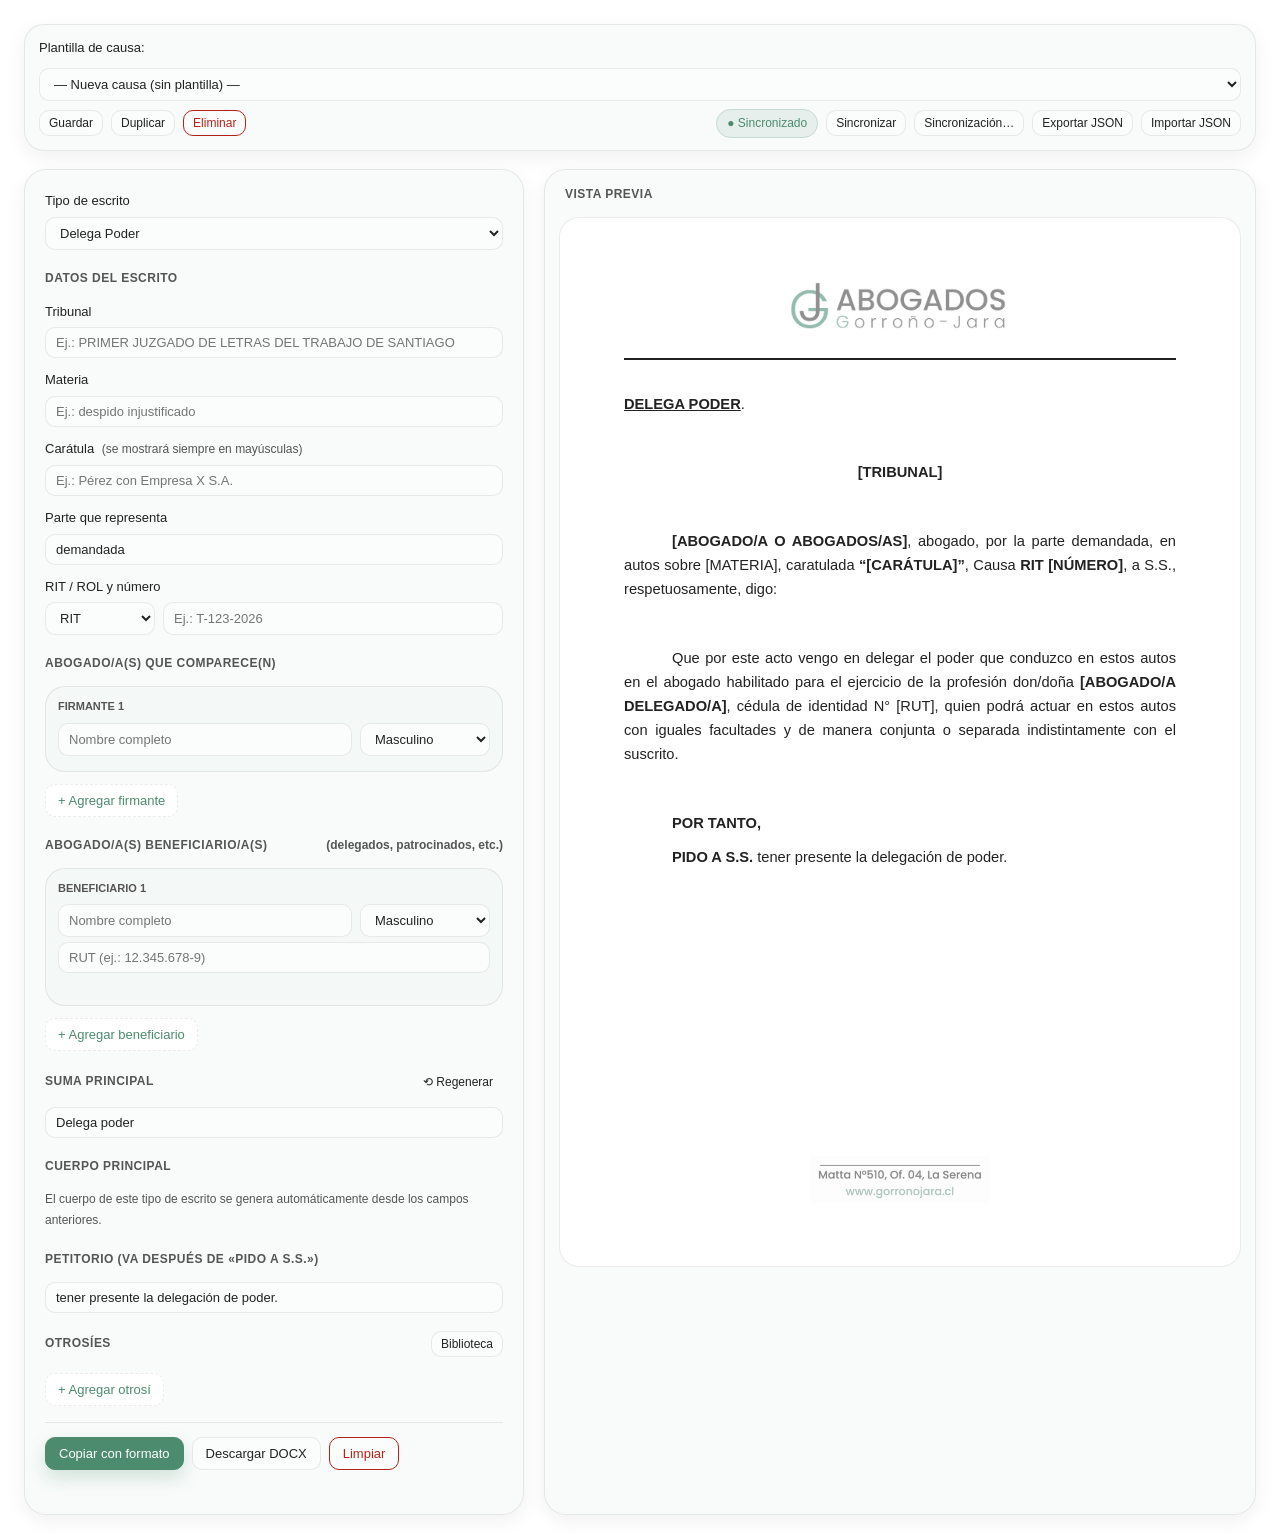
<file: generador/Generador_Escritos.html>
<!DOCTYPE html>
<html lang="es">
<head>
<meta charset="UTF-8">
<title>Generador de escritos</title>
<!-- Exportación a Word: formato HTML-Word (.doc), 100% offline, sin dependencias externas. -->
<style>
:root {
  --app-color-principal: #4c8b6e;
  --app-color-secundario: #7f9c8a;
  --app-color-texto: #222222;
  --app-color-fondo: #f5f7f6;
  --app-color-gris: #555555;
  --app-color-destacado: #e2f0ea;
  --app-radius: 20px;
  --ink: var(--app-color-texto);
  --muted: var(--app-color-gris);
  --border: rgba(0, 0, 0, 0.08);
  --accent: var(--app-color-principal);
  --accent-hover: var(--app-color-secundario);
  --bg: var(--app-color-fondo);
  --panel: color-mix(in srgb, var(--app-color-destacado) 24%, white 76%);
  --panel-soft: color-mix(in srgb, var(--app-color-destacado) 14%, white 86%);
  --ok: #177245;
  --danger: #b42318;
  --warn: #b54708;
  --shadow-soft: 0 12px 35px rgba(0, 0, 0, 0.08);
  --shadow-subtle: 0 6px 20px rgba(0, 0, 0, 0.06);
  --radius-xl: calc(var(--app-radius) + 2px);
  --radius-lg: var(--app-radius);
  --radius-md: calc(var(--app-radius) - 8px);
}
* { box-sizing: border-box; }
html { background: transparent; }
body {
  font-family: -apple-system, BlinkMacSystemFont, "Segoe UI", Roboto, "Helvetica Neue", Arial, sans-serif;
  font-size: 16px;
  margin: 0;
  padding: 24px;
  line-height: 1.75;
  background: transparent;
  color: var(--ink);
}
body.embedded {
  padding: 18px;
  min-height: 100vh;
  background: transparent;
}
.generador-shell {
  max-width: 1580px;
  margin: 0 auto;
}
.generador-hero {
  background: var(--panel);
  border: 1px solid var(--border);
  border-radius: var(--radius-xl);
  box-shadow: var(--shadow-soft);
  padding: 22px 24px;
  margin-bottom: 18px;
  backdrop-filter: blur(8px);
}
.generador-badge {
  display: inline-flex;
  align-items: center;
  gap: 8px;
  padding: 8px 12px;
  border-radius: 999px;
  background: color-mix(in srgb, var(--accent) 12%, white);
  color: var(--accent);
  font-size: 12px;
  font-weight: 700;
  letter-spacing: .02em;
  text-transform: uppercase;
  margin-bottom: 10px;
}
h1 {
  font-family: inherit;
  font-size: 31px;
  line-height: 1.15;
  margin: 0 0 8px 0;
  font-weight: 700;
}
.subtitle {
  color: var(--muted);
  font-size: 14px;
  margin-bottom: 0;
  max-width: 980px;
  line-height: 1.55;
}

/* Top bar: plantilla selector */
.topbar {
  display: flex;
  align-items: center;
  gap: 8px;
  flex-wrap: wrap;
  background: var(--panel);
  border: 1px solid var(--border);
  border-radius: var(--radius-lg);
  box-shadow: var(--shadow-subtle);
  padding: 12px 14px;
  margin-bottom: 18px;
}
.topbar label {
  font-size: 13px;
  font-weight: 500;
  margin: 0;
}
.topbar select {
  min-width: 280px;
  font-size: 13px;
  padding: 7px 10px;
  border: 1px solid var(--border);
  border-radius: 10px;
  background: var(--panel-soft);
}
.topbar .spacer { flex: 1 1 auto; }

/* Chip de estado de sincronización */
.sync-chip {
  display: inline-flex; align-items: center; gap: 4px;
  padding: 3px 10px;
  border-radius: 999px;
  font-size: 12px;
  font-weight: 500;
  border: 1px solid transparent;
  white-space: nowrap;
}
.sync-off     { background: #f3f4f6; color: #6b7280; border-color: #e5e7eb; }
.sync-ok      { background: #ecfdf5; color: #047857; border-color: #a7f3d0; }
.sync-pending { background: #fffbeb; color: #b45309; border-color: #fde68a; }
.sync-error   { background: #fef2f2; color: #b91c1c; border-color: #fecaca; }

.layout {
  display: grid;
  grid-template-columns: minmax(420px, 500px) minmax(0, 1fr);
  gap: 20px;
  max-width: 1500px;
  margin: 0 auto;
}
@media (max-width: 1100px) { .layout { grid-template-columns: 1fr; } }

.panel {
  background: var(--panel);
  border: 1px solid var(--border);
  border-radius: var(--radius-xl);
  padding: 20px;
  box-shadow: var(--shadow-subtle);
  backdrop-filter: blur(8px);
}
.panel h2 {
  font-family: inherit;
  font-size: 12px;
  text-transform: uppercase;
  letter-spacing: 0.04em;
  color: var(--muted);
  margin: 0 0 12px 0;
  font-weight: 600;
  display: flex; align-items: center; justify-content: space-between;
}
.panel h2.spaced { margin-top: 18px; }

.field { margin-bottom: 11px; }
label {
  display: block;
  font-size: 13px;
  font-weight: 500;
  margin-bottom: 4px;
  color: var(--ink);
}
label .hint {
  font-weight: 400;
  color: var(--muted);
  font-size: 12px;
  margin-left: 4px;
}
input[type="text"], textarea, select {
  width: 100%;
  border: 1px solid var(--border);
  border-radius: 10px;
  padding: 7px 10px;
  font-family: inherit;
  font-size: 13px;
  color: var(--ink);
  background: var(--panel-soft);
}
input:focus, textarea:focus, select:focus {
  outline: none;
  border-color: var(--accent);
  box-shadow: 0 0 0 2px rgba(29, 78, 216, 0.15);
}
textarea { resize: vertical; min-height: 70px; font-family: "SFMono-Regular", Menlo, Consolas, monospace; font-size: 12.5px; }
textarea.prose { font-family: inherit; font-size: 13px; }
.row-2 { display: grid; grid-template-columns: 110px 1fr; gap: 8px; }
.row-inline { display: flex; gap: 6px; align-items: center; }

.person, .otrosi-card {
  border: 1px solid var(--border);
  border-radius: var(--radius-lg);
  padding: 10px 12px;
  margin-bottom: 8px;
  background: color-mix(in srgb, var(--accent) 6%, white);
}
.person .top, .otrosi-card .top {
  display: flex;
  align-items: center;
  justify-content: space-between;
  margin-bottom: 6px;
}
.person .idx, .otrosi-card .idx {
  font-size: 11px; font-weight: 600; color: var(--muted); text-transform: uppercase;
}
.person .remove, .otrosi-card .remove, .move-btn {
  background: transparent; border: none; cursor: pointer;
  font-size: 12px; padding: 2px 6px; color: var(--muted);
}
.person .remove:hover, .otrosi-card .remove:hover { color: var(--danger); text-decoration: underline; }
.move-btn:hover { color: var(--accent); }
.person .row { display: grid; grid-template-columns: 1fr 130px; gap: 8px; margin-bottom: 5px; }
.person .row.single { grid-template-columns: 1fr; }

.rut-wrap { position: relative; }
.rut-wrap input.invalid { border-color: var(--danger); background: #fef2f2; }
.rut-wrap input.valid   { border-color: var(--ok); background: #f0fdf4; }
.rut-msg { font-size: 11px; margin-top: 3px; min-height: 14px; }
.rut-msg.err { color: var(--danger); }
.rut-msg.ok  { color: var(--ok); }

.add-btn {
  display: inline-block;
  border: 1px dashed var(--border);
  color: var(--accent);
  background: rgba(255,255,255,0.96);
  padding: 8px 12px;
  border-radius: 10px;
  font-size: 13px;
  cursor: pointer;
  margin-top: 4px;
  margin-right: 6px;
}
.add-btn:hover { background: #f3f4f6; }

.actions {
  display: flex; gap: 8px; margin-top: 16px; flex-wrap: wrap;
  border-top: 1px solid var(--border); padding-top: 14px;
}
button.btn {
  font-family: inherit; font-size: 13px; font-weight: 500;
  padding: 8px 13px; border-radius: 10px; border: 1px solid var(--border);
  background: var(--panel-soft); color: var(--ink); cursor: pointer; transition: all .15s;
}
button.btn:hover { background: #f3f4f6; }
button.btn.primary { background: var(--accent); border-color: var(--accent); color: #fff; box-shadow: 0 8px 18px color-mix(in srgb, var(--accent) 22%, transparent); }
button.btn.primary:hover { background: var(--accent-hover); border-color: var(--accent-hover); }
button.btn.danger { color: var(--danger); border-color: var(--danger); background: var(--panel-soft); }
button.btn.danger:hover { background: #fef2f2; }
button.btn.ghost { background: transparent; border-color: transparent; }
button.btn.ghost:hover { background: #f3f4f6; }
button.btn.small { padding: 5px 9px; font-size: 12px; }

.status { font-size: 12px; min-height: 16px; margin-top: 8px; }
.status.ok { color: var(--ok); }
.status.err { color: var(--danger); }
.status.warn { color: var(--warn); }

/* Preview */
.page {
  background: #ffffff;
  border: 1px solid var(--border);
  border-radius: var(--radius-lg);
  padding: 56px 64px;
  min-height: 1050px;
  font-family: Tahoma, Geneva, sans-serif;
  color: var(--ink);
  font-size: 11pt;
  line-height: 1.65;
}
.page {
  display: flex;
  flex-direction: column;
}
.page .hdr { text-align: center; margin-bottom: 10px; }
.page .hdr img { max-width: 234px; height: auto; }
.page .hdr .rule { border-bottom: 2px solid var(--ink); margin-top: 8px; margin-bottom: 22px; }
.page .ftr { margin-top: auto; padding-top: 42px; text-align: center; }
.page .ftr img { max-width: 180px; height: auto; }
.page p { margin: 0 0 10px 0; text-align: justify; }
.page p.center { text-align: center; }
.page p.indent { text-indent: 36pt; }
.page p.suma { text-indent: 0; }
.page .bold { font-weight: bold; }
.page .uline { text-decoration: underline; }
.page .otrosi-title { font-weight: bold; }

/* Modal: biblioteca */
.modal-backdrop {
  position: fixed; inset: 0; background: rgba(17, 24, 39, 0.42);
  display: none; align-items: center; justify-content: center; z-index: 50;
}
.modal-backdrop.open { display: flex; }
.modal {
  background: rgba(255,255,255,0.98); border-radius: 20px; padding: 22px;
  width: min(640px, 94vw); max-height: 86vh; overflow: auto;
  box-shadow: 0 10px 40px rgba(0,0,0,0.2);
}
.modal.sync-modal {
  width: min(760px, 96vw);
  max-height: 90vh;
  border: 1px solid var(--border);
  background: var(--panel);
}
.modal.sync-modal h3 {
  margin-bottom: 14px;
}
#syncDetail {
  margin-top: 10px;
  border: 1px solid var(--border);
  border-radius: 12px;
  padding: 10px 12px;
  background: var(--panel-soft);
  color: var(--muted);
}
.modal h3 { margin: 0 0 10px 0; font-size: 16px; font-family: inherit; }
.modal .close { float: right; background: transparent; border: none; cursor: pointer; font-size: 18px; color: var(--muted); }
.lib-item {
  border: 1px solid var(--border); border-radius: 10px;
  padding: 10px 12px; margin-bottom: 8px; background: rgba(76, 139, 110, 0.04);
}
.lib-item .title { font-weight: 600; font-size: 13px; margin-bottom: 4px; }
.lib-item .content { font-size: 12px; color: var(--muted); white-space: pre-wrap; max-height: 80px; overflow: hidden; }
.lib-item .actions-row { margin-top: 8px; display: flex; gap: 6px; }


.generador-hero,
.topbar,
.panel,
.modal,
.person,
.otrosi-card,
.lib-item {
  transition: background-color .2s ease, border-color .2s ease, color .2s ease, box-shadow .2s ease;
}

button.btn.primary {
  background: var(--app-color-principal);
  border-color: var(--app-color-principal);
}

button.btn.primary:hover {
  background: var(--app-color-secundario);
  border-color: var(--app-color-secundario);
}

.add-btn,
.move-btn:hover,
.person .remove:hover,
.otrosi-card .remove:hover {
  color: var(--app-color-principal);
}

.sync-off {
  background: color-mix(in srgb, var(--app-color-destacado) 60%, white);
  color: var(--muted);
  border-color: color-mix(in srgb, var(--app-color-gris) 25%, white);
}
.sync-ok {
  background: color-mix(in srgb, var(--app-color-principal) 14%, white);
  color: var(--app-color-principal);
  border-color: color-mix(in srgb, var(--app-color-principal) 32%, white);
}
.sync-pending {
  background: color-mix(in srgb, var(--app-color-secundario) 18%, white);
  color: var(--ink);
  border-color: color-mix(in srgb, var(--app-color-secundario) 30%, white);
}
.sync-error {
  background: color-mix(in srgb, var(--danger) 14%, white);
  color: var(--danger);
  border-color: color-mix(in srgb, var(--danger) 28%, white);
}

body.dark-mode {
  --ink: #f3f4f6;
  --muted: #cbd5e1;
  --border: rgba(255, 255, 255, 0.10);
  --bg: #111827;
  --panel: rgba(17, 24, 39, 0.92);
  --panel-soft: rgba(31, 41, 55, 0.95);
  --shadow-soft: 0 18px 45px rgba(0, 0, 0, 0.32);
  --shadow-subtle: 0 10px 24px rgba(0, 0, 0, 0.24);
}
body.dark-mode input[type="text"],
body.dark-mode textarea,
body.dark-mode select,
body.dark-mode .topbar,
body.dark-mode .panel,
body.dark-mode .modal,
body.dark-mode .lib-item,
body.dark-mode .person,
body.dark-mode .otrosi-card {
  background: var(--panel-soft);
  color: var(--ink);
}
/* La vista previa del escrito se mantiene en modo claro para legibilidad de impresión. */
body.dark-mode .page {
  background: #ffffff;
  color: #111111;
  border-color: #d1d5db;
}
body.dark-mode .page p,
body.dark-mode .page .bold,
body.dark-mode .page .otrosi-title,
body.dark-mode .page .uline {
  color: #111111;
}
body.dark-mode .generador-hero {
  background: var(--panel);
}
body.dark-mode .add-btn {
  color: var(--ink);
  background: var(--panel-soft);
  border-color: var(--border);
}
body.dark-mode .add-btn:hover {
  background: rgba(55, 65, 81, 0.9);
}
body.dark-mode button.btn {
  color: var(--ink);
  background: var(--panel-soft);
  border-color: var(--border);
}
body.dark-mode button.btn.ghost {
  background: transparent;
}
body.dark-mode button.btn:disabled,
body.dark-mode .add-btn:disabled {
  opacity: 0.45;
  color: var(--muted);
  background: rgba(71, 85, 105, 0.5);
  border-color: var(--border);
}

body.embedded {
  background: transparent;
}
body.embedded .generador-shell {
  max-width: none;
}
body.embedded .generador-hero,
body.embedded .topbar,
body.embedded .panel,
body.embedded .modal,
body.embedded .lib-item,
body.embedded .person,
body.embedded .otrosi-card {
  border-radius: var(--app-radius);
}
body.embedded .generador-hero,
body.embedded .topbar,
body.embedded .panel {
  border-left: 4px solid var(--accent);
}
body.embedded .generador-hero {
  box-shadow: 0 10px 24px rgba(0, 0, 0, 0.08);
}
body.embedded .topbar,
body.embedded .panel,
body.embedded .modal {
  background: rgba(255,255,255,0.96);
}
body.dark-mode.embedded .topbar,
body.dark-mode.embedded .panel,
body.dark-mode.embedded .modal,
body.dark-mode.embedded .person,
body.dark-mode.embedded .otrosi-card,
body.dark-mode.embedded .lib-item {
  background: var(--panel-soft);
  border-color: var(--accent);
}

</style>
</head>
<body>
<div class="generador-shell">
<!-- Top bar: plantilla selector -->
<div class="topbar">
  <label>Plantilla de causa:</label>
  <select id="plantillaSelector"></select>
  <button class="btn small" id="btnGuardarPlantilla">Guardar</button>
  <button class="btn small" id="btnDuplicarPlantilla">Duplicar</button>
  <button class="btn small danger" id="btnEliminarPlantilla">Eliminar</button>
  <span class="spacer"></span>
  <span id="syncChip" class="sync-chip sync-off" title="Estado de sincronización con el servidor">● Sin conectar</span>
  <button class="btn small" id="btnSyncNow" title="Sincronizar ahora con el servidor" style="display:none;">Sincronizar</button>
  <button class="btn small" id="btnSyncConfig">Sincronización…</button>
  <button class="btn small" id="btnExportarJSON">Exportar JSON</button>
  <button class="btn small" id="btnImportarJSON">Importar JSON</button>
  <input type="file" id="importFile" accept=".json,application/json" style="display:none">
</div>

<div class="layout">

  <!-- ============ FORM ============ -->
  <div class="panel">

    <div class="field">
      <label>Tipo de escrito</label>
      <select id="tipoEscrito"></select>
    </div>

    <h2 class="spaced">Datos del escrito</h2>
    <div class="field"><label>Tribunal</label><input type="text" id="tribunal" placeholder="Ej.: PRIMER JUZGADO DE LETRAS DEL TRABAJO DE SANTIAGO"></div>
    <div class="field"><label>Materia</label><input type="text" id="materia" placeholder="Ej.: despido injustificado"></div>
    <div class="field"><label>Carátula <span class="hint">(se mostrará siempre en mayúsculas)</span></label><input type="text" id="caratula" placeholder="Ej.: Pérez con Empresa X S.A."></div>
    <div class="field"><label>Parte que representa</label><input type="text" id="parte" placeholder="demandada / demandante / querellada"></div>
    <div class="field">
      <label>RIT / ROL y número</label>
      <div class="row-2">
        <select id="tipoCausa"><option value="RIT">RIT</option><option value="ROL">ROL</option></select>
        <input type="text" id="numeroCausa" placeholder="Ej.: T-123-2026">
      </div>
    </div>

    <h2 class="spaced">Abogado/a(s) que comparece(n)</h2>
    <div id="delegantesList"></div>
    <button type="button" class="add-btn" id="addDelegante">+ Agregar firmante</button>

    <div id="delegadosSection">
      <h2 class="spaced">Abogado/a(s) beneficiario/a(s) <span class="hint" style="text-transform:none; letter-spacing:0;">(delegados, patrocinados, etc.)</span></h2>
      <div id="delegadosList"></div>
      <button type="button" class="add-btn" id="addDelegado">+ Agregar beneficiario</button>
    </div>

    <h2 class="spaced">Suma principal <button type="button" class="btn small ghost" id="btnRegenerarCuerpo" title="Regenerar suma / cuerpo / petitorio desde la plantilla del tipo">⟲ Regenerar</button></h2>
    <div class="field">
      <input type="text" id="sumaPrincipal" placeholder="Ej.: Solicita lo que indica">
    </div>

    <h2 class="spaced">Cuerpo principal</h2>
    <div id="cuerpoTextareaWrap">
      <textarea id="cuerpoPrincipal" rows="8" class="prose" placeholder="Redacte el cuerpo del escrito…"></textarea>
    </div>
    <div id="cuerpoNotaEstructurado" style="display:none; color: var(--muted); font-size: 12px;">
      El cuerpo de este tipo de escrito se genera automáticamente desde los campos anteriores.
    </div>

    <h2 class="spaced">Petitorio (va después de «PIDO A S.S.»)</h2>
    <div class="field">
      <input type="text" id="petitorio" placeholder="Ej.: tener presente la delegación de poder.">
    </div>

    <h2 class="spaced">Otrosíes
      <span>
        <button type="button" class="btn small" id="openBiblioteca">Biblioteca</button>
      </span>
    </h2>
    <div id="otrosiesList"></div>
    <button type="button" class="add-btn" id="addOtrosi">+ Agregar otrosí</button>

    <div class="actions">
      <button class="btn primary" id="btnCopy">Copiar con formato</button>
      <button class="btn" id="btnDocx" title="Genera un archivo .docx real (OOXML) compatible con Microsoft Word y LibreOffice, 100% offline.">Descargar DOCX</button>
      <button class="btn danger" id="btnLimpiar">Limpiar</button>
    </div>
    <div class="status ok" id="status"></div>
  </div>

  <!-- ============ PREVIEW ============ -->
  <div class="panel" style="padding:14px;">
    <h2 style="padding:0 6px;">Vista previa</h2>
    <div class="page">
      <div class="hdr">
        <img src="[data-uri]" alt="Logo" />
        <div class="rule"></div>
      </div>

      <p class="suma" id="pv_suma"></p>
      <p>&nbsp;</p>
      <p class="center bold" id="pv_tribunal">[TRIBUNAL]</p>
      <p>&nbsp;</p>
      <p class="indent" id="pv_comparecencia"></p>
      <p>&nbsp;</p>
      <p class="indent" id="pv_cuerpo"></p>
      <p>&nbsp;</p>
      <p class="indent bold">POR TANTO,</p>
      <p class="indent"><span class="bold">PIDO A S.S.</span> <span id="pv_petitorio"></span></p>
      <div id="pv_otrosies"></div>

      <div class="ftr">
        <img src="[data-uri]" alt="Pie de página" />
      </div>
    </div>
  </div>
</div>
</div>

<!-- Modal biblioteca -->
<div class="modal-backdrop" id="modalBackdrop">
  <div class="modal">
    <button class="close" id="modalClose" title="Cerrar">×</button>
    <h3>Biblioteca de otrosíes</h3>
    <p style="color: var(--muted); font-size: 13px;">Otrosíes guardados para reutilizar. Se sincronizan con el servidor si la sincronización está configurada.</p>
    <div id="bibliotecaList"></div>
  </div>
</div>

<!-- Modal: Configuración de sincronización -->
<div class="modal-backdrop" id="syncModalBackdrop">
  <div class="modal sync-modal">
    <button class="close" id="syncModalClose" title="Cerrar">×</button>
    <h3>Sincronización con servidor</h3>
    <p style="color: var(--muted); font-size: 13px; margin-top: 0;">
      Las plantillas de causa y los otrosíes de biblioteca se guardarán en tu servidor (cPanel) y estarán disponibles en cualquier equipo con acceso.
      Mientras no haya conexión, los cambios se guardan localmente y se sincronizan automáticamente al recuperarla.
    </p>

    <div class="field">
      <label>URL base de la API</label>
      <input type="text" id="syncApiUrl" placeholder="https://abogapp.gjabogados.cl/generador/backend/api">
      <span class="hint" style="text-transform:none; letter-spacing:0;">Sin barra final. Debe apuntar a la carpeta que contiene plantillas.php y otrosies.php.</span>
    </div>
    <div class="field">
      <label>Token de acceso</label>
      <input type="password" id="syncApiToken" placeholder="El mismo token configurado en api/config.php" autocomplete="off">
    </div>
    <div class="field">
      <label>Intervalo de sincronización automática (minutos)</label>
      <input type="number" id="syncInterval" min="1" max="60" value="5" style="max-width:100px;">
    </div>

    <div class="actions" style="margin-top:10px;">
      <button class="btn small" id="btnSyncTest">Probar conexión</button>
      <button class="btn small primary" id="btnSyncSave">Guardar configuración</button>
      <button class="btn small" id="btnSyncForce">Sincronizar ahora</button>
      <button class="btn small danger" id="btnSyncClear">Desactivar</button>
    </div>

    <div class="status" id="syncStatusLine" style="margin-top:8px;"></div>

    <div style="margin-top:14px; padding-top:10px; border-top:1px solid var(--border); font-size:12px; color: var(--muted);">
      <div id="syncDetail"></div>
    </div>
  </div>
</div>

<script>

// ==========================================================================
// GENERADOR DE ESCRITOS — single-file vanilla JS
// ==========================================================================

const HEADER_LOGO = "[data-uri]";
const FOOTER_LOGO = "[data-uri]";
const HEADER_LOGO_B64 = "iVBORw0KGgoAAAANSUhEUgAAAlgAAACxCAYAAAAYssO/AADQJElEQVR42ux9e3wU5bn/d9+Z2dndLJvEQBIuEYhcBCRyKQhURAQVpba06tGqtVXPaW09VXuxWqv2VM+vp+1pe6ytrbW12tZSrUertogiguEmFyMYwz2GS0iEkLhJ2Ozu7My88/tj93l5d7IbbgmgZ54P+yF7m33nvTzv9/0+N5/[base64]//2xBNPPPHEE088gOXJ0XYkY+CcCxBFzz3xxBNPPPHEk/97onpd0HtimiZ8Ph8cx4GiKOCcg7E0hk2lUmCMwbIsMMagql7Xe+KJJ5544okHsDzpUSzLgq7rR/15GXx54oknnnjiiScewPIkj3R1dWH9+vXo6OiA3+8HkDYV2rYNn88HIM1yjRkzBqNGjfI6zBNPPPHEE088gOVJPuGcQ1VVNDY24je/+Q3q6+sRCoVgGAY0TRMmQ8MwYNs2br/[base64]/JPJjrM4wxsEyjfNL7/5dztnPORZ1Gei73fa5x4NIY9WWdRrlt+dpyQicXqe3yPbn7JFdfWJYFVVX7/P6P1E53f9i2DUVRut0nfd7dh/Sc7udUzcFca54xhlQqJfpZvt98feOek7n6Lt9vnar7zjcn3WJZlnhf7o++ajvNib5Ye/nanW+O5pojJ3vM6Dd7WkfuNZlvjI60JnPpoL7Ur6lUCn6/v8c56v471zqTxyrXWjsd6/p+LEvlMJ4GWXABITEY4GA8DYg455kPZSag/BrPDCpBpfQ/OATgOKAyGZzxHjHh/[base64]/B36fCqVguM4Qn95AOu4Zp8LseQAT1kvcEDNRTW5FxDn6QdjgpriyIAri36XThbpp36izljms5aLUWOA4+GqbgyGrNCOdjH0Zc1GGUT09WkuF+Ckk52b4aPPnAxwlW9Dpuf19fVoa2tDW1sbDh06JNqn6zoikQgGDhyIiooKRCKRbtdLJBKC7TpVACvXidfdz/K4d3V1Ye/evWhsbERbWxtM0xTX0DQNJSUlqKioQGlpKcLhcLfr2rYtrk/jJ2+OJ1WxZ+aXPKb51l2utsnsXl/NNwLhqqqetA3SfcCR2ZHTBRQDgM/n67YmDcNAQ0MD2tvb0draing8Lu4nFAohHA5j8ODBqKioQEFBQbfxzMVA9+X8sywLwWBQzEPTNKFpWjeQ2N7ejpaWFjQ1NaG1tRWWZUHXddi2jYKCAgwZMgQDBw5ESUlJ1nql654qdvxjxWBZLBtHsRx7bxZrxSUqicmsEk8DI2FOZIcxGOsO1izO06bFDJPFuAVmA/ABTFUBlkHrYAKneTbCbKXh9/thGAZ0Xce+ffvw+9//Hvv374eqquJEbZqm2MgAIJlM4rbbbkNVVVWfmJho4yT2ZsWKFXjmmWfEqbE3N/f+/ftjxIgRGDx4MEaMGIGSkpIsEGUYBhRFEYrnZGxusrLTdR1tbW3o6OjAG2+8gXfffRemaSIWi6G5uRmxWEywirQx9uvXD5FIBP369UM4HEZ5eTlmzpyJqqoqFBYWIhgMitP3yQSwuTZTN3tF/R6LxbB9+3ZUV1ejvr4epmkiGo0iGo2is7MTtm2LjZhAZWFhIcLhsLjnCy+8EOPGjRP3TIo/F1Nysu/dzaz99a9/xcqVK7vNccYYFEWBbduIx+M455xzcMcdd/TpAYc2XF3X8d577+G3v/1tr23+MhiurKzEwIEDEQ6HEQqFsoAHjZPf789iWOS/T9r+lmGtCDBwzhGNRrF//34sXboUW7duhW3b6OjowIEDB9DV1ZU1vzVNQ1FREQoKClBUVIRQKISKigpceOGFGDVqFIqLi+H3+8W8PBkuGLIJ2DRNsT4SiQS2bNmCJUuWoL6+HpxzdHR0oK2tDfF4XKw7xhhCoRCKiopQXFyMM844A8XFxZg3bx7OOecccbCTrQEewDpOsSXcku3/lM1oWZk/0mZCyezHCICp6ZsmAJW5hOPCQwyAAsDvnoSMAWqGDGM8TXxlPmK62/V/XGRgRKeSjRs34plnnkFpaSksyxIsgZumTyQSGDt2LKqqqvpUEZCp8sCBA1i1ahUKCgp6DWD5fD7Ytg3bthEIBBAKhZBMJlFaWooLL7wQkydPxpQpU8TpnYBVX/[base64]/Of/4zW1tZuZkLqH0VREI/HEY1Gcd1112HAgAF9xjxyzgWgikajWLt2rZhfvbW5K4oixtSyLIwYMQIzZ87E4MGDcc4556CsrCzr9wgQn2xwJZvKAGDDhg2oqanBP/7xD8TjcRiGIcCXoigIhULQdR2O4wjzG7GnHR0daG1thW3bqK2txZIlS6BpGubOnYtZs2ZhypQpAlD25cHHfVgMBoPYt28f3nzzTbz88svYt28fNE0T+p/mQlFRERRFEW4WtBe0t7ejvr4eiqLgzTffRL9+/XDFFVfg05/+NAYNGtRtznsA61g3Qhlc8dwAhgOwOYcJQFMZ1AyKMjLvxSwT+6MH0djUhKaW/YgnkgADTNsE5xZs2zlMy/oARVWgaTpsy4Km+VEcOQMVpQNwZmkZiotKCKpBUZlgw0wJoPkywO3/ItaifqSTSEFBAVKpFNavXy9MLMRqkTIkJUGUd3V1Nb785S+Lk09fCC1iv9+PSCSCcDic1Y4TAW5EydMGRyDl4MGD+POf/4y//OUv+MQnPoGrr74aM2bMgN/vz+sQ2tuAd/PmzXjuueewfv16RKNRBAIBAe5CoZDoF9u2BXuVy09G1/UsvwoAeOONN/Dqq69i0qRJuOiii3DllVfmDHQ4GSL356pVq/[base64]///lPrFu3DslkMmtNymuHwBatSbkviZGW16Rt23j++efx4osvYsqUKbjsssswb968bt/r7blH+j0Wi+Gll17C3/72N+zZs0cwwI7j5PQrowOcfM/hcDhrPSaTSfzxj3/EP/7xD3z+85/Hv/[base64]/vrr6OzsFMrOsiz4fD6h3HJF/+SLAqVTKr0eiURgmibee+891NbW4tVXX8VNN92ECy64oBuAcY/l8Sh8mhNu53oCzlu3bsWTTz6JjRs3or29HcXFxQgEAmIDIADsNsvmioZ0Axf6zXA4jIKCArz//vvYsmULXn/9dXzxi1/E7NmzxaZBzNHJ8EmTmTdVVVFdXY1Dhw7hjDPO6HaAoE2YTIeGYaCurg7z58/PamtvbsbyONHa68k8L689MiEROM41H3KJ3+8XpuvGxkZs27YNixcvRlVVFW644QZMmTIFqqrCMIxu4348vpq5+ssdrckYw759+/Db3/4WK1asQDKZRCQSQSgUAudcrEkZAOYKjHGPifw5zjlKSkrQ1dWF9evXY8OGDVi8eDFuueUWVFVVCRNyvsCiI427+0BC/5PrwYMPPoi1a9dC13WUlpaKeelmmGnPIPac/NAsyxL9Js+bfv364dChQ3jsscewbt06/Md//AdKSkqyxv9Umw2V//iP/5j/UdiwHc6hMAbH4oDjwFF9MH0cFrPgMBVgCgyfg43127FiyyYsevtN/OWVF7D2vY3Y1/EhWhMd6LQT6PLZsP0MvqAOpSAAX8gPR/fDCfiBzEP8XZD+35f53/FrSDgWYnYKMVhojbdjx+4GbNj0DqrXrsa+vXvR1LALVlcSLOXAr6qwfByWbYuTiGVZmDJlCsaPHy8izT7OLBadUH0+H/75z39i7dq1UFVV3Lf7xOo4DhzHgaIoSKVSSKVSmDNnjlhomqaJE1xvnSAVRcG2bduwZs0aQb3nU/AUtaKqqmgrKQN6yJ+nzxDzoyiK+IzP5xPs3Y4dO7BmzRqMGjUKgwcPFspV/r6bbXArVHqPNlA67dLry5Ytw3333Ye33npLbDby9em+ZDMiMVh0LWoXMY70P/mBkCI0TRPhcBiBQACNjY1YtmwZmpubMXbsWEQiEdEuuc/o/o51TZimmRUNSuZoAPjDH/6An//859i5cycAoKCgQABkx3Gy2k5AQ+5ruS3UD4qiiPkpO7PT5hKJRHDgwAG8/vrrOHDgAKqqqhAOh8Xckcenzxh/n0/0Q0NDA5577jkkEgkxb91gh/pEURT4/X5s374d8+bNE2NF7e0tfUUmIMYYGhsb8frrr8Pv9x/T2pPHSH7Ia5LWG4Fi6n/HcVBYWAjHcdDY2Ih//vOf2Lt3L4YPH47+/ftnHbZ0XT+uKEdaHzSvCAgR6DUMA//85z/xve99D9u2bYOu6wIAuu+N1l0gEEAqlRL3Ja9JWqOKooh7VVVVtN2yLBQWFsLn86GhoQGvv/46EokEzjnnHAQCgSzgfSxrMplMQtd1sQZN04Tf78fBgwfx5S9/GXV1dSguLhbtoj4k3SEfBkKhkPgtcpIn5p/6lECTbdvw+/0IhULYtWsX1q1bh2nTpqGwsBCGYWT59HoAq8fVCPjgA2wOn6LAZIDBLSiqBsOnoDnWhhfffAMvv/kaqmtWY0XtBrQYXfAFNGgFQRiw4WgqbF0FZ2mHeRMOLMeB7Tiw4cBkDiyfAy495zz9t+1knjsOoPjAVQWOxuBoChxVg+rXoDGGDz5oRmP9bvjBENb9sC0THA4cxSecvAzDwCc+8QlUVVX1GlA4bc26EohijOHRRx/F/v3784IY93cp3PiCCy5AJBLJopR7yzwoA6zVq1fnbRsprkAgAEVRBAiUndPlh/s96gtStpZlietwzhEOh9Hc3IyamhpUVVWhvLw8a6MgJdoTY+Hz+cRplJSZqqqwbRu//vWv8T//8z/w+XxCaeUDxPJGQpsv/b4MIDVNg2EYKCgoEIqeFDWFaPt8PhQUFEBVVWzevBmrV6/G2LFjMXDgwCw/nBNlQ6ivqA1tbW34/ve/j+effx66rgtTNEVT0earaZoYb+o3eczo/[base64]/3ud+jXr5+Yh+77l+cqgUc6ZNLBiOYnfY7GkCwItCbJx07XdYRCITDGsH79emzatAmTJk1CcXHxMa9Jd5AAzaNoNIqvfvWr2LNnD/r37y9AYa40DbQeLMtCKpWCYRhIJpMChNH9ui0G1B/Evra0tGDdunWYNWuWAJI9HUo9gCV2W4CbKTg+IOlYcBQVXcxB3b7dWFxTjSdfeg6bG+txIN6BpOMgXNYfCSuVBlDwwckAJ/gcupz4nx7IvM2k58z1vgrAtDm4w+FTGBwAPgbYpgW/ooEnDRiHElAsB8xyAMcH23GgShOEMYapU6di/Pjxp3zwT4Z/AW2Amzdvxt/+9jeheI4EsEiRtLS0YMiQIRg7dmwWrXwqAFYymcSBAwdgmiaSySQOHTqERCKBeDze7XHo0CF0dnYKJe4GLvJmRZt0YWEhPvjgA+zcuRMXXnhhlu/[base64]/11jB49GmeeeSaSySRSqZTw4+qr9UeA6amnnkJTU1MWmMx1mKHNmYBPW1sbPvOZzwgwLrNcJwtg0QaaSqWwf/9+GIYBwzAQi8XEOOVae/F4PAtA0WZMpmEZPNPYBwIBcM7x5ptvorm5GVOnTkUgEBBz9FjTHMj6j9aApmk4cOAA7rzzTrzzzjsIh8NZDt3dNuhMbjbDMESQRVdXl1hfuq5DURR0dXUhGo1muWUQ4CHwQsBTXpOhUAhNTU1YunQpJk+eLA4BR7sm3YcvAvXf//73BXNFDBodLEnHEoPV2tqKYDCIyspKlJWV4cwzz0R5eTn8fj8aGhqE/qE9wW1Glhn3lpYWfPDBB7jwwguPmxHvbdemj4pXD8AYFKZi+4F9eGV9Nd7ashGHLBNKWIejqSKaL27EoCgqFACqqgA8oxg4wBQV3OHQXOkbuC/z1DmMvphz+D0iGgsUDT4GpCwbcDjgY2BMheWkndwTtglFYzCl9A60eOTcR3SyOlVh3H0+Wi4fkNWrV6OtrQ0lJSVZyR2PhgGrra3FVVdddcrp3i996UsCFMhRPfkUKynu3bt3Y+XKldi/f794XfY3kf0WIpEI6urq8OSTT+Ib3/hGVlb3nvx25PcTiQSCwSDa29vxgx/8ACtXrhRmj1xmDnre0dEBRVEQDAZx7rnnYvr06fD7/cJPizaDjo4OdHR0IJFIoKmpCUuWLEE8HkcikRCn43g8npW4kwBYIBCAaZq49957ce+992LevHlZprbj9fMhJbxjxw7cd999aG5uRmFhIeLxOAKBAOLxOEKhkNi06HUCVYwxBINBVFVVYeTIkRgwYIA4cRPz3NLSgi1btqC+vh6JRELcL0VLkZO2ZVnCl402lM7OTtx///34f//v/2Hy5Ml9zl6RfPDBB6iursYZZ5yBeDye07+GGBrDMASoZ4xh//792LZtG84+++xTls+LTGpXXXWV8BeSzYO52mOapki5sXPnTtTW1iIajQrGlXwE5ehJGSwUFxfj1Vdfxf79+/HDH/5QzPvj1YEAxJrct28f7rnnHuzcuRPFxcUCvLpBDbHb7e3tCAaDCAQCmDZtGiZNmgSfz4dIJIJIJCLmcHt7O6LRKEzTFKlHTNMUv6tpmmCv3Ilkw+EwYrEYbr/9dvzkJz/BhAkTjmlN0jwnNnvRokVYs2aNYJ7ocEWAj3zcOjs7UVVVhYsuuggjRozAsGHDEA6Hoes6kskkmpub0djYiLq6OixduhSdnZ1irbrbQ7ovFAph2bJlmDlzJi6//PJeO8B9NAGWq9YNh8uJV/7br2JPVxRLV6/[base64]/7nf2LVqlUoLS1FV1cX/H5/Tv8fYqImTJiAyy67DLNmzUJBQcFRg/8bb7wRe/bswcKFC7F582a0tLSgtLQUyWQyK1Sb2keA8Yc//CEikQhmzJiR11m3p/t1l/1obm7Gfffdh3379qGgoCAr15ccEk5sYCwWQyQSwcyZM3HFFVdgyJAhiEQiPUatdnV1IRaLYdu2bXjxxRdRV1eHrq4u8Xuyo7DMXOq6jkQigfvvvx8PP/wwRo0albNcTG8LBZUQmyPneiKgT/PO7Ux84MABLF26FGefffYpzXLuOA6mTZuGGTNmHPN3DcMQiSyXLl2K6upqtLS0iPQNcrRbPB5HMBgU41lTU4O77roLDz/8cJZv1NHqapkxDQaDiEajuO+++/D++++juLg4q9/dc7+jowOhUAgzZszAggULMHnyZIRCoaNy2uac42tf+xree+89/O1vf8P27dtFgIN7TboZ3XvvvVfMz6NZk3KASUFBAdra2vDyyy/Dtm1hpiQfXDl4wLZtfP3rX8eVV17ZLSkqgb5Ro0Zh1KhRmDNnDq655hoRNUh+q8lkEj6fT0QPykzWM888g/PPPz9nEuT/[base64]/cTEqzhiQAW42fI4PPu7A4od9syzOAZ8PTqatPuo7R7J1nqZClPqWLVvwu9/9DiUlJeIEQuaIQCCAZDIpFiGdIsn/gdiGoUOHYty4ccJ36WSbCDnnmDNnDsrLy4Ufj5zCoKcHLfrKykrMnTsXe/fuxY4dO7J8och/gswmlEiQwAeZOPLR3WQKIJbvZz/7GV555RUUFRVlmSDoWvS77e3tGDNmDP7t3/4N3/jGNzBmzBgEg8G8oe6yDxKNRTAYRHl5OS6++GKcd9556OjowLZt28QJVnbMlU1DnHOsWbMG06ZNQ0lJiWAnyGE/173KIIBMR+Rge/fdd6O+vl6kBHFHNdGG2tXVhUgkgs985jO49957ccUVV2DQoEEIh8PCBEHtpHulPiZGb9iwYZg3bx4mTpyI9vZ2vP/++/D7/d18aWgek0nq0KFDqKurw5w5c7KyXMs+er1h0qAN9Cc/+Qmi0agwv9HacUfuEhtE60E2JV988cVZvmm9tfaOxkRI5vMLLrgAlZWVx7T2yJQbDodRVlaG6dOn4/LLL0ckEsGePXsEOyT7VMr+eJQYee/evZg1a1ZWm+W1mG/MaC6TqfaBBx7A22+/jcLCwqw1KQeZ2LaNzs5OnHfeefja176GW2+9FcOHDxcMkFyiKdeapPELBoMYOnQoLr/8clRVVaG5uRm7du0S89N94CCH+K6uLrz99tuYO3cuQqFQ1prMp3fpGowxbN68Gb/73e9QWFiYFTAi+8/ato27774bV199tdgnZFZS1rm0PgoKCjBz5kzouo41a9bA7/[base64]/3QUmY6GqNQjE5fBaH5jhwfD5YCmD7HCjMB4PbCAw4A4mQgtUb1yFhJDFm2FmwVQ2GGYfm1+ED0vdm21AVBT6e6R+389hpLrRJ/vWvf8WWLVuEApPBAi12d4oAWpy0QR48eBALFiwQG39vOdoeC8CaP38+ysrKspye8zm5yw/Z2TYQCGDmzJmoq6tDY2OjYFjc/UbsyyWXXJJ10sx372S21DQNzz77LH7zm9+gpKRE+FzIYe7U5mQyiSuuuAL3338/zj33XOFfI/tUuO/Dfe/026Tc+/fvj7lz52Lw4MHYsGEDksmk8FFyK1xVVQUbRKxZT4k5ZT8zuhfyo/nRj36EpUuXCkBJ4I78VwhcRaNRTJs2DQ888ADmz5+Pfv36CSd12WnYfa9uxU9RiAMHDsScOXMwcOBArFy5EpZliYSyjuMIPy3ahBRFwf79+9Ha2ooLL7xQvEZgtjcOD3T/tbW1eOmll8QGRvOI+kWeBzLIID+eUCiE999/H1OnTsWQIUN6NSjnWAHW3LlzMXz48GNaezIAolQQoVAIVVVVmDVrFjo7O0WG9GAwmDVXiXkpKCjAu+++C1VVMXXqVLHOqC97OvjQhq9pGn7xi1/gxRdfRGlpKRzHEQcOukcCYT6fD1/4whdw991346yzzhKfkyMFe1qTpCPoAEVz9LLLLkMoFMKGDRuEzpMBJX1W13UcOHAAzc3NuPDCC7PWa665KQNxn8+HP/3pT3j//fdz6lFFUdDe3o7rr78eN9xwQ5YvnByUIF9bjrz0+Xw499xzkUgksHr1ahQUFHTzfaSxtm0bXV1duPjii09ptP4pMxFypLOoq5Ays2f8ohzOwfx+LN/xHp5f8jIaW1ugB3Vw24dkMgauKdADQRi2CZtbUJgKDsBIGtA1HTrTwE0TGmOIt8eQZF0YWlqO/[base64]/yUTWlkg+eruu46aabsHPnTsHCEM0tf7a1tRVNTU0YPnz4UdH1wWAQmzdvxsKFC1FcXJxV8JVMIaFQCIlEAo7j4I477hCnSPdnj2WM5Xw7BLbmzZuHUaNG4YEHHkBDQwOCwWBO/59wOIwtW7YInzOKCDqSb0sqlUp7Dvj9ePXVV/Haa69h8ODB6OzsFACd7otYvUOHDuGWW27BrbfeKsxHlJbgWOaUvJlRO+bPn4+RI0fi9ttvR2dnJ4LBIHw+H+LxuGDF6DuFhYVYsmQJ5s6di/PPP7/X/Zvot9544w10dHSIFBHuPF6MMdx222147LHHwBgTbaU5QkDtrbfewuTJk09ZTcne8OOiuUJztLy8HPfffz8mTJiAn/70p4jFYlmJTslkZts2SkpK8PTTT2PixImYMmWK6Mcj+WVxzhEMBvHGG29g8eLFwiwoHyAsy0JBQYHISXfXXXdhzpw5x70m3UW+5dI4119/PUaNGoUHH3wQ0Wg05zqzbRuRSATV1dV4/vnncc011wg/riP1r2VZqKmpyZkKhHzjzjzzTFxyySVZjPCRkitToAJVW7jxxhvx9ttvY/v27SgsLMy6D7qOrutobGw85fP1lK8U7mqFBQsmA15YsQSPP/9nNBxqg1kYhK0w2IYBPRBAMBBE0jRgAwBTkTQMqExBcb9iwOSwYgmwuIlinx9Xzr0MX/3cDbj9mn/Ffdd/DXd+5np87rxZOG9IJYbqRSiBhhKmopCpCDMgwoB+jKGQqShUVUQYUMqCGFcyCHPHTMJNcxbgrgVfwh3X3ISvX/lFfOVzN6DqzEqELB/MjhgCip4Oc27vhM0ArjI4PsCWHpbCYDAOK+gHikJ4d089fv6nx/HGjk2wmQqDAwmeSjuSWTw7c7309HROWUoAac2aNQJQkb8HKYBkMomioiJUVVXhpptuyqoTJycRZIyhpaUFr7322kfaJ40WeyqVwqRJk1BeXo5YLNYtwSJtbC0tLWhoaMjq0yOBjt///vdoaWkRvliysiUHcwD41re+hauvvlqY3PKxRkdzT3KpD3oYhoHKyko89NBDqKio6BaxJyv0QCCAv//976ipqUEwGMx7n3LYu9/vh6qqaGtrw+9//3sBZuSEp8RMkAPuV77yFdx6663iuczAHc9908blOA4Mw8CoUaPw8MMPC0Y2mUwiFAqJtUCsCDGKTz/9NGKxWLfEkSc6x1RVFWZLN/NBYM80TYwZM0b497S2tqJfv35ZPm2UzmDZsmXo7Ow86SVk+kInyekaUqkUrrjiCnznO98RZnNiZEgXyQmTH3300azxypUo1w0KotEo/vCHP4gcZORkTnM5GAwKX8Dvf//7mDNnzgmvSTknm6qq4j5SqRSmTJmCBx54QDj652u7pmn44x//iD179ghT9pEAXSwWE8Et7jVFrh5jxozBqFGjhLWiJ3Dl9rMkkEd+k4lEArFYDKlUColEQkSYUmRpIpHAjh07emVdfeQAFsuwV6oAVhxQgSQYHv/[base64]///tCLK1dAzAVqUyfcMfKFD78aAopZ1r0cj4i0zRRXFyMGTNmYMCAAaioqBBRlnLOFJ/Ph3A4jNraWnR1deV1lv8onKRlpXbuuefmTa5ICikejwsg4g4GcCui1atXY8OGDcLniZSY7KsRj8dxww034DOf+UwWS3g8fepmr+QH+dgNHz4cDzzwAEKhUFYJjFxK9Kmnnjqq35MZmL/+9a9obm7uFvFEm5lhGIjH47j66qvxpS99SSh+Ms0eb6ZnuYSJ7MR+9tln4+6770YymUQ4HM4qcksVDEKhEILBIGpra7Fq1aosc3Vvzev3338fa9euFfmOCFiTySoej+PCCy8EYwxVVVVZjImcrBJIV1TYtGnTcYPR02n9yfOd9ND8+fPx5S9/WUQfuhlZ6sNdu3bh1VdfFezn0YDNV155BfX19SLXE61/2Y8QAL761a9i+vTpWYXe8633o5mbudakDLLuuuuuvMBDBofPPPPMUbPJFKmZr825En+605/kW/PyoQkARo4ciVGjRqGyshIVFRUYOnQoKioqUFFRgWHDhqGyshLBYBAtLS2nFGCduihCjnQaAzCkmAWTqYiC47//+Ci2N+8CigugaApMbiJlGvApfqiaglg8CU3XoDMVjDvQbAZ0JaGpCuZOuwifnHweRpRXgEhDi1swAGhg0JiaqWeoSnRQmhLKOomk6+SkoxEJhTIGpvkz3+SZr3HYAEKqH8UlZZh/4VysWbocjXv2Qs0o0yAYVJXBzlxHYxy6ooE7HIZhIqRrSBgm1HAIpmnj6X/8L6Kd7bj6/MvTDvaaCoYMk0UL7jQ8RbrLqKiqil27dqG+vh6BQECc3Ol/UgJjx44VxToXLFiA//7v/xblYmjTpE1q69atqKurw3nnnZe3BM3pzmBRfiRVVTFixIi8dQ/dvhTu01yu0hhPP/20AK2xWKzbZxOJBD75yU/illtuyUnxHw/AcoMUt0I0DAPjxo3Dd7/7Xdxzzz1ZQEgOF9c0DTU1NVixYgUuuOCCLLOpbCaRAdSBAwfw8ssvCwbQHSFHviszZ87EHXfckVXSx32tY733XKYbAiXz5s3DmjVr8OKLL4pi1+TvQswkRa1RtBOVKzpWhihfGZvq6mrB8lH6BfqMbdsYPHgwRo8eDQCYMWMG/v73v4skwAT4bNtGKBRCW1sbli1bhgsuuCArk/ZHEWC5+4kAwvXXX49t27Zh+fLl3cANHW5M08Tf//53zJ07V/j6EZvqXpPk7/e3v/0NiqIgEomgvb29m5k1kUhgwYIF3eo+Hg/AcrPJuVgmYm9nz56NpqYm/OIXv0BJSUlWhB991+/3Y+nSpbjyyisxYsSII0a9UkqGntaTDLAorcKR0j/I40Xzc8aMGZgwYYJIvSHfr+zTSFGEp2rOnkKAxQHDBNc0OKqKKDfwoycfxdaWPWDhICxwqBaHD0DQp8JmQJdpQgvqgGWBmRwwbGjchxnjJ+JTn7wEQweUQwPAuQUFKsAAnakCM7Fu3B07jKdycWys+3vMSr/HaDICSFG4PVNgGzYYByzbhF9VwUxAQTqPlsYB2wJUJ/23whg4t6EwwIIDCxagqVhUvQwaVCw4/xIwWAgxBjCe/lV2+iov9yLfunUrGhoaxAKWwRWQzoNCRUcBoKqqSiSzJOdFGfjato21a9fivPPOy6LC5TDd09mEIUdpuTfnfKc9AiS5vkOmHl3XsWzZMuzcuRPhcBjRaBShUCirUj1tsrfeemtWVF2uMTyWk3K+eUB/k0KcPXs2LrroIlRXV6OgoKCb8lRVFfF4HK+88grOP//8bteWN0YCIgsXLhT5reRoP9kxNhKJ4Nvf/nZOUORu64mKbNa+5ZZbMG7cuJzg1V3Y1jAMUcz2eNpB5k76bldXF1asWCEcp+V2UX04KteVSqUwdOhQlJWVobm5WQRYyGOn6zq2bt2Kffv2iaisj6qp0N1uufbgv//7v6O2tlb48bnnHmV7r66uFgywey7JOukf//gHDh48KFI0kIme1mQsFkN5eXnWgedE1mS++SO/JjOvV155JZYvX47t27eLAu/ymvT7/Whvb8fixYvx9a9/PaeOkttM5tR87SaW1m1i7+k+8wEjVVUFeOrJP+xUy6k9imgauJ+hjXfh4T/9AdvbGmGFNDgKRCZ13QZ8HDCcFJjfD6QshHwajFgM4yqGY8FFl2Hy8DHpRKCWBY2xDPzJRk6MZbkxHf8CVZH2Vs/RiQxpMMUks6cGBmqRyAxvcfFcdQ5Teo6mgkOBCeD5ZYsQDoUwf9L5MDgHY2n2i4GBEn2dLirOzV6Rolm9erWoTUX/k0nFMAxUVFSIU7RlWaisrMSMGTOwdOlSFBcXZ20M5BD92muv4aabbkIkEsmiv/s6n1Bv9hP1kZx41C2maaK8vBxDhgwR4NLdvxR9Q4xFPB5HaWlpVsZ76j/DMPDpT38aI0aMEMEGJ/u+b7zxRqxevTqrgK18P4WFhVizZg3q6+uz8vDkupZlWVi/fn03sysJ/cYNN9yAQYMGCT+a3gJTPd2nZVnCbHG035OLmR/LadvN7pGp+MMPPxRlRmg+0BoMBoOikgTJFVdcgY0bNwqW2Z0odffu3Vi/fv1HHmC5he6Pc46ysjJ89rOfxSOPPIL+/fvnHKdAIIBXXnkFV1xxRTfTumxyT6VSWL58uWAtZdMqpSHhnOPaa68VASknM+k0+TR9/vOfx/333y/a5QZPRUVFePXVV/GFL3xBsHbugwkBpVAoJJL65mKxiL2VC5+fCLPkLjDd0750ygD9KZvYKkPKD8SQwhPP/gV1u3dA03WomUzrPgCMpwEJAxD0+RF0FGgJjlDKxryJM3DPTbdj+vAxUFIpKJxD4QAnp/CjuGme4zWW42/m7izm6rnMhXz8cDZ4+oilALZ0AcYAFSz92UxTHQbYPA0447YJW2NQQkE8/[base64]/[base64]/UwALAA4B+POSl1CzdTPC4TB83AeW4tA5oGbAFRE8igOY0Q6Uh8K48fKr8ZXPfB7FTEWqKwYdKuxEAipjYCoTJXPcCIm5Hqr0YNL/7r/l50A6dQNnOYAWuoMuhwEpX8ZhPUOl+TQlbX5khxOsMhXoSsahBnR0OSlwXUOScfx10YvY1FyfBmlq5gf56XV6dJsHAWDNmjUi2668sZFDdyAQEM61lA8HAKZOnYqBAwd2K6dDdnXHcbBo0SKxaOVMwqe7yOCooaEBe/fu7fGUVVZW1o1pyuUAu3fvXlFrjtgH+TcNw8DcuXMxYMCAUxYJRm2dOXNmlqO6XJyazJ2vvfZalkO7DCbo+fvvv49Dhw71CBbnzp0rIilPFiiQARVwOGw8X64mMhm7zS3HAhBoM6R51dDQkOVUTZ8jM+ro0aNFYV96lJSU4JOf/CQ6Ozuz/GQo4a2maaiursaePXvwcRPq+1QqhfLyclRVVaGrqytn7iRKd7F8+fJuwFq+Vn19PVpbW0VCTLnEC/X5ZZddlsVCnwr2zu/3Y/r06VkMKq0zyl3nOA4WL17cDbTIZj4Cn0VFRXlLodE6fPzxx7Fjxw4B5j/OctI1LUc6OzkHsKR2DZasWQEEdRimKXyTdI503cDM57nCwBIpnNmvP27/0q24aPwUwEqBpSyE1ADgcOh6MJNrisPiHBbLkc5AeoFlHjjGB5fSJFjITjPBHBctBgaLMdiMw+QcNgOYkk6AaJu2MB1yX9qHXfPrsDiHqvnRZSbg7xdGzEjgL88/i/2xKAD1tEzN4F5oALBkyRJhbqCMvKT04/E4Kisr8YlPfCKL1TIMA0OHDsXQoUOzko7Sd0nRNzQ0YN++fVnOzbJyO90VOeccTzzxBDo7O3Oa6ug+KUeVrNhkRodAw8qVK1FaWir8rNwUvmmamDlz5intIwJUEydOxLnnniv8XEip01hqmobOzk5hPnWfUlVVxcGDB/HOO+8Ic2g+M+Kll16aF/j0lZBjucwSyMEJuR4URn88BwX359955x3s2rUri9WSmWDHcTB//vysPqUNccaMGaK6Ah1eqAQQ+Q8Rk/FxAlc0D4n1nTZtWladQDcgSSaT2Lp1axbolwF1Z2cnampqUFpaKvLe5WLDaE2eSvbOsizMnj0bQ4cORSwWEzrXvSapyLSs43MBy4svvjgvwKJrHThwAN/5znfw1ltvCd/DfOyYB7Dc6CkDQFKZB6eOS6U7L5FKgTOGt/fXY+HSl8GDGqAzQAEsy4SlMHQ5HNAUJFIGQooOLW5hdGQAfnDTbRhXPAjcSkHPROcxTQXTMgpNTUMWVVW7sVW5GK3j2yiQ+9oZoOS+NgOHYiITwZje7GZPmY5xJYMRiKWgOAxQFdiMp+sf2jYY51DAkDJNOAV+7GhvwdPL/4EoOOI8BagM3LS65cTKByb7OmmW7FTMGENtbS0aGxuzsn2TciefkAkTJoiSJvLpCUj7g7g3BorkoeSk1dXVYnM4GfUJ3aUx3KyU+0F5dihqR2afHn/[base64]/1rNDY2Zuk5ymvltoq49e5HAZT12ag6rh+hgXNUoCURw8KXn0fMNOH4/[base64]//H6/YDPoJLhp0ybcc889ePLJJ1FcXCwYKMMwhCnJMAyUlJTgy1/+cs7N132PsVgsy1Tq/k4qlcLo0aNRXl6exXqdCgaLNvKqqirB3OXK79XZ2Ym6urq8YCUajXbrb5oD5Gc0Y8aMbukbjlS0Vt5gZPBzrI9cjGU+H6xcc/t4NkogHTSxbNky0beUQ41Mxx0dHSLnnOx/ZZomUqmUSPpL5iwCajRnNE3D/v378d5778Hv9wuT7scBYLkj7UpKSkQ5JDd4DgQC2Lt3b1YSYFk6Ozu7HWbkepZ0wCRAJx8uT7bOpjV57rnndjsgUJsVRUFLSwu2b9+e85AmH/rGjBmDOXPmiFQklHeNdJt84KFI4BtvvBEPPvggVq1ahX379sHv92dFBroZYJmNzgXyTifpfc+6jGmOyBzGkcnfxGByCwHVj5eXvYRd+/YhWFwgHNrBABMW9EAQZrwLCldhx5OoOKM/vnrDzSiPDICVSomO/6jmYoEDcMNCGdNx49XX48kX/4LmeAeSnQmoCoMvYzb08bT/FgfgV1RABRa/uhhTzxyDEUUl4CneM8hzO+H3IRiTTR3t7e2oqalBOBzuRrHT6e2ss87CiBEjshgqeXMpLy/H+eefjxdffFEUDSWxbRtFRUVYu3atKCNDrEVfz4ktW7Z021DybdqWZSGZTGL37t1oaGhAc3Mz3n33XXR1daGwsBCJREJEdNEpj0Dmz372M5SXl/cYHUPS1NSUt0YcgY0zzjhDtOlUAiySqVOnCjOU+x4JpJMyducGont21waUN41EIoGBAwceN2NHoFdOfdAXQvcvb0LHu/6AtN8jFbulupLkUB0KhVBYWIjJkyd320jlSMO5c+fi1VdfzXlg0TQN0WgU1dXVGD9+vAC0JzP6ra/mpTs/1vjx44UZkPQW+UtRGZampiZMmjSp23pqamrq8TcNw0BpaWmPB6eTde80zjNmzMDChQvzprshBlpmttzXoT3g5ptvxqZNm9DR0SHWEEUu05yha1F6iEWLFuGFF17AOeecg1GjRmHkyJGYNWtWFgtNv2PbtogwP939b3t3R2KH9/Kszd/iMB0Lmu7HmvrNWLy2GnpxP8Rhp81qCoQDeFcyhn6hMJA0URwK4yvXfwkjImUwrRSCmYV8pNpIp/2iRtp/65whlbhy3mfwy6d/h8JwGIbjwEYaODlSpglucwT9OjqjnXj+tRfxrWtugcMsaPAfycc+Mzn7fqHSJG9oaMA777wjQnrdG348HsecOXOygIr7f8YYpk6dihdeeCEr2zGJoig4ePAg1q9fj+HDhwvl35fmL8dx8Kc//QlPPvmkKKtBCiNXf9i2LfzIKMNxIBDIKlERiUSEiSUWi6GiogI//OEPs5L6HUl2797dI3unKIpYK6cyV5hsxisuLoamaaK4bq7+I/ZF/j71BzEHdC9Ubofy+ASDwWPWDzLI7+toQxkM5gPOxwKu6Dovv/xy1uZFBa/Jr23EiBGYNm1aVrkYYhIIsI4dOxYDBgxAW1tb3n6igwJFxn0cZdSoUUJnUa4s2VVBPhS5pb6+vsc1RrrADXRPtsi1DikAJt8cVBRFMHOUYsKdS4+YuOHDh+POO+/ED3/4wywQT39TlKocPRyJRKBpGnbv3o13330X/fr1w9NPP40BAwZg1qxZmDp1Kvr374+ysrKsouUE3k5XPNCrWqRbEWJprHy6Hy2pLjy3fDFYKIAk7Ky8VETEBrUA7HgCmmHjls9/AaOLK2AnEgjpmlCyclbi0zofS57CzApLd3wi0YUZI6rQOHseFr+xFGokAFuR8nUxwOEAfAwJ20BRURE2bt2M1Tvew8xR44+4MOX+7cvtQm5HdXV13jY5joN+/foJOpqc4Olk4vf7xUlxwoQJOOecc7Bz586s8abvlZSUYPHixbjyyiv7nNGkDOwdHR0ifww56+eLAKJyIwAEg0SlauhU19XVJcwQ11xzDa6//nqUlZXlrduXq88bGxvzKhjHcRCJRFBRUdENCJ+KdUNjRCYr2rzksXUcRyRGjcViCIfDWQCcMYa9e/dmAS9N00QSQ9M0UVpaKkyix3qa9/v9eOedd/Duu+9mRff1JXtC8/myyy47ZiaLTvYbNmxANBoV7JVcHicYDCIej2PixImi2DqQXfyY1l5BQQEuvfRS/P73vxe55uQ53a9fP2zduhXvvvsuZsyYIXxtPrIWhTxMFhVmJv3krltJZY9yyZ49e/LOG9u2UVpairKyslMOsGSzOa3JnhJ+xmKxrMz1ctvl/kulUpgzZw4cx8GDDz4odCbpPiqbRdclsNbV1QVd11FRUQHTNHHo0CFEo1Hs2LEDv/vd7zBkyBBccMEFGDFiBObOnZuVCPd0zc3WNwBL3tkzBY8ZgDfWr0Z9UyNQHIJp2xkzIktDLZUBlgUFCuy4ifmzLsLUynFQLQ5N0cB42ufoZDg09/oGnUFYjEHcMwDojMFMpbBg1qVorG/AxuYGsLAGC4ADDgsMTGPgDocKhoRtAjCxaM0yjB4xCuVMz0NZ5W5DX/[base64]/mczc0TqbMmUK/vjHP+btI9u28c4772DGjBl9frg5VRIOh4VJ0HGcrCSw9BqlGHDPsWg0mlcfGIaB4uJiYSJ05/I72WuSEpwSK5VvzXDOBassg3JZ18jpUCzLwty5c1FaWooHH3wQe/bsQSQSEakfyGeXDqL0Gh08/X4/dF0XVgLGGA4ePIinnnoKoVAITz/9NCZPnoyrrrpKHCBPR5DVqyvDtiwoarpEDVJUO8+Cqapo6orizY1roYZ0xG0THIDGNCiMIWGm4OcqFKgwO5MYUzEUV866AioABRyMqQKgfCwyCGf0te5TwFUGHSquvnQ+di98AvtNAyyoIWFlEpCCg3MLqqrDhgNfUEfd7nps2rMdc4ZXASkDiqqJDO9UN/FUnIZWrVqFeDzerQiwHEE4ZsyYbqYNd409UvRz5szBihUrsqJQZPNHR0cHFi1ahHHjxiEejyMcDp+0Uy61Kd/m63aaJSVETu/xeBxnnXUWpk2bhgEDBgjK/miyectOneSTkI9tkU2sfZ3JvCdxgyt5nHMpftM0xQbm9reSUzPIDth0n8frE0S/o+s6SkpKhBmnt/08iKWj+R4KhUTZj54yU+cSXdcRjUaxZcsWwQxQklC5xMvAgQNRWVmZc/zdjv2VlZWoqqrCpk2bhC+l7L9H2cxvuummLEftj5MoigKfzwfHcWAYBkKhkDCpUUSx7Log+zMRm0rAIdccc9fYO1VrUtbB+fLFke5OJpOC5XTPU3nN0XuGYaCqqgqPPvoonnnmGSxfvhz79u1DIBBAMBgUBxrHcYTPoHzQkQ83pP8p+Gnv3r14//338fLLL2PWrFm49tprcfbZZ58W/YqeuY7jF01V0+xVpjAxGGBlfmHJ2hVoamuDpSmAj4EpKmzTRNIwUOAPwjIsBKCg2K/[base64]//338Y1vfANf+9rX8Itf/AIdHR1HnUZANjnIp8+ewJ47mOBkn5bl33eX/sk1n3IBQupHCp93M6CUGPF4HNvlTZCAPPnSmaZ53A/btkW7yLHdMAzxOr12vDmwtm3bhtraWnHiJxMgzb1oNIoFCxZkmXZyMdAE8iORCMaOHSvM18S0yZGWsVgMb7/9thiPj1v+IpqjlHKAxo/6VGZf3WMnO4PnW4+9ET3aG2vSfb/52kGA8WiLUdOhxzAMlJWV4Y477sD//M//[base64]/ZAE1VEU9lyjowaUKdJJBFFPeePXvQ0NAgTtGUHJQ2QsMwMHr0aMHW5DtN0QJJZSJG586d260+mqqq6OrqQnFxMerq6lBbW3tSlJFt22hra0MsFkMymURnZ2fORywWw6FDh8SJj5iYcDicVRYlFAqhtLQUe/fuxbPPPovbb78d69aty7sR5jJnuU993Vhl287acE+lyO2grPw9KXPysXArczKhup325UijY3W+drNr7ijHE3nkAnG9qUfefPPNLFBPr5MvW//+/UUwSL657falmTVrFkpKSkSb5TIvdC//+Mc/xO+crmHyJ9q/BNZzlZhyM7C55mc+XXe6BAfkqj+Yi9mlwyHd25EOMDSXCJiT8/v111+PX/3qV/jNb36DK664AhUVFSguLkZraysOHDgggJ5cw9GyLAQCAeGWIedekx3kH3/8cdx7771IJBLis6eawepdXlds7hkHOJXBBrB2Sw1aYlFoxRH4OYMR70JQSYMnzgCYFsykhYFFZ+CKWZdAzaBfnrLAVBVp96s+zjVwcggtwHe4cK/iU8A4h66lGZHBwQgumXYBnn31JWiRIAoYYBoWNKjw2RxBpiNuGLC5BW5aqN1ShxmTpoCpCgyeQlD1Zxe4xuGIxb4EWIwxrF27Ftu3b8eAAQOEYpdt7clkUviA9GQCcZcMueCCC/DnP/+5WySKHEmyadMmnH/++X22mOgENXHixCym7Eh+WMQe7N27FwcPHoTjOCI3Fudc5Bsi0+bu3bvxne98Bw899BAuuOCCnKYX96lx8ODBeX22CKi2traeVptWT36UpMyDwaDw5XPT/QMHDkRTU1POQADq82g0KnwzjpXBIobpeEzO7tQj8ni5o656Qzo7O7Fq1SpxAJGjAm3bRjwex/Tp0zF58uQe+10Gq6lUCuPHj0dFRQXq6uqEw7fbpN/U1IQDBw6grKzsYwewkslkNyDvHrt8BdMHDx6M+vr6vPM/Fotl+WmdDqkG5KCcfO+TX5rbtNgTeJMPPXTACofDGD9+vPDFrampQV1dHfbt2yfS74RCIQHQ3BGH8v5ArCrlLlu1ahXuvfde/[base64]/fvj7Fjxx7xFO1mJUaOHImJEyeirq5OJC6lhaooCgoLC7F48WJcf/31KC4u7tOhvPHGGzFlypRudv58ipQcQw8ePIhDhw5h3bp1WLRoEVpaWhAOhwWDQworHA4jlUrhrrvuwq9//[base64]/RlpaWnCzsqVqTnZ2dgq3LNw/JT9A9B4+WFZb1ogxap0yZgilTpgAAGhsb0dzcjLVr12LNmjXo6OgQYJQOt3QN2epBz3Vdx4YNG/Doo4/im9/85iln73sZs2R2dCXNOtkA3tm+GR9EDwKB9E6fMgwE9ABM0wD3MaiMAV0Gxg0ahgsmTgEHUKAHwW0LTFNhZerBfCyc2w/PvBwn2jTI6h+O4N5//To6UkmYmf2H2RwBvw4zaYAzBkfzQeMMvkQSZUX9M73OMoEALAfw7RvmihbMgQMHRGkTckSnEHw6sV100UUYMmRIj4vSHZlCZsLzzjsPb7/9tkjKKf8OkM5mXlNTg7lz5/aJsqIIK5nROBITQQokHA6L71VVVeHqq6/G448/jsWLF2fVLyNlQff/wAMP4LHHHkNFRYXY1HJJaWlpjyZFx3FE6RNZgZ6qcjmUF0wOEsjl19GTmWXgwIFZUW+yDxoxOXKpDfm3j+beKfAgH3A90j2SEzud+t944w289dZbPc4T8i05kjlHzlrv9/uxbNkyxONxUTuPdAr5sEQiEVF6qqeTPM0/uQ1z5szBH/7wh6x0BHIUbDgcxrvvvosFCxZ87AAW1cJ0s5Hu/so1x8rLy/P6KJF/[base64]/8l2TfCMYYEokEli5dirlz53ZTfr0pcqmHI+WTyqdgi4qK8J3vfAeVlZX4zW9+k9NMQDm3Hn/8cfzgBz/okeEYNmyYABjutlC0U2dnpyg6eypPy2QyXr16NWKxmDAByiwUlSSi3GHy5kYAY/jw4SLggQIg5PEOBoNoaGjI+t7RmOdo/p199tkibUZvSENDA15//XVR1Fk2nVCkmqZpWUD7aDbF+vp64fdI60yeR6Zp4swzzxRVAY6GyZDnRnFxMaZOnYq1a9eKz9AaBIBAIIDq6mp88MEHqKio+GjkJuzhoCizSZs2bYJpmgiFQlkO0wSGKTM+rTPZUX3YsGHdogflNUCJko/moHayZPny5VmHFpnR9fl8IrLWvSbz6ZNcpXR6AmK09tzBQ2RK7OrqwurVq/Hcc8+hrq4OgUBAuKKQ3y+NDflt/fWvf8WsWbNyMpAna472ya+krBRUxrD7wD7sbmpM+85IP+jLoAJNUWAmDZxRWISzK0dDRZ/[base64]/NCWd1XrlyZlX9MduQ+mk33eB80N1OplADkzc3NwvGW2kgbGLFd+YI/5DbRvRCY2rRpE3bv3p0ztxmtwc997nNZLMHRrj0C5JMnT8ahQ4dEdCKxXBR4QptzrnH6KAEs9/revXu3KDUkpwGhhKxDhw4VRbOJVafxKSkp6ZH9DIfDWLlypaipeSr7jH5/[base64]//79sWPHDlRXV3fbTE4351sZ4Hz+85/H6NGju4EjOomZppm1eeXKL6brOi644IK84feKomD//[base64]/dN8J1eJf//3f8fNN98MXdfR1dUl5jaNQTweR2lpKVpbW4VpXk4LczL7mvXuxdKX8/n96ATHtl310HQlb/[base64]//ftTU1CAYDOYsqu44DioqKtDW1oY9e/agvr4eO3bsOOb1Z1kWBg4ciGQy2S0ikn6rqakJ7733XtYc/6iALLf/DgCsXLlS1N2Tc4BRQkwgHVzivgZFyum6jrFjxyIWi3UL5JDH/cUXXxTfOxVrkubr6tWrsWfPHmialqU7SZeSqTnXQaKvhVwAyIRODPGXvvQlTJs2LSvak/pS13XEYjH4fD7hfyr7dMo6pc8BfG+brCyLA6qKtlgHtr6/E0ooCNOxkMVN+QDH4fBDRUQLYMzwkTDBoavq4SSlnpy2ColMc9FoFDU1NYJBcPuQFBQUIBaL4c9//jOeeOKJrKiwY6WN5Rpg7pxIRBWvW7cOjY2NGDFiRE7a/3QRCh9WVRVDhw7NymrsVtqHDh3CBx98gLKysrwnx8rKSowYMQIHDhzo5vBOpor33nsPW7duFWWFTrZCJx+rV155BYqiZJn4ZMbOtm18+tOfzrl5yfddVVUl8jTJSp/AvaIo2LBhAxobG1FRUXFSSmzJ5m9S6EuXLhXMay7/D9u2MW3aNITD4aOKTiVZvHhxj1FfiqJg+/bt+OpXvyo202MdcyrDQ+VdKFUD+b6QufDgwYN47bXXMH78+B59LE9XfSYzg+3t7diwYYOISJXNzDQ+xcXFuPDCC7M2bBo3MleNHz8egwYNEqlY5DlCDObatWuxf/9+lJeXn5I16ff70d7ejurqasFOynOJxlnXdREokcsn8lgOMcfrZiGX4qE5dv3112PVqlU5mUICxtFoVBz0PwY+WIdPWU3RA+hMxOGoDPAdzi7uy/S/jwOwLYwZNgKBjPcV48yzC34EhMBAfX096urq0K9fv6zNkHyxZL+T48kiLoeNy4pMNh2RmUJRFMRiMeGQa5rmaWcelM1HtAEPGzYMpaWlWdS7zFgEAgHs3r07p3IiwFpRUYFPfOITOHTokOgLuUYfmVJffPHFLCUo/9+bp1HZr0cer7q6OqxduxbhcBjJZFLMExkgFRcXY8KECd0Uspyh2bIsXHDBBRg4cKA44VLfyiA/Go3ipZde6naP7nvtrfuXI64YY9izZw/efPNNFBYWZm3U8oYei8Uwc+bMbpt1T4cbAFizZo1g7ijDdq40J/LGdKxjGA6HBRgg4EClmWijo82rvr4enZ2dOZnW01ncpWHefvttbN26FcFgUIAjYoppfEOhEMaNG5cTVBDbNXnyZJx11lmiwDGtSTnHWlNTE1599dWca5LMdH2xJuV5tHr1amzZsgWBQECYq+U1SSb5c845pxuTmisb/bEk3SU2qqexcSc2la9TUVGBAQMGZPmnuqOQW1pauoHck6rze5vBAtI+Vlsb3oepACZPGwh9ErgC0rmvVNPGuePOgQZA4+laelA99up0Fdo86DSwbNky6LrezUThPrHLCv9YFD0BDNp4ZEWXyyQSDAaxePFioUTI5+R07EdqVygUQiAQyMlg0WZGJthc4EDOvN2/f39Rw09WamSOfO2111BdXQ2/34+urq4sZdvbIItMfgR2LMvCL37xC7HZ07whQBQIBNDW1oaZM2eKiDQ34ASQlcfp85//fJbypM2LNrlgMIi///3veO+99wSrQkrdDUaOp7ROrv6SQf0f//hHUWZHDnGXmZ/JkycLgEUmkJ5+0+/3Y9WqVfjggw/Ehu44jmCX3OaPo6kKkG+OxmIxEUlH180Val9QUIDa2lrhUCyP/el0yMk3ZnRv7e3teO6554SuKSgoyNJZNGZXXXUVwuFwll9grjU5d+5csbaTyWRWwIVt2wiFQnjmmWewbds2+P1+JBKJvME+vbkmqQ3RaBS//vWvxQE5EAhkObkHAgFEo1F86lOfEoXPc+0HBMhM00Q0GkV7e3veKhdy+hQKUDoaxsutC2gdjR49OkvfURvlclnuslwnc0/odU6SC4BVD5sBXGOwOYfP9RnOOYI+BYOLB0LNIL28IZ8etjltFBQpo0QigVWrVvWYLLK3WAEy+/S0WZCZ6eDBg3j33Xe7Za4+HYCWO18OAMTj8bz+U+THJuchyseKnXfeeRg3bhzWrVsn6H7DMODz+RAMBoXv2tNPP41zzz0XRUVF3RROb5l36ATpBhs7d+5EMBgUjqly7qVoNIr+/ftj/vz53foon9KdOXMmKisr0dTUBE3ThJ8TbRKWZSGZTOLRRx/Fz372MxQUFOTMZ3QiGdZztdPv92PdunVYsmSJCCEnNpGchon5ueyyy7KS8vbU/zReNTU1aGtrQ//+/YVzv67rwqTTW35Quq6LNBI9OWNTzq3a2lrMnj07q19OxwOOm+GzbRu6ruP555/Hpk2bREJLYksLCgqQSCQQi8VQUVEhIqLzZXiXAdZzzz2HvXv3ZmUjpzJQhmGgs7MTf/zjH/HQQw9l5SmTI457y+Qq16n0+/341a9+hY6ODlGRwl1m6cMPP8SIESNw0UUXHREA0bx8+umns9haeY7E43GMHj0a3/zmN0V/kJ441oM3pXSRy/fku+dTOQd73UTIARiwcKgrBgMWOMuUw8HhjOKMMZiGiSHlQ1AUTufH4uAfu4rsH0cGixQshRn35DB4otFYcqV2Ys16ygBOPktLly7txqSdLv0nZx4GgPfffx/Nzc09gkc6SR8JKH7hC18Q9R9l5UIlhUKhEDZt2iTyb9GpkxxZewtcyb/p9/vx1ltv4U9/+hOCwaBIHiv/HmVOnzVrFiZMmHBEhSs7u1933XWirmNHR4dgcQg49e/fH2vWrMF///d/ZylnOeLwROaHG6z5/X7s378f//mf/ynmIJ3UA4GAyEmmqioqKyvx6U9/[base64]/Sd7du3i7Gi1+m9RCKBfv36iYz7bqvKRw5gcaQXYnNbC0zHBjQNTp7P2qaJs0echbAehmPxww3hnhPW6cxg0cRcsmRJN9DllkQiccKPrq4udHV1oa2tDfF4XOQ/6QkAbtu2TSjF06XQcb5+bGxsFJnv3Z8hBohq6uXrZ7rvSZMm4fLLL8f+/fuzko9SCgSKKFy0aBF+9atfCbMHbcy9ac6heoJbt27F97///SzfKLk+GN1TaWkprrnmmh5BpLs8BgDMmzcP48ePR2trK/r16ydOtgRIYrEYysrKsHTpUvz4xz/OUugnksvHnW+NQNPBgwdxzz33oKWlBcXFxVnjSI7TwWAQnZ2duOmmm7I2l6Mx5+3cuRMbN24USS79fr8wgRAI6Orq6pW1F4vFkEqlkEgk0NnZKTbEnsDftm3bjuowcKqAlTxmFHG2atUq/PjHPxZRdPJ4WpaFfv36wTAMlJSU4Nprr82aQz0BY845LrnkEkydOhUtLS1iXsoVHAh4P/XUU/jf//3frJJEvb0myY1i+fLl+PnPf45IJCJMl9QXsjlt5MiRuOKKK3pkeOU+HTp0KAoKCqBpGgKBAILBoHjouo6ioiK0tbUJn1L50Hw8ALm1tRUHDx4UyYmJKaP2O46D0tJS4TIgO7h/NKMILQ7Vz7C7cQ/aE3HoehAGtzOgiQn/dZX5YNgWCvQgCgCkwKEyvyju3B249bGZ8FjGl+VvE3O6X4tlXhIv+7r/XNa1+LG3I+dbvPehNClSCveWnandn9N1vVfKFNDiMQxDOJ7u3LkT+/fvzxnBUlxcjG3btqG2tlb8/qnMXp4PXNHJePHixTmjCGVlMmTIkKPesL70pS+htrYW+/bty1KKdH06oS5cuBC2beOOO+4Q5oojlWo5lvvTdR01NTX47ne/K0ygxFzJZiWqzXbLLbdgxIgRYmPryTRAII1AxTe+8Q3cdtttwu+CmEuam2RKeOGFF5BIJHDHHXdkgR85h87xsgN+vx/Nzc2455570NDQgP79+6Ojo0MkgZX9w6LRKBYsWIA5c+Zkga+jMYu+8cYbWUECtm2Le6DNccaMGSgsLMw7p46HkdQ0DS0tLaitrc3ZTlqnixcvFtmz+6K4dW/NTwLp1dXV+MlPfoJDhw4hEAiIPqQ5QcxvR0cHvv3tb2PQoEGC2eoJoMt+Qrfeeivq6+sRj8e7mW7laMVf/vKXMAwD119/vTAn9saaJHCh6zpeeeUV/PCHP4Su64jH4wiHw1l+UdRm0zRx0003oaSkpMdSXfIcKS0tRSgUQiwWyznuhmGgX79+eO655zB37tysAKhjvR9VVbFo0SIcOnQI/fr1E/5lxOqqqopAICAS+JJOONnSB7UIgQ86oogmYwgG+0GxANVhsHyAI0CBg6BPRcQXgB+ACYaUZcHP1JzQhfcF3ZZ18aNHWBZPmzyzAFGmvA98DAo4NJ8PGlNgWyZ8YOC2BWgqODhMhx/uB6JWGWAC0I7lHjnAGYPJebr1mVI7CiASuvaVbN26Fbt370ZxcXHWxkDmn2g0iltuuQU33HDDCYMbt98SFbi94447UFJSIjYY2WmSc44NGzZg5syZfRYyfjT35S7DQb5rBQUFsCwLjz32GPbt25fF5siKOZVKoX///llZvntS6JZloaysDF/5yldw3333dWMXacOgzeXZZ59FU1MT7rzzTgwaNEgoryOdzOV7cidapHb/5S9/wVNPPYVEIoFIJCIy1tPnCGzE43HMmjVLzJUjCY2nnK7j7LPPxs0334xf/epXIuEtRUXJjrSRSARLlixBfX09brvtNkyfPj0rS76bkXXXZMsVoUftWbp0KX7961+jra0NwWBQACDZPJRKpZBMJlFZWYlbb721GwOQCwTIcygWi2HlypXC0Z/uj2oPHjp0CBMnTsT3vvc9ASBPdO3J5lrTNHHzzTdj165dwp+N/GjIlFhfXy9SY/SVGeZI95WrTqAMNFRVRSwWw9NPP42FCxcK/zU5WS2NCwHiiy66CJdeemnWHDxS39KaHDNmDG688Ub8/Oc/F8yjbIaka1qWhUcffRR79+7FV7/6VZGc2R3V1xMAl30KaX5SOoaFCxdi4cKFwm+J/PVovVN0YzQaxbXXXovZs2cfMbWBHMGnaRpGjhyJ5uZmMefJL5AAqd/[base64]/iROnm6Fl68kDCVfpLlhWRaqq6tx99134+GHHxZmByp/I5uY/H4/kskkhg4dim9+85vHbFZyh3xff/31mDt3LmKxGIqLi5FMJruVd6HIwoaGBtx99924//77sWnTpm7Rd7IPmTvaUE7E6Pf7sWnTJnz3u9/Fgw8+iNbWVtF3tMHI9RKp6Pfdd9+NkpKSvLm53DmzaP4uWbJEzCc5JQWd3DnnGDp0aK+AK2qHfL9UOofGlN43TROpVAqRSAQNDQ1Ys2aNAGS9wWBbltWtHmC+tUdO66QL5P6kMjf/+Mc/cOutt+L3v/89AoGAKExPztmqqorkv5xzDBo0CHffffcRDx25wAcxYtdccw0uueQStLa2Cj8sKgFD7aZAjRdeeAG33XYbXnzxRTF/84FwOf2C7FtI9xuLxbBo0SLcdddd+MMf/iB+2zRNcRiRowY7OzvxiU98Av/6r/96VICH+ovYufnz58M0TQSDQTFuZKKj8QiHw3jyySfx0ksvZVX+kCMoSb/If5Pe2LNnD/7rv/4LTU1NWfVMiSWmUk7jx4/H0KFDT6kFo1cZLMYYLACGkQLz5aG6wWDbKYTDJejffwBMACqYyC3aLQT/JIAsMwdvlu+5wrM7jWd9lgGKAigKDMeGbXH4FAZV1WBxG7ZpwTEtcCu96JidBmssA/IsBhjIjY/cfytIp7oATxfQposwxtyN6lUTa1NTE7Zs2dJtY9U0DYlEAqlUSoTaHw/9e6TN1LIsDBo0CDNmzBCnMQBiQyWAwxhDXV2diGo60ROzoigoLi7OUio9AdFcfycSCdTU1OAPf/gDduzYkaVoyYyVTCYF+9K/f39xApP9CHpisAhI3Hrrrejs7MQzzzyD/v37C1OAvGHbto0BAwbgww8/xMMPP4xly5Zh6tSpmDdvHsrKyoRzfU9jmEql0NHRgerqarz66qt4//33EYvFxOmboofoNE330NXVhQEDBuCee+5BeXm56INjTUYrn+p/8IMfoKWlBTU1NSgrKxNK371JhcNhmKaJRYsWYcWKFRg/fjymT5+O6dOno7i4GKFQSER6ue81Ho8jFovhrbfewvLly9HQ0IBoNIrCwsIsMwQxWCSapqGpqQn/8z//gwkTJuQ1n+UyrdE1169fL8w6xLgQMAgEAgiHw7j88svR2zpdLkk0d+5cPPvss+jfvz/i8XiWYzE5jNfW1uKzn/1srxQXdxwHqqqKVAJHY3KUP0Pzs6OjAy+//DJqamrQ0NAATdNQWloqsusHAoGsmp7BYBCHDh3C4MGD8eijj4qo22O5FzlvG2MMP/jBDwQLSWuyq6urW3qOAQMGYNeuXfiv//ovLF68GJ/85Cdx0UUXYcCAAUdlVjMMAwcOHMBrr70m5qhpmiguLs6q+UkHIGL8YrEYKisr8d3vfhcFBQXd1mS++QpAOJJPmTIFkydPRk1NDQYMGICurq5uZlcC6w8//DC2b9+Of/u3fxO6tSfWurOzE9XV1Xj66aexfft2kciVXBJk/zFd13HdddedcpO02surEUZmI/Ex3+Gqzt2sWw50TUMoGBDfAzi4xdNM1kmm8HTGwF2Fk3sCXDynYRQwweGoaaAkepczcJ8Dx+ZQmAqmAyrLKF4lbWuka/uRbX7MB7AOU28Z5M5YGmyxHOZB1jtEFi2MpUuXorOzEwUFBWLjIiXv9/sRj8cxderUrIXbW4peNnGdc845gpGRgRUprWQyiWeffRazZ8/uFZCnqiqWL1+OXbt2iSLWPYUAk3Klvtu+fTuqq6uzUgpQ+gTqI1JotDFcffXVGDVqlEgA2NMJmkxuMqX/7W9/G4Zh4KWXXkK/fv2yNkMam0QiITabHTt2YPv27Vi4cCGGDh2KmTNn4swzzxTZu92RZS0tLXjnnXdQV1cn2ERN07J8IsixXmboDMNAUVERHnjgAYwfP17UuaNT7vHMGTIdPPLII7j99ttFuL3sp0QMLPVReXk5TNNETU0NNm3ahN/[base64]/S7Wrl2LSCSSlZeKInppPSiKIqLwnnjiCYwYMQLnn38+ysrK4Pf7hTmM1qRlWWhqasLGjRuxefNmoX+CwWCWzxgBInqfXBcqKirw//7f/8OgQYOy8skdycndbfb/4he/iLq6uizToFweivrFNE3885//RHV1NebPn4/Ro0djwIABOOOMM8RaamlpQTQaRVNTE1577TU0NDQASNd7lKMQ6bcKCgrQ0tKCK6+8ElVVVafc/1btbbRicwOmmWYQmMPAud3dJMY5FE1FUNfBQDmyWI8IgPU50GI9/h7LAVjof5ulHfhNjSHlY+lkqT7ABxUOs8CdNNb0awq6DAuJDAqyVCZSV+T6XdbT/bO0DxZDmjW0M6wWwLvdS28CnNWrV4vwYTp1ycDHnfW3N5S87JRKCuvCCy/Ec889h9raWjDGRFkeWmgA8OGHH2LPnj29QhNbloXHH39cACLZ0TVfm6lOHJmmQqEQ+vXrJ9g/Ob8VmXz8fj9aWlowYcIEfOlLX8oq89DTPdDJVk5SqKoq7r//fhQUFOB///d/xaYvO63SNU3TREFBgch7tGfPHuzYsSMrB5L7HikijgCjnMVcrgtGPlF0z4MGDcJDDz2EMWPGZJkRT8Shl07luq7jkUcewfe//31R6JVMhHLaDmLRVFVFYWGhMOM5joPNmzdj48aN3UxMxDKS6TEcDkNVVbS2tuKMM87IcmImsy+B/h/96EeYM2cOUqmUYBHybVq5TNrr1q3Dnj17MGjQILFJUfJHKip9ySWX9Nq6k9kJ2b8nGAxi/vz5YiOmfqNxZIyhra0N7777bq8ALGKPn3nmmSy2R/axygVSyexHgIl8cMgvTnYrCIVCSCQSKCoqgmVZiEajmDJlCn7wgx8I8zyZd49F5DVJACQcDuOnP/0p/uM//gPLli1DKBSCpmmIxWJZAJ3Ao7wmt27ditra2pxrUq4OQEXT5TVJYEk+5FD7YrEYqqqq8NBDD6G8vFxEMB7NmpTZZsoCP336dNxwww148sknRVvcbBcd7AjMPvnkk2CMobCwEKWlpWK/+fDDD9Hc3CxYTHepNDnIBACi0SjOOecc3HbbbcdUeuqjAbAA2BaHbWaoujzGPe4AGtMQgArbsqAxiXrh3WsR9mX3pDjHaxtWIWanwHy+nAyWm0myctDYAU1Dx/6DaIm2wQGH4qQdygTc4QBsBykzhbr67VhUswrtRhKQflN1AO7rmcESzx0nnfheUcAdDgXAmGEjMHJQBfy9ZBN0OzjW1NSgubk5K1KE3g+FQmhtbcUnP/lJnH322VkLuLd9sMjcVFlZie3bt4syOf369ROKSlVVNDQ0oLq6GjfeeGPO+3L78cj+VrnaEYlEhOKhtAeO4+RMEpqLeSNlAkBELMkO7pZloaurC0OHDsV9993XrT7dkQrDyvclOyh/85vfRFlZGRYuXIgDBw4I04jslyKbIEkJBoPBbqdkulf6nVgsJjY0t1M5mRbotNzZ2YmZM2fiu9/9LgYMGJAFUglEHo9ClIE3bSY//[base64]//6r7jxxhsFkKa+Pp65Ka9JOtzouo7/+q//wi9/+Uu8/PLLOHjwIEpLS8UckhlmeU2Gw+Fu+oaey/qBCiDLEXU0x+k+KHlqPB7HggULcPvttwurhHtN9nTP8hyR88/dfPPNaGxsxMqVK8WBlNoYj8ezXDsCgYAwEZqmiffff1/ck6IoIgCHzIEy2JcP1F1dXSgrK8N9992HSCRyyopo9wnAoj3dMm0YpglVUWBbNvLm+WY+kXQUwrm0O6rqbR8seQEzxtBhxLFw5SvYb3SlzWxHEB8AZh1umw/p9AxBzmB1JmDDgeJjgM2h8izSDuAcft2P2p3b0GTH0OmzYWewpQ+AzdKPoxEfWHrwTA6/osGOxXDDFVdh9KChELAu8/vHWn0oX7TUqlWr0NraitLS0m4ghEJwKTVCT6DjRECW/PeCBQvw6quvitdSqRQcxxFRJYqioK6uDl1dXVklVuRNI5djcz4fJ1IAjDFRnkHehHP1oewTQkCGwAid+EhJ2baN0aNH46GHHsKQIUNyUvM9KQx3P8lmgeuvvx7jx4/HY489ho0bN0JRFJGs0ufzCYde98ZA9+y+PvWDnJiQ+lxOj2CapjAJfP3rX8fnPvc5hMPhLBaiN7Lty/1Cbf/a176GqqoqPPbYY8LvJpcpLt89y+/LJl8CULI/DH02GAwiFovBsiwsWLAAX/7yl4VDO83BIyl9t8P9vn37sGbNGrHBug8btm1j1qxZKC0tPWo/peNde5xzTJgwARMnTsTq1asF6KHNTlEUaJqG1tZWbNy4EVOmTMlbUsg9/vnWHm2g9L5cGiXX2iNmONd8JZBKY0cO2vF4HDNnzsR1112HKVOmZLHKvdV/ci1Vxhi+/vWvo6qqCr/73e+wc+dO6LouwByZ5fOBcbf+ooAM92HDDVzJHEiM3Te/+U1ccsklWQEhx7om3fdI/XbvvffikUcewcsvvyzMq3QAkpNGk88sfd/NFtJ4yoBTNqUSczVy5Eg88MADGDFiRJa7xccCYGXZnm0T3HGgqQqQgw0gcKIK8HTYrEXJSk8Wg8UAIBQA17KZs3wMlpMxxwmyDZkXuA/M5rABaA6gZkCTg2ww5jDA0RXY4SBMnw1bPQywZH+sIzFYDnwwAChwoHAFgA1LU9LpHogQzOdQdpSKgU5ElESwrq4O4XA4K5xZXuyqqmL27Nl9fnIgRX/mmWdiyJAh2LdvnyhJQrQ/nYrI72nUqFFiM5I3WqrhRmYb+v9YwXq+k6vcZrn2n9/vF8qlq6sLjuPg2muvxU033dTrpy/67aqqKvzkJz/BkiVL8PTTT6OxsVEwMHKoszslgTtBo3sc5L8JTBmGgVgshkgkgnPPPRe33XYbhg8fLqKC5LnVF/ODxvb8889HVVUVnn32Wbz44ov48MMPs8AlMSLuiDf3PbvBruxPQnMvmUyis7MTEyZMwM0334zp06dnMVLH0n45z9fKlSuFL5l7jpF5cNy4cVkgp69MI/Sbo0aNwvr168Vrss8d1blbs2aNACtuBotYFWJJe3Pt5QLPsvma2MeOjg6Ew2GcddZZuOmmmzBhwgREIhHEYjEEAoE+02EEQizLwqxZszB27Fj885//xLPPPovW1lYUFBQIp23ZB87NZrvnpzsDP/1NepGCkPr164eZM2fiy1/+MsrKyrIi/HpjTcqHjW9961s488wz8dRTT2Wxhu70FPIckZPzyowesX/EQFNKCQCYPn06vve976G8vBxdXV0oKCgQJuWPCcA6nEyUW+QwzsCRH2CdHAh1FBPC5lBtnlWMWmbe5L9tdtiJnUngJ5WDa2McMNUMuJLespBOrmowngZgLB2dqPH0/0dqAwA4jMFUAMvhYPCBcd49a34GWHF2bD2cq5xAY2MjampqhN+FrDAVRRH5jChEvK+FfIYuvvhi/OpXv0IwGBSKSFZOmqZhzZo1wh/EbQqj78hlInpjY5IdnOn3yDGVQEY0GkVZWRmmTZuGq6++GpMmTQLnXPgn9CYYJeUZCoXwuc99Dp/85Cfx97//HStXrsT27duznH/zsXsykJY3cfl1zjn279+PkpISzJ07F5deeikuuOACAOkoINlR+EjJNU9UqDRPOBzGv/3bv2H+/Pl47rnnsHr1auzatQvhcFj4txD7RmYVdz4k+f5pEyIg2dnZCdu2MXnyZMydOxfz58/v5vNyrOyxXIVg2bJlgjGTGRsC6KWlpZgxY4Z4rS8PN3TtBQsW4IUXXhDRu7Jfmd/vh67r2Lhxo9hU3b6Ucsmr3l57bt0lz7NkMolDhw7hrLPOQlVVFWbOnCnmJ5noZb+hPt13MqCvpKQEN910E2bNmoUXXngBq1atwr59++D3+7OKLOdL1UDjIjM27txZzc3NGDp0KKZMmYIFCxagqqoqa03SwfNEqhvk0tE+nw/XX389pk+fjieffBIrVqxAMpkUQItMl3Iwiuw/Rrm65FqOBORbWlowfPhw/Mu//As+97nPZTFkVEPyVJsJe/2XyezHhK/GEWx8lOjzFDqiKRzQrDTzcyQGy4QUqccO5/gS32NpPyqflHqBZVI7+CTgxTL/25lrqABUO/t6PTFYNoAUSzNlBMoU7ko0yg7n+TpeGEsL7fnnn4eqqmhvb89S8mQrj0ajwsm2rzM4c86FMpk0aRJCoRCi0WjWKV8+Df3tb3/D5z//ecFukQOsvJFSiRGi0080C7a7jpjsKG3bNkaOHInZs2dj4sSJGD9+fJaJszfZBzlFgcy6lJWV4dZbb8WVV16JmpoaVFdX4+2330YqlRIbuwzyqM/omhSNJ/tpaJomNouxY8di0qRJwjRKtQPdpue+nifyRjRo0CDccccd4p7feust1NTUiHw9xKLQZkVRfG6nYnnOlJSUYN68eZg2bRqmTp0qNkSZSToeIRC3fPlyNDU1gXOOWCzWbe3F43FMnDgRlZWVWQERfQUQqC/Ly8sxdOhQ1NTUiDGm+43FYgCAd955B6tWrcK8efNy+mHRWrUsS/gmHi2D1ZPQvKUxJH+s0aNHY8aMGSgrK8PkyZNRVlaWxZhQSoi+LqXiNsXRmqysrMS3v/1tXHPNNaipqcHy5ctRW1ub5W8m6zVFUYQbgGEYIiWE7J+nKAqGDh2K2267DePGjcOYMWPEeHHOxZokfdhbused9LOyshIPPfQQNm3ahGXLluGNN95AR0eHMFkSwKM0M6QbaD7E43HRB4qiYMyYMZg9ezYuvfRS4c/pBuvHku7lo2MiZOlIm7S5i6f9kXIgLGJ0uoGHo8yOfTT24KNWGgxpU50vG2A5LqDjAFCcNNPE025W3dgp+hx91/YdNv0pLvOomrm4BkCz098xlSOnabAzz/0ZcKU6gM9Ot0vNgV/[base64]/[base64]/8crS0tGD79u1Ys2YNdu/eLfozHo/DMAwR8edek+Xl5Zg6dSomT56MkpIS4auUSCQESHGvSTn9x4nOI3KWJ/NkV1cXNE3DhAkThAl9586dWLlyJbZu3QrOOZLJZJaesW0b4XBY5EArKioSrGNFRYUYS3kcjwYjnEzxOY7z69684EEjgZ//[base64]/PGqi9MhEiPv+J2AicldjuRUnHRy+U70JnuVaz24y4i4HfG7reeDB3Ho0CGRnZ4xhlAohFAohKKiopzh63KCQvn3TyZ7lc9UIkdY5ttEY7GYAAfko1dQUIBIJJIVLJFrLh2PPurpEHm033OXLDoZ/Xq04ycDXHc07Mlee+4Al1yHqZPRnlxrwZ16IFf/WpaF1tZWkZKGHMTD4TBCoRCKi4tzzlE5l16uNdmXtSPle+1Jx0WjUUSjUREkQubmkpKSrHJhPa2T00Gv9wmDRcnDNV1DUNWgch8cBqQAqCydRoDZacbFAEPKMhHjKYRVP2BZWbmbrBx2RzNhorauVtCJRH/KieZM00RpaSnGjRt3dIqOpQtP9w+G021XFEE9cV+meDNyPyendWR8p3QbSOoWPkhx6D4dgAHLTEFTWJpBUlWYLM0nFQZDKNULEIINW0mbCbkvzTT5AGgKoPN0f5oqkPRxdJgpWEiXxtHAwDiDzTgMFTBgQ/EDTFcEcJQZsBMZZPepINfpoDeiwI7HbOk+Ufe0oeVL6Oi+hqxwTrR9+ZSJ/Lv5IiT7qr/cGcJz+XXI7w8YMCCncsvHKJP/xJHmx8kC7bkyopM/XL57DofDPeY9yuWj1tPYHU/aiVxt62ntuaO/Tka/ygeEXGtO9rlyj4W7ve5r9cZcP5o1dzL77EhrMp8elfuDcg0ei5XnaNZkX5pF8+k497orLi7uMaO7+/M9lZk6VePaZwCLOiDIVIQCQYA7UBQtHUXIucREZXyZTBPJRBLhAj/1THYhQpfE43E8+uij2L59O/x+v6CjKaKNKp6PHTsWv/3tb4+a4i1QNNx37b+mfzpXTRr6O9P4lAoYvuwIQW5zRPQg9jQ04Ic7dqOtcT8iBQVgFoeZ8S/jLG0zV20LU6sm4os334JorBNQVcCXAVkZNkxzMikvADh+Bc8uW4SVtTVgmgqHczBNgW3aonmUsiGkB7tln5eb3xuL5HSYtEdSqsfTxlwKp7fb9VGQnpT7x+Uej/eeT8UaOBkA/ETa1lOfHKtp9HTWMR+VNdnX/mPefZ0igEXmPJUBupbJzOyEoDIfYKXRi48DjsLBVAWxZBfaOjrQvyBy2MG9h9xXoVBIRP1QNBaFhMt5Q3oKzcyZY4WpGBQpOWa2jpg2R3puFp+BgKZD0Rh8igIjZQFq2vjp8LQ/mpJyMLhwAMrUIIqLgjnL8dBrZuYRZP507UFdR8IwYHInbTL1qZkkphwafOgXCNNMzU5+1ZvFCD35P63cvXv2xBNvfnr3dfS4qDc5LABAWA+lzWncBvM5aZOVZF7zKQydsTha2toyYCo7IydD7tIwxcXFIpOynLcHgAhtJ+fdnK1z2d4zT7pVJu/pAYuDZR5+zqFzDoVzBAEYsTiSh2KAAzi2DS2oAYzBYZk7tDngcEQCaWds1bKgcp5+WBx+DqhWOpEpszJpGwC0NTXDNkxw20K6aiKHqmSyiPG0SVABQyQY6gYC87/giSeeeOKJJ558RABWWvoFwwj49fT+b7t+xUkXO44bcbTGomk/[base64]/[base64]/zAI3LTgWh6aq0FQ1k2A0kzwS6Tb0z9QMI+YslXlYKmCpGUZNUwFVRWtnJ+KmIfJycc7TqSEYg+lwOBxgJkdF+WAUBkI5QjDhmQc98cQTTzzx5KMMsNIMFNA/XAxN1cAzKaB84GC+dE6nNPGSjoTb+n49OjoPwQeWjuKz0C3Lppzws7CwEIWFhd1qpRGQIlDV2NgIAFkVuXurB7gMsKiZGeC2ZfMWKLoGTWUA84Fn0k/YJoeayQUGBgzo3198j+4v/[base64]/SGwx2oABqbP0DcSAEqS7cBgOVLJxilrrJNE8WRiNS5WS5cnnjiiSeeeOLJRxtgHU4XOn7cuIxZLs0idatE7FPBNAVb6nekfYUEc5U7mZ7F00UxKyoq0NHRIcqQWJYlUv/T3zt27EBtba347pFB4dELlbhRrUxNwUxh6y1btiDWGUMgFECKWzB4OgcWl2yLhmlg6tSp6eR7nGddK/3IRBRyIODXEQdHe0dbmqXKYCebHc6ZZdkWbNNEOBxC+RmlmX49jLM8gOWJJ5544oknHweAxdIAyQfgrDMr02Vw7DSysnzpbOXwHS5obHKOTXW1sJBxyM44jedsWQYtjBo1CoFAQPhfyVXtCUxFIhG8/PLL6OrqylmfKCsjrAyajuKRvpnDzSL/sP997n+RTCZh2w7AGBRVg21JRax9gM25KIDL5ehBASTVtJnVSEEF0BY9iKbW/UBAA3meKVJxZ+ZjUDgwuH8phg2qyIq+POHB5dl/cvd7lsQ4WsiKhuRIm28tzpHK/H/4hnP/lPwuB0V4euLJyZMjmdd7yqp+pOeeeOKJB7BOTEGBC4f10mA/VA4oh2KmFY3NADPDvGgO4DMt2CpDNHYILe0HoGUyPJHdTc5CrvLDTNTFF1+MoqKirAhB27YFkLJtG8FgEDt37sTrr78OAKJAJkUdZuW1Og4lbJgGOHi6TplfRe2mWqzfsD5d9JSn/a0Yt6FnnNzT6So4BpaXY+DAgblHgQEG40hJCUIbD7RgZ9sHSEb8SPm4KMmj2+mvaJoGGCbKtQiG6GFY3BKmROmyvQKuyHeOpyzATAEmB09YgGkBJgfiKcAiYMTAWfoBCi5ghweWCqqmLAuGlQIHh8ktmNzKYDcOMwPMvG3Kk5MluaKOSW/IrgapVEroFPpMLoDlgayPhlBk+onuDZ540rcAi3MwcNhWCgP0Akw+ZzyMzhgY8x3etynFAGPwBTQ0tezHu3V16dIwnHczEQrLYQYcDRkyBOeeey7i8Xjek6LP54NhGPjd736HAwcOQNd1Ub8QgKiPdbwLSQ/qMEwDiqbASBn49WO/FkVhuylZ63Bl+alTp2L48OHpflJZtxBFX6ZzmJ6+Tu37W8B1DRYOF5XWKEUWY7BTJoKqjrGjxxxO1i6NqO94R5nlxH8iDQd8DNAYoAEJbiOhWeBhPww/0MZMNKZiWN24Da9vfQdLt72DJdveQXX9ZmyN7kczEmhjAFQVTFXBTRtIWVDSIaSitJCuqlClEkueeNLXQj6b7gK4FEiTSCSE/6fP5xOAzDRN2LaNWCyGrq6uLB0jgzZPTl9QTcXM4/E4TNP0svl70ivSq7UIyWynZHyxziwdgnAoBMN0wJTDEYEOO7xzK+EAarbX4qIp56NY1wVd4s7WwCTwcsUVV2D16tWiFqFbbNtGJBJBPB7Hj3/8Y/z85z+HrmdH2KVSqaOuV5gLSOq6DsYYHn/8cdTV1SEYDOY1E2iaBk3TcP755x8GojkWsEoLXvWjLdGFDXV10ANBmIYFhTEoTrpPbJYpvcM5Qj4dE86pggVAtfkJ0Fa5QRbLYrRYGhiCIwXAZOlUEjEA2w/UY/27G7F1xw4YpomUbSBlm/BrOnwAbMOGpilgioLBFRWYdc4kjC0/E8OLBqSTw1oWfKoKmwGayFCveivUk5O20TLGslwKqATXE088gZdffhmdnZ0oLy/HF77wBVx++eVCj+i6jgceeABNTU340Y9+hIKCAqFfvI369BZyM/nLX/6CP/zhDwCAb33rW7j88sthWdZJK0ruicdgHc10BZBWSia3cM6oszG0tBxmrAua5ABv+QCuMcQsA9D9qG9qRH3zrjSLRSc+2Z8okx+LlN7UqVMxdepUdHR0dEvBwBiDaZrw+XzgnOOtt97CL37xC/Ee0f2qqmYlKj1aIdMAYwyLFi3CU089JcBWLsDJGENHRweqqqowe/ZsobRzDgY/HCawsWE7WhLt4AzQwKBnSucwBthKuk9Um2NYxWAUFxSmSwxlyudQZOKJjCK5VWVnmk/3lcGAJGNIAVjbuA2Pv/IXPPyXJ/Daqmrs72hFNBZFZywGM2Gis70D0fYOGEghbiawv+ND1GytxS/+8gQeXvgkXtn0FtosA4rfD8eyoFhpE2t6bCyvhqInJ0cRuvLkUWTyk08+id/85jcwTROjR49Ga2sr7r33Xtx///3Ytm0bGGOorq7G0qVLwRjDgAEDsjZmz9z00RDTNBGNRtHS0pLz0O6JJ6ecwcqk0qSjAYqZH5WDh6L+g0bwTF09Yq9scCiajpRpQvUBaza+jYnDz84wJN03fCadOFRVxXXXXYeNGzd2WwzELpmmCV3XEQwG8fTTT6OjowO33XYbSkpKYBhGtqP7UZwySWlSmZ6//OUvePTRRxGJRLL8MfIxWNddd51YyHrekjZpBNUOC8tr18MMpvNpqRxQHeq3jB+bokBJmZh2zkSEwOBYKXCmZmeqP04ozV19LjvEdZkGUrqCBIDF65ZhcfVSxA7FoGsayiLFKA71w3kTJ2Fk5VnpNvM05EvAREtbC7Zu2YzdzR+gNR7FltYmbP/HM5iyvQ5fuHQBRhUNgJUw0t2g+mGmrZAexvLkpAAsGQwFg0G0t7dj4cKFOOuss/DII4+goKAAzc3NePzxx7Fo0SKsXbsWgUAAra2t8Pv9+OY3v5leo5JPaN4Ex56cNuNOEgqFwHnapcMTT05DgJUGVrCAIFNhALjovJlYs7EGnSkL0AAfVIBxpEwOx8/Spr8gx1u1NZg1dQYmDKkUmzt3ba5kgrQsC5MmTcJnP/tZ/PnPf0Y4HM5SkASGqCZhUVERXn31VdTX1+Pqq6/GRRddhIKCAgGcZEBEC879NynMTZs24YknnkBNTY0Acu4FS7+vKAra2trw6U9/Gueffz5SqRR8Pl+36wsQl0YWaNjfiLrd9XB0HT4f4LM5FJ8KblsiKtGMJzG06AyMHz4GAOBTM+BWClw8EZ7SRppJApC26ypAilvQdB0dloGFS59Ddc0GMMZQrAVwzlmjMH/2xRg9aDgADl1iLAmfmYNG4NPjZ+BAexsWb1yLVzatQodjYE19LTo7ovjy5Vdj3JDh4BbPSuTKemVa8qzalbk2Pfd7+Uy5fSG52kXzyP3eiZouZPOXfO18fSP33Yn0R771daS1d7SHIPTiPAGADz74AOPHj8cll1yCsrIyWJaFUaNG4ac//SleeuklrFy5EqZpYuTIkbjlllswZswYWJYlDmGyzjrR9uebm7n6Ldfv9TSHTuY8P91ErmVrmqZ49OW8OhZd1WMOx14at1w6wL3m8v1Wb86dfPftfk7mfHmv7W1ddfoCLImB0gBUlpRjbOVZeLt+C1S/DgOAaXP4/ToSjgnOGbimIKFYWPb2GgwdMgQBrkLjHH6VwcqkOpA7izr0lltuwbZt27BhwwZEIpGcmwZ1ekFBAXbv3o0HH3wQixcvxpgxY3DxxRdjxIgROf0lGGNIpVJgjCEajWLp0qVYv349amtrEY/HEQ6HsyajZVkIBoOIxWKIRCJIJBJIJBIYMWIE/v3f/z3nKVne7BhjMDmHzYDX165E1Igj0K8Qtmmn0zIwQPVrMBmgwIFq+zB1bBWGhItg8hQUrqYz5DOpWPYJgZR0NCAD0t7y3AL8KpIAnnvtZazasBZaMIhIKIRrL7wMF42fkvHXssAsBuAwGGRgAEsnUWWcoyJcjC/Ono/KMWfh8Rf/hnZfDDvb9uOxfz6HO665CYOLS8C4BQ0Mah8tkkQiIfzyyKwMpAMkHMcRQNhxHOHr5z7Z9qZikeeBvDGnUimh/KltlPNNZkeOVaHIhxGZaZFBnWEYCAaDeZXYiW40hmGIZMFA2p/Jtm0oigLHOZw4j8aC2imv8d4eB3mdnnXWWfjpT38q+oXzdOSwpmn4zGc+g8985jNZfSO7HLid5HsbEOQCy5QbUO4v6kdypZD1GvX5/2U/IzeQp5yKvSXu/nUf9OT9wD121DY5WILmvvw9ckU5VnEn4ab569YxbnO3PN96a+4YhgGfzyeuR7rB3VayWMn6WCZV3G08mYezvgdYDNme6ZxDZwxzZ8xE3c7tSNoAYz5Ypg2/P512ANyCqWpQCvzYsGMzJu96HzOGj0HKNAUTY5sm1BxmtWAwiG9961v41re+hdbWVmF6M02z22bIOYeiKCguLkZtbS3Wr1+PJUuWAEjnzaqsrMTAgQOhqipSqRSSySTq6+vxwQcfgHOOaDQK27YRCoW6gSsA0HUdnZ2dKCgoECbIcDiMu+66C8XFxWKh5fPV4pxDV/1YtWsb1mzeBD0Shu3Y0Fg6ZIAjnebCNk1oHCiEHzPGTUoPIFMz0Zes14ZRg5oGVUhHO6Y4B6Di2Tf+gdW1G6AqGkpCBbjuys9j6qARMC0LtmkgHCwAnBSYT0W2p3wGrDEGy0wBpoMLys/GmV+8Ez/+86PYax5EXccHeHz5i7h9wY0ohw7VtNLRiuzENyXZ747GQTbX5jfbZodxy5unZVnHHSjhVvLd2EyJhc1lViZleDxtYIyJ79D/cvQczUlSUO6IuFwnx6MdA3lz8fl8Wea0nu7DsizYtp11HbmfekOJujdCmi+52kZ9JX/Htm2xQfbW3HAf+OR7pXun+Xmk30skEllRkb0NUD3pPudlcELrmOZyPt9dec7Td9wHKfm5DOSPZSxzsdayPqC5lkql4DhOt/bKh6ATFTrEUt8Eg8EjrlEZhFEEcK5I/o8Ng2URgUWRgGDgDBhTMQIjhg3DxobtUIojKAgEYKZs6Eo6V5LBbeh+DS2xDix9eyXGDj0Lug8wTRu6pmfylx6eQDL6Hz58OH7wgx/grrvuEgrYHTEoDw5NlHA4jI6ODvh8PnR0dKCxsRGc8yzFQ6cZVVXFgOc78RmGAV3XEQgE0NbWhmAwiLvuuguTJk0S6Nx9EqHvWFaa7YmB4+/Vi2HqgE9jYBYHgw0fU5CCg5gRR3EwBK3TwMQRozG6PJ1cVGUsnSzMSqezEBGXHN1yih0td8VxOC2DxQCofry1axuW1axFilsI6zq+8KmrMXXQCKSsFPyqH7qarpfIlXSbaC1yF3izM6SYmrIwKhjBHf/yBfzXnx9HK09hY/[base64]/vnno7KyMic73ZsgZteuXdi/fz+CwSBGjx4tDml+vx9dXV1YvXo1du/eja6uLhHKzxjDsGHDMHPmTAwYMCAnOOuNU75b/5mmmbW5GIaBdevWYefOnVkmLs45SktLMXnyZAwfPrzbQeF0Mqd83IRANm38BIYZY9B1HbFYDNXV1dizZ4/[base64]/vu//xv33HMPotEowuFwXibC7/d3O03QRFMUBcFgUJysc53Y6fu5wJuu6/jggw9QWlqKO++8E3PmzIFhGNA0LcvXS/69dFsMBIMFeLNmFRqjrejiNvxchV/V4CQM2BqQcDi0SAhmwkEYDJ++6OIM8CSWSc0gohNXlIyyPWSKUduMIQZg+btr0WHG4QMwe8YsTBt+NmwjhZCmglsWbJ4Gg6rqz1sL0QRgaQxBC2A2A+9KYWzREHx6xhz8/NknEQyF8MprizFr+FgM6TegV3yw6BQmb8j19fV47rnnUFdXh/[base64]/+EuvXr0c4HMavf/1rVFZWgnOOp59+GosWLUJTUxP279+fpex1XYeu63jmmWfwyU9+EjfeeCOKi4uFXpGjlnuD5aQDHm1Gzc3NePbZZ/H222+jra0Nzc3NAmBRPxYXF2PQoEEYOHAgrrvuOpx33nlZObzysQWenPihzm268vv9aG5uxh//+Eds2LABHR0daGtrQzweF6Zx0zQxZMgQDBo0CFOmTMF1112H8vJyMWZ//etfRdTqD3/4Q0yfPv24QbL8vXfffRcPPvggFEXBTTfdhC996UvQdR2bNm3Cww8/jKamJrS3t0PTNJimia997WviAHii608Gj48++iiam5vR1NSEzs5OmKYp5rJpmhg2bBhKS0tx2WWX4XOf+1xWiqRHH30UW7ZsQTgcxh//+EcMGDDglB4g+sb4Lpd/AYMBjnNHnYNxo0ajpn4rkokEQnoQMM10tm8fhwUH3AFUTcGyNdWYMmIMxpVXwEqloEIFUzOZ3vMAp/Hjx+NnP/sZfvXIr7B2/VoUFxd3Yx38fn9W/iuZjaJJQ4CI6H9FUUQZHp/PlzMJHT2PRqOorKzE3XffjcmTJ8NIpcR16bSpZsAioQaLcwSDBTjQdhCvVi9FAjb8mdOMbXLoqoaEY0PLlMux4jF8auIsjBgwBDzFwRg50QIpi8PvYq+O29KbrlcDrjL4AGxu3oHtu96HYVs4Z/RoXHr+XJiWhaDPD1gczGFQFRUWLPAMI+f2tleRdp63WTpRqpU04FfSCdLOP/tcRC9dgI54FxTTxoHODgwqHtArpk/yTdF1HalUCs888wyeeeYZdHZ2Ih6PQ9d1TJgwAYMHD4Zt2wgEAmhsbERtbS1M00R1dTVWrVqF+fPn49Zbb0VxcbFgJU+UQZF9wJLJpDDlAMCzzz6Lxx9/HIZhiHbZtp2VNFdm045FiaRSKaH06fd+9atf4fnnnxftILMXHQRoLeU7ZBzpPuU2vvHGG/jDH/6AXbt2CQU6bNgwzJkzR/hixGIxbNiwAdFoFNFoFLW1tZg4cSLuvPNOjBo1Kl0N4ATy2eXqE0qrEggE0NXVhYceeggrVqxANBrFuHHjMGvWrCz9sXXrVtTX1+PAgQN49tlnsXr1atx///0YP3581oGuN01OtBn96U9/wvPPP4+WlhZ0dXXB7/djwoQJGDRokNA3zc3N2LlzJ7Zt24bm5mZs2LABs2fPxu23346ysjLB+nsMVt+YCGVri6qqWLJkCX75y18iGo2CMYZYLIYBAwbg3HP/f3vvHidFded/v+tUVdd0zzBMO4IDM8NNEEeQIAQlo4gIQRGJl0i8hGiiiZssP1aTPOo+60bdmMsSjesaNZrdPFFivKEGb4skCIKXoPwQBOQucperA0NPz1RX1ennj+oqqnsGZW5C2PN5vfo1yszUVJ1z6ns+53v5fL+UR8KXLVvG8uXLWb9+PYsXL+YHP/gB5557bujlClIHAo9XlMC1hVwF/2/bdki8AX7/+9/z5JNP5hHATCYT5mh11JqWUjJjxgz++Mc/hmK9TU1NnHrqqfTq1QvTNEOb8P777/PBBx+watUq3njjDaZNm8aQIUPwPC8Uik2lUmE06rjJwQocKEGD4yDEpGck5TGDi0eO5uNtW9mdbSIlPIQOugZF3iFJSRfJXi/N72bP5P+57gecaJj+Bs4hQhKSAHwBUpHLyzj11FOZ/u//zv/3+B947rnn8qQabNsOXbbBYrQsK1xQhcl80a/Bog3IlRSH9KqErtOYTuO5Dl+94KvccMP36F1djeu6mLEYNmBaFrhuKDAVdc06hsEBXB597c9saazDjptYwszpMUikEGQBw8vCQZue8a5Mqj0fIxfKQxySxjACdfiAk0TSl1q3xPxkdLK+9zAN/G35UvYeqKPEinFm9SlUYODIDFK4viCo9N1eBkYYlnRzgqFZIQiS5kGgSwmGwCjyRRiEgO7FZXxn7KUAWICdewyjlYnbh3uZAqL8k5/[base64]/+xkvvvgiNTU13HHHHQwaNIjq6uq83928eTNLly7lD3/4Q+hB+tnPfsZdd90VVhV2VCJwNI/wF7/4BfPnzw+Lai666CLGjh1Lv3796N69e17YZ9OmTSxZsoTnn38e13V58803Wb9+Pffcc0843lFPwud5BluqyG2vB+V4JHlRr2MsFuOpp57ioYceCkPPlZWVXH755Zx22mlUV1dTWloahrrWrVvHpk2bmDNnDgsXLuTuu+/m5ptvZuLEiTQ2NpLNZsNDf+H+1VpyE80xDe65pKSEJUuW8NBDD1FUVBTahMrKypDsBPfb1jkPHByu63LPPfcwa9YsLMvCMAy+9KUvMWnSJPr06UN1dXXoZU2lUqxbt44tW7bw5JNPsmjRIvbs2cNdd93F4MGDw/06OjbHTYgwUP12I7u6cH1BTGm7nFV9CktOH8bMd19HxErAEsicgGbWy2DGLDAtXDPL6p1beW7+bG4cezmOcLEQuDITNkR2PBfTNEI+YRgG0pUUl5Ywbdo0zj77bP74xz/y/[base64]/GQVzDnsROGT74j3jZd+GTMcR3SWUnCiiNc99DPtGKjbIlwCCG47777mD9/PpZl0a9fP26++WaGDh3aLIHUdV0qKiqoqKigtraWcePG8cADD7B69WpWrVrFz372s1AXqaM296A6zTAM1q5dy9KlSzFNk+985ztcccUVdOnS5TMNaGs3p2DNl5SU8MEHH/Dhhx+SSCSYNm0aEyZMOGyYva3zEFTZvvzyyzz22GOhEZ82bRrnnXdenmxKYHTLysoYNmwYw4YNY/z48Tz00EO8+eab7Nq1i+nTp1NZWcmpp57aYfIRwT1ms1kefvhh5s2bx4QJE/jJT34SesSDzSjwHPTu3ZvevXvzla98hbvvvpvFixezadMmfv/73/OrX/0q75naS64CPPLII7z66qsIIejXrx//+I//yOjRo1v0nnTr1o1u3boxYsQILrjgAqZPn86qVavYs2cPt9xyC7/97W8pLy/Py+P7PDmTlqraWkvyo0UAwZh2VLHCsYQgmf3ll1/m/vvvp7S0lIaGBq688kpuuOGG8D2LJqubpsnpp5/O6aefzujRo3nhhRf43e9+x/33309NTQ3l5eUdIl9yuEOQaZps3LiR559/npKSEqZOncqECRPaTKhaWpfR+3/44YeZOXMmyWQSIQQ33ngjl1xySbO82cBmBDbhvPPO47e//S0vvPACv/zlL3n44YdJJBJkMhm/L/[base64]/XoWf9L314D7+smghGdelMtmNS2vHobkSTQik9MgKEGjh/PuWxf9oUsPUDISXRWty0HUDDQkyC17W/yqz/nhlPSwzRkzoaI7nq9JqWqSpYus2zGiV2pw5c3jwwQcpKyujsrKSe++9lwEDBqBpWlglE/SXi1a0ZLNZKioqGDVqFH/7299wHIft27fT0NBAbW1tmxLMCw2wEILt27fz6quvUlJSwvbt29m0aRN33nknV111Fbquh+s1CBG0VyZh/fr1vP3223Tp0oUPP/wQx3G47777GDduXFgMEh2DthC44Pey2SyGYbB582Zuu+024vE4hmFw1113MXbs2DBXxXVdTNMM9eKCXEmA4uJixowZw+bNm9myZQue57FmzRrGjx/fISFCTdOYPXs227Ztw7Is1qxZw9ChQ5k+fTqlpaWhhETwPIGNCKqeunbtypAhQ3j77bdxHIfNmzdz2mmn0bt37/D67d2YTNPkb3/7G/feey/xeJyqqiruuecehgwZEhKeYN6Cr8E7AHDCCScwZswYVq5cyZYtW2hoaODgwYOMGjUqtIXBATSwg5+VMxMNHUd/50g+we8GxCoIP33RXofgffjggw9YvHgx2WyWMWPGMGDAgHYT96CN0rZt2/iXf/mXcG3fcMMNfP/73w+LE1qqDAze9aKiIs444wxKS0tZuHAhy5Ytw7Zt9u3bh23bTJw4kaqqqjbdazDewZyvW7eO119/nWQyyZo1a0in09x///189atfDX8uSCAPDhitnbPAxrquS1FRUbiey8t9p8Htt9/OxRdfnHf9qP0JCtFc16W4uJhRo0Zh2zZz5szh448/5sCBAzQ2NuJ5HldddRXFxcVIKY+aN0t01kVzIt5hQo8QAum6VMZLuXT0BLq4kEAnYVqknQz1WQdZZOJIl5hpYpkmDpJZ8+cwa9k7aEFVTuAtcVxyme95pycP0GIx3EwG13UZM2YMv/jFL/jtb3/Lj370I8466yyKi4spKipC13Xq6ur49NNP2b9/f5jrEXx27NhBXV1dGGosKyujd69qbvz+93nsD48z/d+nc8nESRTltIL8ij4jknyeSxh388N2NhLNiLFkx0b+e+YfkQmLjJB4WRcNn1fYOjh6rhIzbZNwBVMmXkEJAsd1DnkJO8vwkDtpANu3bw+rSXpVV/vP57lhA2jRUka7ACkkdqYB17NzZDGLSwZbSlyR+yCRua+259HoZrAdBzcrO6SI0DAM6uvreeSRR8IcrFtuuYWKioowDymo8CnUWIp6l8rKyrjrrrvCdTN79mzefffdvGqx9oanmpqaSCQSpNNprrnmGi666KI8b2jgPu+IkFM031DTNL71rW8xbNiwcEyiGjht/XuFBv8///M/w5Yk119/PbW1tXkbTKEsREAqgvvJZDLcdtttDBo0iEwmw9q1a3niiSeaeXjasskGcxDccyKR4Prrrw9lV2KxWGjog3sNyFYsFqOxsZGqqiquueaa8BqzZ8/usFY5QdXx/fffH4aYpk6dSnV1dbNQdXBvUeIZhGSKi4u5/fbbqaysxLIsXnrppdCrG7QHiuqjfda8BuFZwzBobGwMN84j+WQyGRzHCQ+uqVSK4w3BOM2cOZOGhgZs2+b888/nuuuuw7btMJcpCGlFCWfgzQ7mYvLkyUyYMCHMp+uM6rjCVlFTpkxh2LBhed7KqK1sS5eCYK0Ga/jpp59G13X27t3Ltddey9ixY0M5kWiYNXqP0YpMKSU33ngjY8eOZcmSJezevTtMgWird/+YDRG2vFHncp2li2EI0pkMZ/cdxI5zxvHs7Jco6p7EjFvUuU3E40Vojj8g9fUpkl3LsB2bGbNfoEQ3Oe/0Ef41MxkMPZZLgPZ3cxGKC/iNkGUu/yjYRE455RROOeUUrrjiCmzbDnMnAs9WoURDUElmmiYnnngiNTU1DBo0qFnoJFx8CKR0fXFOcWiDEMEACD9C2CQzSCPG+n3beOCJ/8LWddKOjWlZ6J7/FK441BKnSGpYTpZLR53P0IpqGjIZNEPHC049ncWQXXBzSXQbNn6M7TgYCPr17+f3OZQeOBkMs7n3QApwpMQ1oLikGBdoBMyYlefkinZFkoBpWDiAbvgL0wZMKWnNU7YU2n355ZfZvn07ZWVlnHfeeQwdOrSZ56klHZmoyz6TydCvXz++/vWv8+ijj9LY2Mg777zDWWed1W5V9Wj/zCDPb+zYsXnGLhD87ChjERi4IIQxbty4PINW6MZvC2GJPt/7778fhj0HDhzIpEmTmhnCwhBU4NmK5ugYhsF3v/tdfvjDH5LNZnnvvfe45pprOiRcm06n0TQN27YZOHAgZ511Vmg/olW/UWHRwIsVVApPmDCBxx9/HCkl7777bihK3N7woGEYPPfcc+zZswcpJWeffXbYHSJapdbS+o1u3plMhoqKCqZMmcL06dPRdZ358+czZsyYPO3Az5vzwCsQ5Hndd999rdJFCsZTCBEe3m677bYOCUMdCwjWybZt21iwYEFYbXrttdfmef8CotBSk/HoYcgwDH70ox+xYsUKdu7c2WkhsGCdWJbFmDFj8t7h6Npoq4hu4LUzDIO33nqL5cuXo+s6gwcP5qqrrgoFoD+rUjn6vaBzwtSpU1m9enXo8Y62rzv+qggjkSYXMJB+j0EJMfzPpLPHsGXbNhatX4FxYimGafr5Sp5PlOKWRZPnIC2TJtvmv//8FG5WMmbIWTnG5vqtXIIqMyEwwjYxAomb55GIsnDLskLC1RbPjutKslKiB0w+t58II5dA72YQRiyvWTUCbOkiRYz1dTuY/t8P0oBLVjcxrQQeXo64SAJ2aEiBl0ozYuAQJtSOJeP6uWhSGHjITu3R5yLJSj/hfG/dpwhN4EoPUzfxwo3RT7UPXU25Agc7l5z/wdZ1vLbgDeJdu1AvbUzDxHM9zKzAlLk+g7mxc4RE6DoZzyNmmtTXH+D8s2oZ3X9Im9Unghdr4cKFYSnvddddl2cAW/r56NdCAbtJkyYxe/Zsdu7cydy5c/n2t79NMpls80sc/I6maWEngCFDhlBZWZl3auxIaYiAWMViMdLpNGeeeWaYGB2tSIwmwLaHHMRiMRYtWhRWJ06ePJmSkpJmas2FxjBaGRVVnh82bBjnnnsu8+fPD/PVzjnnnHbnOgUerIDABPNSKLL6We2FiouLSSaTHDhwANM02b9/fyhM3FYjH/ze0qVLaWpqwjRNrr322rzvFRboFLY9KexyMXr0aF588UU++ugj3nvvPT7++GP69u17xKQ6uiZTqRR//etf88J+R/I8Uc0z0zS5+eabjzsv1qpVq9iyZQuJRIILL7yQfv36Ncv3ja7ZQn29gMjatk1xcTGXXXYZDzzwQKcRLMMwSKfTjBw5spk2XuH6aiuBC975pUuXhp7Lr33ta6HO3ud5x6KFGAHZ6t+/f5ivFuSoRXMKjzsPlhaNQRrGocRnEUO6knIjzlUXXcLOp/ax8eAeuiSLOdiQoksigdfkq7hLARkkrmXQICT//eJMPqnfy+RzJuYS6iWGBDwXKf1qNOFKMIxDYpu0rJRdmJjZUh+mwv/3ryEQhgg4UzM5hOB5Q84hwMXFwQ8fzlu9hKdnzyKFDUUWjucgc1V4Jn7uluNJEqaFXV9Pv5OquO7iKymzLF+WwRC4QLaTWyAbhoGTC3MiJcI41GpDAlqO1Erp5nmYgmihCWzeupV5b75O/IQypNBIeza6ZoDnogMxF7QsZDUgZmC7LmYiTpFlcfBgPX369WFs/yG0RnMiqj8Ui8XYuXMn9fX12LZNr169QuG+z0qoLVQWj77I5eXllJeXs3XrVg4ePMiOHTtCgtWWFhKFG29wn51tJAIjZ9s2/fv3D0lMoXFrS35TlAwGBPWTTz7BdV2SyWRIHqPCgp83B1H1coBevXrR1NSEruts3749HMtokvyRhjCiYxzkowwdOrTZGvi8sEpgL0aOHMn69evxPC8kle3NmQtSGAAqKirCKtLCaxf+d0uJzJlMhmQySXV1NStXrkTTNHbu3BkKkbbGQwl+r9d//ud/blWvvUIbm81m2+3pOxaxe/fuMJzXp0+fz52zwv8vJFyDBg3q0FY+LXklbdumsrKyWceSjuinGbWRdXV1mKZJPB5vVp37WX8rGv6OvuunnXYazzzzTDg+QUTq+PJg5UJzRkHEqSUG2id5EleOv5RHZj3BvroGuhYncJpyOhzC10zy87gMspZJyrN5ft5f2LF3H1ee/zX6lJbRiOuHkbISRAw86UsixIwjNqpHstBbfBZZuIDcXEjUwMW/f9t2MOIWDoJZC/[base64]/HHH5PNZhk0aBD9+vVrk8GO/nzv3r3p2rUrqVQqJFgBmWutAGlhGM00zdBD0Na1cjiC01aCtWXLFj755BMAvvzlL4cCikf6nC3ZuaqqKuLxOJ7nhddu7VwEZO2KK65ov9e8g720RxPBenr33XdxXZdevXpxxhlntJmoBOugurqaQYMGsW7duk5L3A7SYw7n6W/PdQPs3buXlStX4nkeAwcOZMCAAXnj1pYx6t+/P/3792ffvn1hGPb48mBFPTmF/VGa9SkEx7UZ3b+G1AWX8sjMGQgthm4aeEZu4cis3zxYgmNIKDIgZvL2h0v5ZPcnTP7q1zijbw16DDxXorkuQqPTGgTzGaQxSOR3ASeXIO4JgYjHWb1zKy+9/iorNq7Fi+noRUXYMtKSRwaTIfAcjyJPUCJKuGHSZGqSPXGlLCA0dK7/Kmx15C+P7t1PRF8r8GSWPXv3Qc9DNyAlSCP/fmK5awzr1Z9hfU7J+6bEz8cycgQul+5FU87r9XjKZtPq9f6v2F6rnrOl8MTWrVs5cOAAQgjKy8vb5eYODE3v3r2Jx+M0Njaya9euZpt0e70V0XBPZxqHbDYb5ph11N9raQ6CVlSaplFSUpIXCmiLZxWgR48eJJNJ0uk0e/bsadawvT26TNHWWMcKtm7dyr59+/A8L5SMaKlHZWs2uqqqKoqKikin0+zYsaNV4xZt/1LYpaI1az2oSIsWGBwvaGxs5KOPPgpJbNDaqq3PGZDZHj16sGLFik4hVsHcdFaLmahHdtu2bei6TiKRoKysjMbGxjxV9tbed58+fUgmk2zfvp2ioqJjIgerQ/9qWEwmW/gGfsjvUOhMEDdMbNdl4ukjmDb5WrRUA3gSx3WwpRcKeppZiXQ9pHTR4yaeqbFxz05+8+zj/O5/[base64]/G2tGov+bkdo3LSHEHU0XNfl4MGDISktbPrcmnsNBXpzVZBR4hWdo/[base64]/UR9QNMEjelGyhLFXHvpNxjV93TIZHzNBjPXRDkYN/[base64]/OOnR1dEPw4BmCHqeBBz36bG0h6kE1arTa9/gLEbaWmYdJtWBnXC4YNBxHwJNzZ7GnMYVp5UIlQoDnoOkCw9RJp9MYpo6GjmGa7MukmbXwryxY8h6jzxxJ7aAzODl5EjEhyIAvESEMPwHeH/EIQZKhjEJLhLEwsikC7a3gBC7I9UkU7LMb+WDdKuYuWsim7VvJCEiUlPiioTnpBXSDRuliAJZpojlZDClxnQzlVpypV1/HGRX9cZHEcqr1nUqkPotFuv4IdDWL6Vl6Atvq9nIgnWLdjm0M79nPr5bE8CmW9FdT0CIni8AJ5k7KXFWnH0u0ACuqnSUkGoLd++t4c+l7aKbJ6f3607eiEpdAKf7IDUOU5CSTScrLy9m/f3/4c209/QUbWjqdDiugAsNZmIzdHnwRoniH61rQUcY5Og6WZdGjR48wz6e9EhDB5hyUYicSiRaV+9szJscaunbtSpcuXULvVZTct9b7FvzMwYMHQyHHLl265H3vcPMT3XCjJKK1HslodWhHHyYO14WjLWu3ve/YSSedxP79+3Ech8bGxjC829q5Cu7Ntm2amppCb83fm2c7qsjerVs3duzYgeu6oVRHtLPK5xHuwvEL9LOCxtDHBMnuaLZmBFc1Ih+R//1w2GKGL4ZkGOgxA0dKLq4Zzg8vvY7+VpJEk1+h1oSLYxlkhcD2/EWlAZ70sLMeXszAK7HYSYo/vPkKtz92Pw/8z1O8uPxddrkNZEXuLxrC/0gJjkQ6LtL2mxO7rot0c6XgUpKROUE86WK7GWzp5trWHGpiLAyBIwTvbl3HE++8xp2P/4Z7nv09yz/dTqo0RqYkhokGmQzS88U0G2WGrCmQpqDRcTA0DTvVSFWXcv71uh9wTkV/[base64]/M8ampq8gxzW+fgcBXFR9sLAlBTU0Pfvn0RQrB27Vrq6+tD7a0j3RgDgc8AK1eupKGhAU3TQsmaIyW/UdIS/Xqkn2ghQGetwZY03Q435x39LgR5TCNGjCAej7N3716WLFkSzkOhvTjc/RWuxa1bt7Jy5cpOLYTpzINGYBvKy8s57bTTEEKwadMmVq9eHZKkQhLf0tgGdiAQrgVYsWIFmzZtCscm2gj7f50HSxxyXoT/bwhBo3Q5vbo/t333n3j8lWd5d/kyupR3pcn18BAUxSwcxyPV1ERxURGuDGsNQfOZccpxePXtBXQtXcrcJW9SFivlzGFnMKBXP+KYdI0niMcNdESLXCWs1SvolNwoJbvsFE2ey+76vSxauoS1mzexJ72fusY0ngHWSUlcAWm7EVMYuLYE0/ClCADLiCGyYLp+crtmO4zoN4jrvn4VfYrLfFfwUW5+Gv5dCa4rsWKCAZV96Z5M8mljiuWrV/DhGZsZ2rN32OFbIkMJByuiTxaGMz2fFceEoEgYvryGYYDmIg2DnXY9sxfOJWZZlLgwaviZOTLZumqwQgMRlP9alsWqVavYu3cvPXv2bPVLl8lkSCQSpFIp9uzZ47czymbzTqTt8Z4cLyicg6C/[base64]/HQyma7du3s3PnToBQuPfzmo0XFkkArFu3Lmx+3tDQcEzY46MaIhQtJMObEqSboaK4jKlXfpsB1W/wyut/IWNIpGWQyfix1eLiBG7BAhMAjkRogpIe3cg4Dsu3bqK4KMb729aB61He9QT69K6mZ2UVJWYxelaQNA3iuoluxBCaQAqJ5/nNnB3Hw5WSVONBdu/dw9rtm9i+bw+eyOJIiWaaZA0wy0txHJt6pxFhxNCEgSsErgUx0yTTZJO1PUpMi5jQ8Q6ksaTksnETmXjueHBdvNzCOpYMnGH4se1+5RWMOfMcXlrwGm5jhtnz59Dvm9dTLPzqP036NEsgEDKSdCc51KMwC9Jx/ZCfbuBKG8fScQTMWjAHN+vRtL+ec4afzcndqnAzGYx29JkL8juGDx/OSy+9xIEDB1i8eDGXXHJJqyuwgs3ptddeY/[base64]///iSTSWzbZunSpezatYuTTjqpWWj0cKTCsqy81lVz5syhrKysQ7s6fLH7yaFilMGDB/PCCy9gWRZz587lwgsvPOJrBGkCwX/v3LmTN998MyTTQWeMo22Tj42swkiekZBgCYEnJSUIJteOZ3CfAfxh9vN8tHsHmm5gmIJ0xvE1pHLjpkkQuY3czfrNlIWpYXRJ4AbeKE+wM3OAzas+xVv2f/FyfRJ1BxKmTjxejCY0POnheS6u69HkOIDENC2EAM0yodTCk76WuiHAdl1suxHdMIibcfAkrpdz+5oGjXYjcT1Gl1gCmW4iezBFTY8+XDXxcob07ofkkDJ84eZwtBZH4JFCgo6GB4w/czTvLVvCnoYDLF2zgpmvzeJ7F16BlH5DaxFV1oe8UGY4xa6RawQtsXUNRxi8uuId3lq+hEyjTZ/ulUweNwmQiGzbkqALRSavvvpq5syZg23b/OlPf6K2tjbUEWpNSXp9fT2vvvpqaBDHjBmT1+rjaM/ZsbLBRTepIIw1ceJEZs6cybp163jttdcYN24cI0aMaNNYzZw5E9u2cRyH4cOHU1FREba0KfQQHA8INt5vfvObvPTSSziOw/PPP8/YsWOprq4+Ym9IkPibSqV4+umnfbupaZxzzjlhK6aO1D06WkR0wIABFBcX8+mnn7J58+awKXtLBQGBvt2BAweQUlJaWhp2NegIz2NNTQ3nn38+L7/8MqtXr+bZZ59l2rRpoccssCWHm7egEb1lWbz++ussXry40yQUvqg5CkjWmDFjeOKJJ9i9ezdvvPEGf/nLXxg/fnzYY/BwZD+aoxUclGfPns369es54YQTwurEY0HJ/diwQCJKtAQCge66xCTgugzq2ZfbvjONy0aPJ2lYpHcfwJQQE7qvKB5shBq4msTQDXAkTroJE0HWyzVi1nWEZlBcVERpaReSpV1JlnWlvFs58dJSpK7hkPWVyk2DeGkpXZNJunQtw4pbxIrioPlaVSIXXnRdiSn8cKORC/lptkMCQalhEc9qxDEokhqpT/ZSYgu+PmoC//L9f2JQ7z7IjIuRkVjC8NPFOyn5uNWENwztuRh6DE26dI1ZfOfKKcR1k3hRnHnvvM3jr78Iwg/9BdWUeZfK9WBsBNL4ja4zWgbXEnixGK+ueIfn//oyTqNNF8NkysTLqSwu9fO6zLbrGEU3purqai6++GKklGzbto377rsvzwge6fVmzJgR5l8NGzaM8847L++UqbxX+WNWqAp/[base64]/OImmVZbNy4kUcffZTS0lIqKyvblEN6LM1TkKN2xRVXUFdXRzKZ5KGHHmLHjh2hYPDnHTqCa7z11lvMmDGDk08+mdLSUpqamkKbfFT30aNOsKIJULkMbpHzKhlGjJhhEDcMNClJCotray/k/[base64]/sCSnRtxhN8n0Y32EXL9jwkUga9XFouxoXE/D736J2bOfgHpOJTHElw74VJq+9bgyZwyvGi9BlYhOQ2+Xn311fTs2RPDMFi0aBF33HFHs9BekARcKJyYSqX4j//4D5588knKyspIJpP8+Mc/zpNuaCnpty1GJ1Bz72zD0JlksKUm2lJKxo8fz9lnn00qleLAgQPcdNNN7Nq1q9mhIkhcLTzFzpo1i1/+8pcUFxfjeR433XQTVVVVLT5LW+dA07R2j02gfVRYzdYRc3b99dfTp08fMpkMS5cu5Y477iCVSuWR2WD8ogntQUjlwQcf5JlnnqGkpARd1/nBD34QCr9GqwH/HolqMGeDBw+mpqYGy7KYN29eSGiCsYmG3AD+/Oc/s23bNqSUVFVVUVZW1iHvR9DYeNiwYVx22WVhR4np06czf/58YrFYnlhr9BMlEu+//z633347a9as4ZZbbmHQoEE0NTWhaVpeO5i2etkKi2o666ASXDOqg3fxxRczduxYGhoa2L9/PzfffDOrV6/[base64]/2DGjxrN4Kr+xHMLLCZ8RhkoRgSiqqIdG0TnkWD/XkwBTdJleN/TiU22+NMLT7Nj507eXbeC5Vs3MHjAQEYNHUm/E3timhrlsWKk8JXdbaCuoZ7dTiMLVi/l7SXvUXegDhyXExOlXDluIhOG1uLYNrqp4yGwgXg7jW0QwquoqOCBBx7gH/7hH9i7dy9//etf2bRpE1OmTGHkyJGUlpY2G/P6+nqWL1/OAw88wK5du8Ly3zvvvDMv/6UjNoVsNtuplVWHM3itEZhsz/MFhvHnP/85tm0zb948bNvm+uuv5+qrr+aCCy6gvLy82aGioaGBrVu38tBDD7F8+XKy2SyO4zB16lTGjx/fLLzSnobbgWRBe8ch8AR5nteh1WlSSoqLi/nNb37D97//fT766CPeffddvve973HllVdy/vnnU1pa2qw5r23bLF++nEceeYSNGzeG93X33Xdz+umnNwsL/r16sAICVVVVxde+9jV+85vfUFxczAMPPIAQghEjRoThtcAuPPfcczz55JNYlkVpaWnoEe2IMchkMqFcwNSpU0mlUrz00kt4nscvfvELFi9ezBVXXEGPHj2adQ5wXZfdu3czZ84cnnjiCfbt28eNN97ImDFjmDdvXjMZgraExYO1WZir1FGCvYcjdIV9T3/84x+zZ88eVq5cyb59+7j11luZNGkSl112Gclksllo17ZtduzYwcyZM5k1axZCCP71X/+VIUOGhBph0ef6X5vkXki4DutekyAdiaX7TZQdKRncsy/9e/Zm6/7dzH/vHdZsXs+23bvwyGImirDJ4niOL5hpCKTpe2KySLQsCM3Py5JC+H0PI3OQW26kHRvTMBBGrgQcfK+Ym2V/uh7LMClKxBFInIyD7dg+YWuwqejZnS8PGMyk4ecwsGdv/3mk34VP5PSzgocMyOYxZdZaaHhoSD+hXboZhlWfQvm1/8CrC+awYMVSGhpTvLNqKYuWL6VrSRdO6defHhUVICSGbrLv009ZvWYd2/fuBMsEmUX3JMMGDOIb4y5m0ElVyIwbCpE6Uvq58R3wcpimiW3b9OzZk0cffZRbb72VTZs2sWHDBn76059SXV1NbW0tlZWVYWXa3r17mT9/Pjt37sSyLNLpNDU1Ndx0000MHz4c27Y7xNtR6EVr6WtnbUaBwfsidLeCfAnDMLj33nv5yU9+woIFCzhw4AAPPfQQM2fO5Mtf/jKnnnoqsVgMx3H49NNPWbx4MStXriSRSNDQ0EBlZSVTpkxh8uTJoUBmR81BS6Xvrd2wgpN10FOytZWSR0IgkskkDz74IHfeeSdLly5l69at3HfffTz11FMMHz6cvn37kkgk2L9/Pw0NDbz11lusXbsWy7JwHIdevXoxbdo0zjnnHFKp1HHVZDnwKl955ZWsXLmSV199lUwmwy233MKQIUM4++yzQ7XvN954g5UrV9KlSxeampqYOnUqgwYNapNw6uHuJZrXduutt1JSUhLmvz3//PO88sorDB8+nJEjR2KaJrquc/DgQT788EOWLFkSNvi++eabueaaawBIJBIIIfJUy9tC5IP1Gj1kBTYhuG7wvY6UrygsRunWrRu/+tWv+OlPf8r8+fMpLy/nqaeeYsaMGYwePZozzjgj/PmmpiYWLVrEkiVLcByHoqIi/u3f/o2xY8eGntxAaPSL8NYfswQrUCSXhSrvLREswDANpAvSc9H1XLhPSgaUVVAz/nK21texeusGlq5axsoNaxGmQbrRQRoC3TLRdYEwdNAE0vPwpETTfK+R5fk6TiIbJVkGhq5hNzqQleimkXMzZbF0DctM4Dg2Tan9SOlREi/BBAaefBpDBw2mV0U1pyeriAGObWOZpt/bT4JhxA5PJo8lwisK+FbGxRIGpiGwcemTPIkbLp3CyC/XMnfRAtauX4tjSPYePMD2pe/hSAc7K/0G0UJDmAZdEkWUZAV9Knpw4VfGcOapQ4gjcDMZ36tnGKE+vN6BL4VpmjQ2NtKzZ0/+67/+i1mzZvHMM89w8OBB1q9fz+rVq5FSkk6nw3BCEEaJx+NcffXVTJ48OaxS6YiNvdDwpFIppJShxlZnGoV0Ok0qlQII/15nu9R1XQ+Tdn/+858zf/58ZsyYwbZt29i5cyczZ85ECEFTU1M4Z0VFRWE+xUUXXcS3v/1t+vXrF7bW6Mg5qKurC8UK21OBJKXkwIEDAOGzdNTpP/C8dOvWjV//+tfMnj2bGTNmUFdXx6ZNm1i/fn2oJRSMoWEYoZTFN77xDS6//HJ69uxJQ0NDnsL48YCo0vzPf/5zTjzxRObOnUtdXR3vv/8+CxcuDL11lmVRXFxMaWkpd999N2eeeWaHh5aibYUsy+Kmm25i4MCBPP7443z66afYts3cuXOZO3duXqeIWCyGaZoMHTqUKVOmMHr06NCzlE6nQw249oiNFq7rbDZLfX2930c3F3qMhro74j1rKb840MX69a9/zTPPPMOzzz7Lvn37kFLyl7/8heeffx5N07Asi1QqRXl5OYlEguHDh3PzzTfTv3//[base64]/gV/dmdqmPp6hV8uHE9ademyXNwkGhCIDRB3Cri5J7VnFUzhMqu5ZQLy28W7bgI3UAavttMSjCFQLpurtdhxxhey7LIZDJYlsXVV1/NhAkTWLRoEW+++Sa7d+8Ok4CbmppCdfBLLrmE4cOHh7H9IKk4aszbY3iC3+3atSu1tbWhdk9no7KykpEjR4YaS4Fh70yPWbDxBTkwY8aMoba2lmXLljFv3jw2bdoUzlNAYj3Po7a2lnHjxtG9e/e88uyOOqEGv/ulL30pJNRtCf0G16moqKC2tpauXbuGHqyOIIKBxIKmaTQ0NFBcXMzll1/OuHHj+PDDD3nxxRfDDTIgzolEAtM0GTNmDKNGjaKsrCy8VkcT1GPC8V5QxfrDH/6QSZMm8dJLL/Hxxx+HOlfBvJx77rmMGzeOZDIZvs+d0Xg6Gva/6KKLOPfcc/n444958sknaWpqylPo1zSNnj17MmHCBIYMGRK+D8Ha79WrF6NHjwYIvY9tDY1Hw5iBDRJC5DWm7ug1UkjYpJThev7mN7/J+PHjWb58ObNnz6apqSns2ADQpUuXcGz69++PZVl5WmFnnXUW3bt3z6u0PJrrW8tmsw8ftd27sA1MruIsmiMd/XfbzfjVdkJARvp9+nx3EyDJ4EDMT3gPSEsTsLVuF2s/3sh+u4EDXgPbt3/Cjt27OZjaj+1mcQzZYmhMALruG/[base64]/CTaQtYaKWTvoduTlF882C9eg4TrP8ncALZxhGM/mQQB4gOhfHG6KFFY2NjXnveTRkV1hY4ThOmPDfEQVGhcn00TYuheMetH4SQrSYj1XoFSu0E21ZZ4XXLXzmaFJ6rB16hJ/1rhT+m+d5zWQoGhoaMAyjGfFtbGwEIB6Pt/j8nWlDj32CVegiEZ/xM+IzGkm3QFBcmX9hI3JtG0i7GRrSaTKOjXSzNOLiZR2kk/VztDQwDB1dM3OC7oIiM05JIkFJzMpLvHaDFxq/IjAv1ilaQZyOQRdWi3lxsoUxl+T6DebPlRFd8K7MCzuGdEse6gV5aI5ljoSKThmTwpYoLVVsFm5mR7IpdwQJbMmIdtYmVPiMX/RJL7oRRhtBt0SMC++to1XbCyuc2jMHUSLekSfowz1rYcuV6GZ4uDHsjDZJxyrZio5dS2MQJayd+d4VXj+q51R4X4d7HwptVnvmsDD/s3A8Ont9FPZZjNrkluaspX8vfCcK+xge7fV9dAnWF/qS+QlfQrRz05bkaT0p3aPj0yCreVVzoKCgoNAeGP8bHtI31PnESiLzXDQtOpDyDHyut56gmYyEwvG2VhTUHCgoKCgogtU2Ix4hXEGI77MNuzL6CgoKCgoKCopgtfrE/[base64]/w+BZ+yqjo4LSQAAAABJRU5ErkJggg==";
const FOOTER_LOGO_B64 = "iVBORw0KGgoAAAANSUhEUgAAAWYAAABcCAYAAABdsB9pAAA8sUlEQVR42u2dfXAT17n/P3e9liw0irBlFI0iyxiN6xgb1+PyEsfjcciLL0OTEMplSAJtSZo3kuYm5KXlNjel+ZGmaV5LaUpCCCWUJqUkhRDKcAmEuh5iMNTjGIzjaoRfUDSKLFkIjZC1Wu/8/jDaWFg2hpDc9HY/M8ww1u7Z3XPOfs/zPOc5Z/[base64]/4y2+1i6qiwsJD77rvv6yvMwWCQrVu3kkwmx32OJEnodLoLOl4UxX/qzivL8rifOXX8l/3MF3L8VyHMF9ov/tmF+at65i+7nS+kb/9fabeKiopLLsz/dik/LRWPx+nu7kZRlHGfk0wmyc7OvqDjBUEgKytrXMcPDg4CfK2OVxRl3M+cOv5CnvlC6+hi6vRinuFC2/mfvV983Z7569rO/8zvM8CECRMoKir6+gqzhoaGhsYXR5v809DQ0NCEWUNDQ0NDE2YNDQ0NTZg1NDQ0NDRh1tDQ0NCEWUPj64eiKEiSpOavamj8MyJqVfB/g2g0iiRJ5z3ObDaryfOxWGzEOWazOWOyfzweJxqNEgqFSCaTTJw4EbPZjNls/[base64]/fz6quvcuDAAQKBAIlEgvz8fIqKirj//vuZMWPGJWm74fUQCASQJAmj0YjZbKaoqGjMtmpoaOCJJ56gpaUFgNOnT7N48eKLat9IJMLGjRvZu3ev2iYTJ07E4XBw5513Mnv27HEL7O7du9m/fz/JZBKbzcYjjzxyUfcUj8fp7e1FURQsFgtWq/UrF4tYLIbH4yEajSLLMkajkaKiIiwWi6akX0dhbm1t5dZbbwWgsrKSV155ZVQBSnH48GGWL1/Op59+Sl5eHh9++OElaeCXXnqJDz74AKfTyapVqygpKUn7/Q9/+ANvvfUWJpOJ//7v/6a6uvpLreCOjg5+8IMf4Pf7KSws5J133sHhcIw4zu12c9999+HxeFi8eDEvvfSSev7rr7/O9u3bicfjABQWFvLQQw9x8803YzQaATh27Bj79u0bl2WdsuSOHTvGrl270oQ7NWgNv68f//jH7Nq1K21fgxMnTtDc3MyhQ4dYtWoVCxcuvCBLMtN9NTQ08NZbb9Hc3Ew4HFbvyWw2M3v2bG666SZuuOGGEaIoSRJr1qyhpaUFnU5HbW0t8+fPv6AVaCkCgQBPP/0069evT1vOe+LECVpaWmhqauKhhx7iscceO+/ztre385//+Z+q0VJcXMyDDz54UcJ89OhRHnjgAfr6+rj//vv50Y9+9JV6I7t27eKPf/wjDQ0NDAwMqG1TWVnJLbfcwtKlS9W+qPE1EeaBgQE+++wz1XLZu3cvd95555ju3Z///GfVuhkYGLig/TXGwuPx0NLSwqlTp1QRGk5PTw/Nzc2YzWYikciXXsGJRIJgMEgoFCIUCrF69Wp++tOfYjKZRohLMBgkHA6r9yVJEk888QQ7d+6krKyMRYsW4fV6ef/993nkkUcQBIFFixallXP55Zczb968UV8Sm80GQHZ2NtXV1UiSxLFjx2hvb894/IYNG1RRLikp4ZZbbsFgMNDU1ERDQwPd3d08/fTTzJ49+6KtuEgkwtNPP81bb71FX1+f+vecnBwGBgaIRCK8+eab7NixgxUrVrB06VJyc3PTxLS1tRWA6dOn8+tf/5ri4uKLupcdO3awadMmZFnGbrezcOFCLBYL7e3t7N69m76+PlavXs23v/1tysrKxhT4F154QRXlS9GP+vr68Pl8Gfv1l4WiKHz44YcsW7ZMbRuTyUQymWRgYICGhgYOHTqEJEncd999Wqjm6yTM54r0+vXrWbJkyaiWgdfrZevWreMaqf1+P9FoFEVRmDBhAjabDYPBgN/vVzd9sVqtyLJMMBjkzJkzqqgFAgF6e3sRBAGr1UowGFQtQkVRCIVCab8Pv19Zlunv7yccDiPLMjk5OeTn52M2mwmHw0Sj0YznnY9NmzZRVlbG0qVLz3vs4cOH2bNnDyaTiddff52KigpisRg2m43Vq1ezfv165s+fn3b9b3zjG6xYsWJUkUyFHHQ6HUuXLmXRokW8/PLLGYXZ7/fz7rvvoigK3/zmN1m7di0VFRUIgkAwGOTll1/m5ZdfprOzk4aGBhYsWHDBVnM4HOaZZ55h9erVqlX5ne98h2uuuYYJEyYQDodpbGxk8+bNfPbZZ6xcuRK/38+qVavQ6XREIhE6OzsJBAIA5OfnI8sygUCA/Pz8C7ofWZbZtGkTZ86cwel08qtf/Yr6+nrVk9i8eTPLly+nr6+P999/n+Li4oxtL8sy69at491332XChAkYjca0AeerEtRoNKqGhHQ6HWazGavVSjweV+/HYrGMaen6fD6ef/55+vr60Ol0PPXUU9TW1pJIJNizZw8vvvgiAwMDvPLKK1x11VUjPFBFUYhEIgSDQXUDMqPRiM1mGxH+Sr2ziqJgNpsxmUz4/X4ikQhOpzPtPhVFIRwO09/fr5ZrMpmwWq0jyk3piKIomEwmTCYTgUCASCQyQldGI2U4DT/HarViMBgIBoMMDAwgiuK4wrj/K8IM0NLSQmNjI9ddd92obpHP5xuzDK/Xy1tvvcWOHTvw+Xwkk0msVitz5szh9ttv56WXXqKtrY0ZM2awatUqgsEgTz75JI2NjWqHevzxx9VK/9WvfsX/+3//j71796qd5amnniIvL4+cnBxeeeUV1QKKxWJs2LCB3bt309nZSSKRIC8vj4qKCh588EH27t3Ltm3buOyyy/jNb35DaWnpBQnRiy++yLXXXnvecI/H40GSJIqKiqiqqkIQBHQ6HVVVVQB0dXURj8fTxGFwcBBBEBBFMc0Vz9RZRFEcMzbc2dlJd3c3ALfeeiuVlZXq8TabjcWLF7NhwwYikQj79u1j7ty5F+zObtu2jY0bNwJQWlrKG2+8QUVFRdozXX/99dTU1PDkk0/S3t7O2rVrmT17NvX19WzdupU1a9aoz9rQ0MCSJUuorq7mqaeeuqDwmN/vp6OjA4C5c+cye/Zs9T7MZjO33347q1evpru7W71OprBUS0sLr7zyCgMDA3z/+99HkiTefvvtrzT08P777/PnP/+Zw4cPE4vFMBqNFBcXc/fddyOKIitXrgTg2WefzfieDhdmt9sNQF1dXVooZvr06XR0dLB//37i8TgnTpxIE2ZJkvjjH//I7t27+fjjjzl9+jR6vR673c68efNYuHBh2jvg8Xj44Q9/yOnTp1mwYAEul4tXX32Vnp4efve731FbW6vG2//whz+wZ88e2traiMViGAwGCgoKuPnmm1mwYEFau5w8eZL77ruP/v5+vv3tb+NwONi8ebMas8/NzaW+vp6lS5dmfJdDoRCvvfYa+/bto6urS50vmDVrFnfddRebNm2isbGRoqIiXn/99UsyIS5+WaP1xo0bqaqqSnM5U6GETZs2jXm+2+3mjjvu4MiRI+oWfDqdjnA4zNGjR9mxYwf9/f309fVhMBhIJBIkEgl1YiJ1Dz09PYiiSCQSUScbQ6FQWqcLBAJkZ2erlrTX6+Xpp59m48aNakw1ZZl1dHRw4MABFEXB5/ORk5NzQW5lWVkZXV1ddHZ28sILL/DUU0+NqJ/hpMIdsViMaDSK2WxWPQMAo9E4QlgVRaGjo4O1a9fS0dGhuuRz5szhqquuGne4IVV/Ka6++uoR17ryyispKSmhubmZrq4uBgYGLkiY4/E4a9asIRKJ4HA4+OUvf8n06dNHHKfT6Zg7dy6CIHDrrbcyMDDAunXrmDFjBn6/n66urrSwiNvtJj8/n0QicUH9trOzU23PqVOnjniW3Nxcqqur6e7uxuv1Zmx7t9vNypUrCYVClJSUsGLFCl555ZWvTJSj0Sjr16/nqaeeUr3HnJwcIpEI3d3dfPTRR0yePJmjR48CqH1pNAYHB9Ud1wRBUP8PYDAYeOONN9R6GN6X/X4/L774ImvXrlUtdoPBQCQSobe3l+bmZrZu3cqbb76pzgNFo1EOHz7MwMAAXq8XWZbVsF5qx0qfz8czzzzDhg0b1C1GU+V2d3dz4MABtVyXy6V68S0tLap3ldraU6fTIUkSPp9PDVW98847aWGw9vZ2nnjiCXUuZrgWffzxx+zfv5/Tp0/z2WefcebMmUuWpnnJhfnyyy/ns88+o7Gxkba2Nurq6tJ+b2ho4NixY4iiiMViUWPTw0enZ555hubmZtWKWrRoEaWlperI9fHHH4+4bmFhIb/4xS94+umnOXjwIJMmTeKxxx5j8uTJGAwG7HY7K1euZO3atWzfvp0JEybwyCOPMG3aNLKystTGWLt2LZs3b1ZH0nvuuUcNIezatYvt27enTZZdiNtSU1NDTU0N69atY8uWLcyaNYvFixePevy3vvUtLr/8crxeL2vWrGHBggX09PSwZcsWAK677roR7ldHRwfLli1TLd0UW7Zs4Tvf+Q4vvfTSiPj2WGGklDBedtllGQUzZR1EIhFisdgFWahHjx7F4/EAUFtbO+ZErCAIzJ49m8rKSg4ePEhbWxv/+Mc/WLBgAWazmccffxxFUaitreXOO+/E6XSOOehl4uTJk6oAjHZuKmMlZQycO5ilMl3MZjPLly+noKDggrbB/aLs3buXF154gTNnziCKIosWLeL6669HFEWamprYuHGjKsqpeh2LiRMnkp+fz2effUZDQwO//OUvWbhwoRrGGS1lctOmTbz++utIksTkyZN56KGHKCoqIhgMsn37dnbu3ElLSwvPPPMMzz//PFarNe19CoVC5OTkUFtbi8PhUOdG1q1bx8aNG5FlmZKSEh588EEcDgeBQICtW7fywQcf0NzczPPPP8/Pf/7zEf1xYGAAh8PBAw88wJQpUzhx4gSbN2+mvb2djo4O1q9fz09/+lOMRiOyLPPss8+qoux0Olm2bBlTpkyhr6+PrVu3jshq+trGmL/97W/T1NRER0cHGzZsoLa2Vq3seDzO+vXrGRgY4N///d8xGAxpQgfwt7/9Ta2I0tJS/vSnP6mpdIqiMHv2bJ588kneeeedtPPMZjP19fWqW2wymairq1PdfoDZs2ezd+9eBEFAr9dz1VVXUV9fnxY++cMf/oAkSTgcDl588UVuuukm9dqLFi3iv/7rv1i3bt1FjYyCIPDQQw+pMdlVq1Zx9dVXj7qXq9Pp5Mknn+Sll17i2WefZc2aNcTjcbKzs1m0aBEPPPDAiBcrEokQj8eZO3cuZWVlBAIBPvroI9xut2pFPPTQQ+edpBkcHFQtobE26U9lPmQSqvPR1tamzvBXVlae1wU0GAyUl5dz8OBBgsEgXq9XFXNRFNV2u/nmm8c1+GSahEy102j3otfr1YFreB9IhejWrl2LLMssXbqUBQsWfKVxZVmWWb16NX19fUyYMIEVK1aktfX8+fOZOnWqatGPB5fLxbJly3jssccYGBjgmWee4bXXXmP27NmUl5cze/ZsvvGNb6QJYCAQ4M033+TMmTOUlpby+uuvM336dARBQFEU5s+fz7333ss777zD7t27ueWWW5g/f37adSdNmsTKlStZvHix+r76fD42btyIJElUVVXx6quvqnMeqXKXLFnC//zP//CXv/yFW265hTlz5owYWH/zm99QX1+vhvvmzJlDfX09fX197NmzRw1pHDp0iPfeew+Ab37zm/z6179WU0MVRWHBggXce++97Nix45K35SVf+VdcXMzcuXMB2LNnjxqfAjh48CBHjhwBYOHCheTn5484P5UqlZOTw5133klJSYnqQqfyne+9995xTbidz1I59/fGxkY19n3zzTczZ86ctGsbDAbuvffeC4opn3u9oqIili9fzoQJEzhx4gRr1qxRJxIz8d3vfpc33niDu+66i+uuu47bb7+dX/ziFzz//POqqzb8WURRZOnSpaxbt45Vq1bxq1/9inXr1qkxt+3bt583vp+pfi7FhMa5DE/NG28IJDVplFrhdzHt/mU8b2dnJ8899xySJFFcXMz999//lS++8fl8dHZ2AlBdXc2SJUvSBmCdTsfChQuZPXv2uMvU6XQsXryYp556Sg0zhUIh3nnnHX72s5/x/e9/n0ceeSTtPW9tbVU9ocrKSoxGI263m87OTtxuNz6fj+rqajXEktKE4VRVVbFgwQKMRiMGgwFBEDh06JDad6uqqtDr9WnlBgIBamtrEUWRUCikZn2dW+6sWbPU91oURcrKypg1a5Y6B5RKNmhublYNh+9973tp+fqCIGCxWHjggQe4/PLLv/4Ws06n46677mLdunWEQiG2bNnC448/zsDAABs2bABg2rRp1NfX89FHH414MbxeLwBWq1UN9p9LZWUlLpdLnai5VKRm9lMdO5NV6XQ6cblcae7ghVrNqYmGV199ld///veUl5dTWVk5qpVYU1PDrFmz0sT3XOFYvHixanXeeOONaizZaDRSU1OjZl90dXXR0dGRJuqZyMrKUq3Oc63D4aTSHPV6vWpNjpfh9Xtu/vRYbZSKLV7qxUGp8IWiKKPeT8orGD5xGovFWLlyJc3NzVx++eX87Gc/G9UL+jIGuBRdXV2ql1NRUaG6/+fOW1RXV4/wOMfCaDTy4IMPctttt9Ha2kpra6u6wrK7u5vu7m56enpYu3YtpaWl9PX1qX11165dHDhwIOOgnBK94XMEKa644ooRXs/wsOe7777Lnj17Mpab6quZyrXZbBm9qVQoM5lMkkwmSSQS6iAgiiJ1dXUZJ8pLSkooKioaEZL92glz6uOEc+fOZcuWLezatYvbbrsNv99PY2MjoiiycOFCDAZD2kTCcBf6fO7z+bIJLtUAM9qL9UWvLYoiy5Yto7W1lY8++oiXX36Zn//852O+tOe75vXXX8+11147aty7uLiYnJwcEonEuCYsU6k/MDS7nlrccq7rnBIws9l8wRkZJSUl6gSMx+NRswfGctVTllkqNepSYrfbVbd4NFc/NVmWGogURWHHjh1q+C0vLw+Px6NO+MmyrA7i/f39vPrqq1gsFubPn39R4ZbzhTJSgjhWX7rQAXR4f5gzZw7XXnstS5cupbW1lSeeeIKjR4/S0tLChx9+SGlpadp7HYlExlwvMNpnpTK9/8PLDYfD6iKk0crNtMBoNF3J9L4Pn/QcbbGSKIoXtZDpf0WYUy74X//6V9ra2ti2bZvqwkybNo158+aNWpkpMejr66O1tTWjJel2u1XL+suwmGAo5SkVXx5OKBQadyjgfKK0cuVK5s2bR2dnJ6tWrbroBS+SJNHY2EgsFsNut6eltaVI5X2bTKZxCaggCBQWFqbVRyplb7iFlhLKoqIicnJyLui+q6qqVM9n165dzJ8/f9TULUVR1MUMKa/pYkNKozF16lRMJpM6ex+Px9Os+mg0ysGDB1URN5lMJBIJDhw4oFppHR0d/PSnP81YfigU4sc//jEOh4Nrrrnmkguz0+nEZDIRDodxu9309/ePGLwSiURGF3+suPvx48eRZZm8vDzKysrQ6XSqSCuKwh133KFmTKUGpxT33HMPy5YtyyhoKa0Yb8hneOhz+fLlLF26dETYKlVuaun6xaLX69W6kySJlpYWSkpKRoi61+vl5MmTX/8Y8/[base64]/8IbfeeisPP/zwmPc4YcIEYGjSPhV3dbvdmM1mysrK0v4dOnSILVu2sG3btnGnnFZUVKjvp9vtJjc3N63M0tJSDhw4wJYtW3j//ffHHR4bzTApLy9XNWTz5s0jjEFFUdi6deuXYiR+afEAq9WqzlimUrfMZjPf//730el0GV3jlEteU1PDBx98wP79+7n77ru58847KS4uJhwO89prr/Huu++OGQ9LxSJ37tyJXq9Hp9NRVFSEKIrq7mrRaJT333+fSZMmodfrcTqdlJaWcvPNN/P73/+e9vZ2fvCDH/CTn/xETZdLrXRKicMXrnxR5PHHH8fj8WR8icaLyWTi+uuv58iRIxw8eJA77riD5cuX43Q66evrY9u2bWr5c+bMOW98OYXD4eCWW27ht7/9LY2NjSxevJjbbrsNvV5PU1MTO3fuBGDKlClcd911aiduamrijjvuQBAEHnjggTGX6t599914vV7WrVvH/v37uemmm1i0aBHXXnutukKrqamJ9evX093djSiK3HXXXeNeZbh7926efvppkskkP/nJT0bM/p/rzv7gBz/gRz/6ER0dHdxxxx1873vfIz8/n2PHjqmrIHNzc7nxxhtVcf3JT37CihUrMpYZi8V4+OGHefvtt5k8eTKHDx9W+2QkEmH+/Pn4fD6qqqp44YUXzrvoKGXFejyetIEmLy+P3Nxc7r77blasWEFfXx8PP/wwgUCAuro6srKyaG1tZdWqVSNSKccitTKwr6+PxsZGVqxYwe23347ZbKarq4snn3yScDhMbm4u11xzDTCUybFgwQJeffVV9R1esWIFTqeTM2fO8P777/PMM88wMDBAbW0tt91227jupbS0lAULFqiLv+6//34effRR7HY7kUiE7du389xzzyHLMjfccANLliz5Qu/nddddR11dHfv372ffvn3ccccdPP7447hcLjXtb/jipn8KYYahlUGVlZWq6zRnzpw093i0ON+PfvQjWlpaCIVC7Nixg6amJqxWK7FYjO7ubiZMmMCECRMyCuSMGTPYsmULZ86cYfXq1WzZsgWLxcK2bduwWCyUl5djMpkIhUKsX7+eDz74AJ1Ox+9+9zsqKyt58MEHcbvdHDx4kPb2du6//37sdjuJRELd92C0a1+slfPoo4/S2Nj4hRr4tttuo62tje3bt9PS0sIPf/hDzGYzsVhMtcTLysq45557LigWvHTpUlpaWvjoo49oaWmhtbVVTU1LDbaPPPJImtvX1NSE1+tFEASmT58+ZkzTYrGwYsUKdSA9evSomk+q1+uJxWL4fD7VA7rrrrt47LHHxj3xt3PnTnXWPxUuGYsbb7yRv/3tb7zzzjucOHGCn/3sZ2ocHFCzhSoqKsYV/x+eQpiVlaUuWEpZfUeOHEGWZRYtWpRxsi4TW7duVRc6pZg3bx6PPvoo3/nOd/j73//Om2++SSgU4oknnqCgoABBENR9NiwWy7i9s4KCApYtW6be56uvvsquXbvUpcipSa/58+dTU1OjnpfKpd+1axf79u2js7MTi8XCwMAAXV1dSJJEbm4ujz766Hk1YTj3338/XV1d7N+/X/Vqc3NzOXPmDF1dXciyrK5hOHeXxAvFYDDw6KOP0tPTw4kTJ2hsbOQf//gH+fn5RKNRvF4vOp0OURTVicyvlTDrdDomTZqkPkwKs9nMXXfdxbPPPovJZOKuu+5Ks3JMJhMWi4W8vDz174IgUFdXx5/+9CdWr17NoUOHiEQiRKNRTCYTN9xwA8uWLWPt2rW0tLSM2A9h0aJFxONxdalwf39/2ktcV1fHL37xC1avXk0kEuHUqVPo9XpVFCsrK9m8eTNPPfUUjY2NBAIBPB4PRqORkpISHnvsMQ4cOMB7772XceXduWRnZ5Ofn6+u08/kMtXX17N8+XI2bdqk7hNwobhcLl577TUqKirYs2cPPp+PeDyu7kswb948vvvd72a0lnNycrBYLBknVSsqKti8eTPPPfccTU1NakjAaDQyefJkHn744bRc9f7+fnWXu7lz5zJr1qzzWrYOh4M33niDvXv38pvf/[base64]/KP8mSdLjX7SQUCikTsqUlpampQqFQiFaW1vR6XRMnz5dFW5Zljl+/Di9vb0YDAZqa2vTOmYqNtja2kpPTw+yLONwOKiqqsJqtaoiYbVaqaysTDs3tQdyIBAgGo1iNBrV/[base64]/vVy2URCKB0WjE4XBQXFw86qZEsVhM9TgcDgfl5eVqW4fDYZqampBlmZqamnFPCKXq0e/3E4/H1VDBhW5Sk9petbe3F5PJpA5i0WiUhx9+mN///vf8x3/8B5s3bx6z3NS7kCkEqCgKTqeTqVOnqs+d2r85tRTZbDZTUlJCaWkp0WhU3e5g+vTp47LUFUUhGAzS0dGh7l1jMpmoqKigoKBg1EElFovh9XppbW0lEokgiiIOh4PKysoR7RmNRtW2KioqyjjZNvzY3t5ejh07RiQSQafTUVBQwLRp00aUG4/H+eijj4jH47hcrozlut1u3G43oigyY8aMESs/A4EAHR0duN1uFEVR+5nD4aClpQW/34/ZbKa6uvqSZIxdEmHW0Eixbt06HnnkEWpra3njjTe+sDv5f5W2tjYWL15Mf38/mzZtGnMjIY1/PbRv/mlcUlKZG/Pnz/9f+crGPwt9fX1Eo1FqampGXVyk8a+LZjFrXFJSeyMPT23SGEkgEKCzs5PCwsJxZWJoaMKsoaGhofG/iBbK0NDQ0NCEWUNDQ0NDE2YNDQ0NTZg1NDQ0NDRh1tDQ0NCEWUNDQ0NDE2YNDQ0NTZg1NDQ0NDRh1tDQ0NCEWUNDQ0NDE2YNjX9RApEQHV4P0XjsX+q5FUVBPvstPo3zI2pVoKHx1RCKRliz84/0RcNUTSnjttp6TAbjv8Szt3W56fB1YTQYuKqkEqtJ2+BKE2YNja8B/kiQzk+7EbMFjvd2Ej5T/S8jzK29new8/[base64]/po97fjDQYyiATFbIBKLIYoCtaXTMQ17sQPRMK3uTxhQJCwmM9XFFWnfNWvxdOAN+THmGJnuKsVsHN1akxUFXzjA8ZMeekMBSMrY862UOlxYzbm0dbsJRMPkm3KpKUm/jqzI9EejtHZ9gi/[base64]/lOMnu/ksEkTIFnFZrqCs0IVep+Ow+xgD8gCTLQ4qiooB6Ar4hvohCmUOF3q9jhZPJ9F4jPqKWVjMuWqbBqNhWj3H8YWDyEmZXJOZKtdUCvKtHHIfIxyNDP1tcgnG84RYFEUhEo/S2t2JLxjgVDyGIVuHy1ZAib0Iq/nSfZhUE2YNlUGgtcdDQ3sz5hwTxTYnDsvnH6082NHKX44cABTKncWUF7jUlzcSj/F24y76I2GqSyoxm8zsOLQfoz6HQqudUkfRMME8zpbG3SRlGVuulW+5pqovq6IobG3cQ0/AR2VxKYV5Nt47tB8xS6DI6jinnE94u3EXSUUmz2RWhSH1Uu5qaeR4l4dvFDqpGjaInEtcitN4rIU/N+/ndDyGlEwAoMvKxphjpLa8ivYeD11+HyWFTqpLKlSpk2SZ3S0H+PDYIUKRMImkjKwkEbOzMbTqsOVbue3qOZQXuhCFoWcMRiPsONJAfzTCN2wORFFPp7cLUHDZHBRa7RzsPMbf2o+gzzHQ6e2l0+chGI0w1eHixum1qsB/2NbErpaDxKQY0tmvSeuysskSRcqcxdz0rRrKnMXDBsV+/tiwB1A42uMmGo3yadiPNDg4dG62nv0tTcypqmVOVU26yMoSR9zHePfAXkLRCImkNPSsQjb6bB0Oq5X6ymrqSqer5w0k4uxs/pBgJMy3ikspcUxW2zoUDfOXlgPsbztEQpKQBj+/f6vZQk1pJfuONnM6FuP6qmpVmE/4vGw5sAcFhWlFxYT6w5wMBcgzmZhZXI7FnIusKOxpa2JvywH8kTByUkZRBhGys9h3tJmrSypoP9nFyT4fLruTYnvheYW5saOVXa2N+AJ+EmfLQwBDtp5ck5kldXOpck1V21lDE+ZLgkGno7KohIa2ZsKxU/j6Q6owS7KM2+8FQQFlyGoJxiLYzJazL3yQ/kgYKZmk0lWC2Wjmg9YDxBMDePy9aYLa1uMmKcsAhKOn6Ar4KLEPfWrIHwnSH4sAUHpFIVMdU/hLSyNyUuYT3wmKbQXqYNDt6yUuDyAKIv3RCMFIWBXmQCRIT8CPjEKxvWjUl04BdrceZOehBuJSnCxRoOSKIow6A7F4HF8kwAetTUMHZw09O8NEeU9rE+827SEuS5hyjEy2OTCIeiLxGCdDfrr8Pjbs28aSupuYWVx2rgnGP/xeUCBbFMg15WIUDcPuDBJSgkPuNlAUTDkmcs9a/ZIs8/aBvRxoP8KgImM0GrnSPvQ162Ckn0A0RNuJTvxhPw/d+D2KrPb0pxYEPvF2kSWAy+bEoDMQjkfxh4MEoxG2Nu3BYbGpYqigsL/tMDua9nN6IEq2qKOkYDLGHAPhaBR/OECP38emD3eRI+Ywq7gcQRCGVxdntV+9/z827uFgZyuDioJBZ+AbVic6QU8wFqEvHGTnkcazqWbKWbMhZUAMAgqDikKrpxOAbFEk35SHPltElmUOdLaxpWE3SVkiWxS5wmon12hCkhN0Bfx80NZE2nSTMral3NbVyaYPdxCX4hh0Blz2QswGE5F4lC7/[base64]/OEA/9NygKgUw5xjYm5VDddWzMRsNBGJRWnxdLK5cSdxKTHiXI+/h10tjcRlmXxjLkuvu5EyRzEGvZ5wLMpfWhrZ33YIfyTEu017KXVMHpmRoChUTill1pUV2M352HItI66TZzRRN20WJTYneZcNhUWO9bj5W3szKAoum5N5M69RwwS9AT97jzaxt/UggXCInUcauHP2LSPiu3pRZE5VDXOrajEZjPjDIfa1NfGXI40kJImGjiMUX+HAoDMQiITZ0TwkyhNNZm6eWUdNSSUmg5FQNMIhdxtbGvcQk+JsP7SfK/KtOId5W+fS1uPmQGcrKArWXCvzptdx1ZVlGHQG/OEQDcf/znvNDWMrJpCFwOyK6ZQ7v8Ekcy5Wcx6+SJBdf29URfmWmddSPbUSm9lCTIpz4HgrO480EIxGxvVOpDycqBTDIOpYUjeXmVdOU/vzziMN7DzSgL8/[base64]/KOGBCKHYXUV36evmbLtTB3ei1WixV5UMEf7udMQkJRFFq7PqH/9FDdz6mq4dryWep5FpOZ+spqakqrEAXwhYMc7/GMGTo61NmGrCggwILq2dSWV2HQGdT7uHnGNXxrcjEoY5qylE12saj228wsLqPIakcn6jjW48YfDoAgML24nG/PqFM9O6POwLUVs7hx5rVD9cv5F3+4/T2cDPgREagqmkrN1CqMZ+/VaDAwp6qG2+rmMn/W9ZQ5ppBUkpqQaMJ8id0JQeRKexF6vY5AJIw/HESWZY71/gPOTrZMdRZDloDH7yWeTBA+E6EvEkafLVLiKFJDDdPOTuAEo6cInAqjKAq9AT+xeIwi2xVUFZUiZol4Pu0lHDtFfyzCiYAXXXY2FYXFqtBUTL4Sw1mX2dvnR1EUTgS8SIkEV+TbmD1tOnpRwNcfIBw9RSweo8PbjZiVzZX2olEn/RKSRCDSj5JMYhB1XFVaqYqD2lkEgWpXOZNM+cO9aQA6T3Yho2Ax5VHudI2Y+DEZjNSUVCAiIA0m6Q0FhsRINfcE7BYrNnMumRKq5LNWrctakDYRF5ck/OEgDILTZqOkoDDjtSunTEUvikTjMfr6wyMGhaJ8O0Z9+kCQazRjN1sQswTiiQFiUpx4IkGntxcxSyBb1FHpLB5hEYqCSM2VFVymMzIoS3QHfKP2sYGERF80DIMKV+TaqJpcinjO/Rt0Oq6aWokhZ4wsDkHAZXVg1OnS/uwLBknKMkadnlmusgz3KlBdXEaeyTyiTTPh6w8RkxNkizpKnVNGlGc2mphbVcviurksrKlXRVtDE+ZLSpndhdlgJJqI0xX0E43H8PX3oRdEShyTKbmiAIOoIxDppz8awRcMEIz2YzIaKS+YopZTaL0CW56VhCRxvNdDLBHH4/ciCtmUOYopdRRizDEQjIYJx6KEY6f5NBzAoDNQ7nCp5djzrFgnWognBugKeInLCY553eiys3HmT6KisJgc0UAwGsF/KkR/LEp/[base64]/l8IZZjPOSXbiiThdAS/+cBBfOIDJaKTIegXOSTZMBgPhWARvyE9XcMgKdkyyYTPnDQuLmCmy2JAGFboDXsLRCF3+HkwGI4VWG/Y8G9aJucSkBB6fl56gn4F4HFueBUe+La2ccocLRRmkw9dFOBrBH+4fmoCyF2IxTeSKPCvxgRjeUIDuwMmhNCjzRFw25+gdITsLXbZ4VuwGCZ+JjOJ6JxhISCOsrmwxG7IE5KSMLGd2Xwek+Nn9EgYxG03oxexL4NUIQzP/[base64]/r5e3cHscQA+eZcnFYbJoORglwrUlKmK+ClvfsEiaRMka1wyM0cVk6xvRCdXo+/P0xbl5tAfwiLaSIFVjsTjSam2BxIg4O09XTi8Q2FWK60OcmdYBphbaYsOb0gkm+aiEAWcUnisKcdWZFHxKGPnXQTjAzl+Q7HkW9DBIKRML7+QAZBl/i7uz2lblyRa70kqVR6UcRsMiFmCXQFfZzMcG1Jlmjt6iShSOToDeSaJ1709bKFbCZbhuYDEpJEV8A3whpWFIUWTwexeJwsQaDQah1D6HSYjWbELAF/OEh7z4kR5cmKTIvnOPGB+AXf76SJE8kSBGJSnLbuf6SHj87e69GeTwjFwiPaNPX78HPyTRPRCyJJScLj/[base64]/Ir77QcUmi8fjf+aizDVCw51lw2eyXbOCcUVSOPAjxgTg7WxrxhQPqNFYkFmV3axOdvp6hNrjcTpHVcdHX04ki5UXF6M+GKXa3NNLh9aiDWFwaGgQ+bDvCoKKQazJTYneNWp7BoB/KKxdgUJHZeaSRDm+XWl4sHudARyuHOtuH1jVfIOVOF7kmM7Ki0Hj8Y5o6W4mdtcplRabD28X7RxoZlBU1qydFTIqzt+0Qu440qhPWxVc4sZrzkAcVDrmP0un7/F5lReZQ5zFW7/wDL2zfyJaPdjOoTf5dnCeoVcH5Kcy348iz4vb3cjIUAEHEZStQhbfIZsegN9B/tvPaLFaKbYUjysk1migvcHHY3UZ/[base64]/TiUg50uvjE66G5oxVvwEdlUQkCAp2+bjz+TxmUZcxGEzfNqBtz1eN4cFkd3FA5iw9aD9Hl9/LK7q1UTS7FbDTiDfk57usmNhAjSxCYW1VzTt70uZaRQNWUUsodxRzzuvmHv4dXdm9Ry+sK+Oj0dg/F8C+y715fWc0fG3YRk2Js+nAHTZ+0UWS1E4nFaDnRzqnY2TYdZv0qQPMnR9m4b/tQnDwW4fbaOdhy86mvquGNfduIDcRYu3srla6pWE1mApF+mj85yumBGMYcI3Mqa0ZMIGtownzJ0IkiUx1FdPm9SIMJcnMmUmKfrP5eNMmB2WjEfyqIQBYltskZl/AKgkCJ3clhTxtyUkHMFnFN+tyytpjzsOfbcH86lG5XbHdiNmQWkSpXMYc9x5CSMga9jkKrTbV38s1m8k1mwrFTQ2GGXOuInOD+WIREUgbkoRzns/d30/TZKAjsa2siGj9N47EWUAZRUMjRG5hRXMbJYB/eoH+E5Tp/[base64]/TS0NeMLBvD1hxie0mEyGFlYfR0zh20voCiDKIODJNXyNTRhvgRcXVpFQlGQEwkmmfMwGz9PrTIbjFxXWc1n/QHEbB2zy2aMWk6layrhWIRYPIbJaMYy8fP4sUHUUT9tFoUWK4KgY3rx1FEnjUocLuZU1nAmEWOCwZhmEQsI3DijlvYeOwgi04pGZmPcNKMWvV6PQcyhrmzm51a9ycTttXMocTjp8HrwBUMoioItdxLTCososhbw6p6tECSjR7D0uu9QU1pFa/cn+E+HkCQZs2ECxfZCSh0uddHL53Vnora0kkgsypQMk5OCIFBeWEy2IKLLFjEZM69aLLLZueuGBVQVT8XtO4m/[base64]/gBnpAFEnYgr30FFoYsShystg6bYXkR9hUyOwUCuls1xXv5NkqTHtWo4PwoKCVkeWjIsCCNeOFmWSSoKWQKIoshYmxtKssSgAlmCMMKakhWZpKyQxdlyhLHKkRk8e03dOWliinL2fhmaIMtUTiweR8jKwjAs93W45SgrCvHUXhnZ2RhEHf5wgNXvv43b76WyqJj/XnjPqPeWSCZQFAVREDEYDBlrRDlbd4OKkrFe0+pEAFHUnXdiRJIl4okkoKDLFtHrRr92QpLGrKP0ds18bVkZWlikPqten7GsUDTCU1vWEoyEqZxSyrI5CzPuxxyX4mdTFwWMej2iIA7dqyypS9ZTE6fD2zlbFEekE2asm2RyKOUtW1RDDZ/3pfQ+GZcklMHBUdP4ZEU5++yp+zVkvIdUGyKAfhxtqFnMGuOLZSKMmiPLWREdb2XqxipHEBnj5xFu6lixV4NOd14X+lzhWLPrbWLxGNMKS5g/c2Q8tt3XjT8aRpclkD9GnFgniuNaiiuc5zkutE5S9asbxwkCnLeOxtOuoiBiMoyv9cfzaSWDzoBBl+FeMzzTeNp5PHUzWhuct34EIW2Xw0vVhpowa2iosUEDp+MxegN+gtFTKIrC3Ok1GA0TkJMyXQEf7x/6K4mBoc1rxtqlTiPdqozFY5wM+onG48go6LP1CFma3aihCbPGOKypBdU38HbDTgKnhtLpmj3HyDWZiScGCEVOkTybPndt5cy0LTQ1RscfDvDcto1E4wND9TcIpQ7nJVlgo6EJs8a/ADNcU8kWsni3aS8nQ378/UH8/UFAQRAEbBPzmVlSwY1VddoXOMZJMimfXXSTNbRvh2MyM4ortL2KNUZFm/zTGIGCQjQWw+P34Y8EiCUk9FkiphwjJQVFWM1mTVQugGg8Tmt3B4IgYDXlYc+fpG3uo6EJs8YXFGpF0T4TpKHxFaK9bRrn7ySaKGtoaMKsoaGhoQmzhoaGhoYmzBoaGhoamjBraGhoaMKsoaGhoaEJs4aGhoYmzBoaGhoal5b/D56KXOFiBfNxAAAAAElFTkSuQmCC";

// ==========================================================================
// ZIP writer (STORED, sin compresión) — pura JS, offline.
// ==========================================================================
const _CRC32_TABLE = (() => {
  const t = new Uint32Array(256);
  for (let i = 0; i < 256; i++) {
    let c = i;
    for (let j = 0; j < 8; j++) c = (c & 1) ? (0xedb88320 ^ (c >>> 1)) : (c >>> 1);
    t[i] = c;
  }
  return t;
})();
function crc32(bytes) {
  let crc = 0xffffffff;
  for (let i = 0; i < bytes.length; i++) crc = _CRC32_TABLE[(crc ^ bytes[i]) & 0xff] ^ (crc >>> 8);
  return (crc ^ 0xffffffff) >>> 0;
}
function b64ToBytes(b64) {
  const bin = atob(b64);
  const out = new Uint8Array(bin.length);
  for (let i = 0; i < bin.length; i++) out[i] = bin.charCodeAt(i);
  return out;
}
function strToBytes(s) { return new TextEncoder().encode(s); }

function buildZip(files) {
  const lfhParts = []; const cdParts = [];
  let offset = 0;
  const now = new Date();
  const dosTime = ((now.getHours() & 0x1f) << 11) | ((now.getMinutes() & 0x3f) << 5) | ((now.getSeconds() >> 1) & 0x1f);
  const dosDate = (((now.getFullYear() - 1980) & 0x7f) << 9) | (((now.getMonth() + 1) & 0xf) << 5) | (now.getDate() & 0x1f);
  for (const f of files) {
    const nameBytes = strToBytes(f.name);
    const data = f.data;
    const crc = crc32(data);
    const size = data.length;
    const lfh = new Uint8Array(30 + nameBytes.length);
    const lv = new DataView(lfh.buffer);
    lv.setUint32(0, 0x04034b50, true);
    lv.setUint16(4, 20, true);
    lv.setUint16(6, 0, true);
    lv.setUint16(8, 0, true); // STORED
    lv.setUint16(10, dosTime, true);
    lv.setUint16(12, dosDate, true);
    lv.setUint32(14, crc, true);
    lv.setUint32(18, size, true);
    lv.setUint32(22, size, true);
    lv.setUint16(26, nameBytes.length, true);
    lv.setUint16(28, 0, true);
    lfh.set(nameBytes, 30);
    lfhParts.push(lfh); lfhParts.push(data);
    const cd = new Uint8Array(46 + nameBytes.length);
    const cv = new DataView(cd.buffer);
    cv.setUint32(0, 0x02014b50, true);
    cv.setUint16(4, 20, true);
    cv.setUint16(6, 20, true);
    cv.setUint16(8, 0, true);
    cv.setUint16(10, 0, true);
    cv.setUint16(12, dosTime, true);
    cv.setUint16(14, dosDate, true);
    cv.setUint32(16, crc, true);
    cv.setUint32(20, size, true);
    cv.setUint32(24, size, true);
    cv.setUint16(28, nameBytes.length, true);
    cv.setUint16(30, 0, true);
    cv.setUint16(32, 0, true);
    cv.setUint16(34, 0, true);
    cv.setUint16(36, 0, true);
    cv.setUint32(38, 0, true);
    cv.setUint32(42, offset, true);
    cd.set(nameBytes, 46);
    cdParts.push(cd);
    offset += lfh.length + size;
  }
  const cdOffset = offset;
  let cdSize = 0; for (const c of cdParts) cdSize += c.length;
  const eocd = new Uint8Array(22);
  const ev = new DataView(eocd.buffer);
  ev.setUint32(0, 0x06054b50, true);
  ev.setUint16(4, 0, true);
  ev.setUint16(6, 0, true);
  ev.setUint16(8, files.length, true);
  ev.setUint16(10, files.length, true);
  ev.setUint32(12, cdSize, true);
  ev.setUint32(16, cdOffset, true);
  ev.setUint16(20, 0, true);
  let total = 0; for (const p of lfhParts) total += p.length;
  total += cdSize + eocd.length;
  const out = new Uint8Array(total);
  let pos = 0;
  for (const p of lfhParts) { out.set(p, pos); pos += p.length; }
  for (const c of cdParts) { out.set(c, pos); pos += c.length; }
  out.set(eocd, pos);
  return out;
}

// ==========================================================================
// DOCX builder (OOXML) — genera un .docx real con header/footer nativos.
// ==========================================================================
function xmlEsc(s) {
  return String(s||"").replace(/&/g,"&amp;").replace(/</g,"&lt;").replace(/>/g,"&gt;").replace(/"/g,"&quot;").replace(/'/g,"&apos;");
}
function dxRun(text, opts) {
  opts = opts || {};
  const rPr = [];
  if (opts.bold) rPr.push('<w:b/>');
  if (opts.underline) rPr.push('<w:u w:val="single"/>');
  const rPrXml = rPr.length ? `<w:rPr>${rPr.join('')}</w:rPr>` : '';
  return `<w:r>${rPrXml}<w:t xml:space="preserve">${xmlEsc(text)}</w:t></w:r>`;
}
function dxP(runs, opts) {
  opts = opts || {};
  const pPr = [];
  if (opts.align)  pPr.push(`<w:jc w:val="${opts.align}"/>`);
  if (opts.indent) pPr.push(`<w:ind w:firstLine="${opts.indent}"/>`);
  const pPrXml = pPr.length ? `<w:pPr>${pPr.join('')}</w:pPr>` : '';
  return `<w:p>${pPrXml}${runs||''}</w:p>`;
}

// Convierte runs (array de {text, bold, underline}) → string OOXML.
function dxRuns(runs) {
  return runs.map(r => dxRun(r.text, r)).join('');
}

// ----- Builders por sección del escrito (espejo de los builders HTML) -----
function buildDocxSumaRuns() {
  const tipo = tipoById(state.tipoEscritoId);
  const principal = (state.sumaPrincipal || tipo.sumaPorDefecto || "Asunto principal").trim();
  if (!state.otrosies || state.otrosies.length === 0) {
    return [ { text: principal.toUpperCase(), bold: true, underline: true }, { text: "." } ];
  }
  const runs = [
    { text: "EN LO PRINCIPAL: ", bold: true },
    { text: principal }
  ];
  state.otrosies.forEach((o, i) => {
    runs.push({ text: "; " });
    runs.push({ text: ordinalOtrosi(i+1) + ": ", bold: true });
    runs.push({ text: (o.titulo||"").trim() || "[título del otrosí]" });
  });
  runs.push({ text: "." });
  return runs;
}

function buildDocxComparecenciaRuns() {
  const d = concordanciaDelegantes(state.delegantes);
  // Nombres: array de {text,bold}
  const runs = [];
  const act = (state.delegantes||[]).filter(p => (p.nombre||"").trim());
  const pl  = act.length > 1;
  const g   = groupGender(state.delegantes||[]);
  if (act.length === 0) {
    runs.push({ text: "[ABOGADO/A O ABOGADOS/AS]", bold: true });
  } else {
    const names = act.map(p => p.nombre.trim().toUpperCase());
    const joined = names.length === 1 ? names[0]
                 : names.length === 2 ? `${names[0]}, y ${names[1]}`
                 : `${names.slice(0,-1).join(", ")}, y ${names[names.length-1]}`;
    runs.push({ text: joined, bold: true });
  }
  const profesion = pl ? (g === "F" ? "abogadas" : "abogados") : (g === "F" ? "abogada" : "abogado");
  const parte     = (state.parte||"").trim() || "demandada";
  const materia   = (state.materia||"").trim() || "[MATERIA]";
  const caratula  = ((state.caratula||"").trim() || "[CARÁTULA]").toUpperCase();
  const tipo      = state.tipoCausa;
  const numero    = (state.numeroCausa||"").trim() || "[NÚMERO]";
  const digo      = d.digo;
  runs.push({ text: `, ${profesion}, por la parte ${parte}, en autos sobre ${materia}, caratulada ` });
  runs.push({ text: "\u201C" + caratula + "\u201D", bold: true });
  runs.push({ text: ", Causa " });
  runs.push({ text: tipo, bold: true });
  runs.push({ text: " " });
  runs.push({ text: numero, bold: true });
  runs.push({ text: `, a S.S., respetuosamente, ${digo}:` });
  return runs;
}

function buildDocxCuerpoParas() {
  const tipo = tipoById(state.tipoEscritoId);
  let txt = "";
  if (tipo.estructurado) {
    // Para tipos estructurados, regeneramos una versión plana: reaprovechamos la construcción HTML.
    const html = tipo.generarCuerpoHtml(state);
    // Quitamos tags y reemplazamos <br/> por \n
    txt = html.replace(/<br\s*\/?>/gi, "\n").replace(/<\/p>\s*<p[^>]*>/gi, "\n\n").replace(/<[^>]+>/g, "");
    // Decodificamos entidades básicas
    txt = txt.replace(/&ldquo;/g,'"').replace(/&rdquo;/g,'"').replace(/&amp;/g,"&").replace(/&lt;/g,"<").replace(/&gt;/g,">").replace(/&quot;/g,'"').replace(/&apos;/g,"'");
  } else {
    txt = state.cuerpoPrincipal || "";
  }
  const blocks = txt.split(/\n{2,}/);
  return blocks.map(b => dxP(dxRuns([{ text: b.replace(/\n/g, " ") }]), { align: "both", indent: 720 }));
}

function buildDocxDocument() {
  const paras = [];
  // SUMA (sin sangría, alineado a la izquierda/justificado)
  paras.push(dxP(dxRuns(buildDocxSumaRuns()), { align: "both" }));
  paras.push(dxP(""));
  // TRIBUNAL centrado y negrita
  const trib = (state.tribunal||"").toUpperCase() || "[TRIBUNAL]";
  paras.push(dxP(dxRuns([{ text: trib, bold: true }]), { align: "center" }));
  paras.push(dxP(""));
  // COMPARECENCIA (sangría 1ª línea)
  paras.push(dxP(dxRuns(buildDocxComparecenciaRuns()), { align: "both", indent: 720 }));
  paras.push(dxP(""));
  // CUERPO (uno o varios párrafos sangrados)
  for (const p of buildDocxCuerpoParas()) paras.push(p);
  paras.push(dxP(""));
  // POR TANTO / PIDO A S.S.
  paras.push(dxP(dxRuns([{ text: "POR TANTO,", bold: true }]), { align: "both", indent: 720 }));
  const tipo = tipoById(state.tipoEscritoId);
  const pet  = (state.petitorio || tipo.petitorioPorDefecto(state) || "").trim();
  paras.push(dxP(dxRuns([{ text: "PIDO A S.S. ", bold: true }, { text: pet }]), { align: "both", indent: 720 }));
  // OTROSÍES
  state.otrosies.forEach((o, i) => {
    paras.push(dxP(""));
    paras.push(dxP(dxRuns([
      { text: ordinalOtrosi(i+1) + ": ", bold: true },
      { text: ((o.titulo||"").trim() || "[TÍTULO]") + ". ", bold: true },
      { text: (o.contenido||"").replace(/\n/g, " ") }
    ]), { align: "both", indent: 720 }));
  });
  // Section properties — márgenes A4 ~2.54/3.0/2.54/3.0 cm (= 1440/1701/1440/1701 twips)
  const sectPr = `<w:sectPr>
<w:headerReference w:type="default" r:id="rId2"/>
<w:footerReference w:type="default" r:id="rId3"/>
<w:pgSz w:w="11906" w:h="16838"/>
<w:pgMar w:top="1814" w:right="1701" w:bottom="1814" w:left="1701" w:header="567" w:footer="567" w:gutter="0"/>
<w:cols w:space="708"/>
<w:docGrid w:linePitch="360"/>
</w:sectPr>`;
  return `<?xml version="1.0" encoding="UTF-8" standalone="yes"?>
<w:document xmlns:w="http://schemas.openxmlformats.org/wordprocessingml/2006/main" xmlns:r="http://schemas.openxmlformats.org/officeDocument/2006/relationships" xmlns:wp="http://schemas.openxmlformats.org/drawingml/2006/wordprocessingDrawing" xmlns:a="http://schemas.openxmlformats.org/drawingml/2006/main" xmlns:pic="http://schemas.openxmlformats.org/drawingml/2006/picture">
<w:body>${paras.join("")}${sectPr}</w:body>
</w:document>`;
}

// header1.xml / footer1.xml con imagen en EMU (1 px ≈ 9525 EMU a 96 DPI)
function buildDocxHeader() {
  const cx = 234 * 9525, cy = 69 * 9525;
  return `<?xml version="1.0" encoding="UTF-8" standalone="yes"?>
<w:hdr xmlns:w="http://schemas.openxmlformats.org/wordprocessingml/2006/main" xmlns:r="http://schemas.openxmlformats.org/officeDocument/2006/relationships" xmlns:wp="http://schemas.openxmlformats.org/drawingml/2006/wordprocessingDrawing" xmlns:a="http://schemas.openxmlformats.org/drawingml/2006/main" xmlns:pic="http://schemas.openxmlformats.org/drawingml/2006/picture">
<w:p>
<w:pPr><w:jc w:val="center"/></w:pPr>
<w:r><w:drawing><wp:inline distT="0" distB="0" distL="0" distR="0"><wp:extent cx="${cx}" cy="${cy}"/><wp:effectExtent l="0" t="0" r="0" b="0"/><wp:docPr id="1" name="HeaderLogo"/><wp:cNvGraphicFramePr/><a:graphic><a:graphicData uri="http://schemas.openxmlformats.org/drawingml/2006/picture"><pic:pic><pic:nvPicPr><pic:cNvPr id="1" name="HeaderLogo"/><pic:cNvPicPr/></pic:nvPicPr><pic:blipFill><a:blip r:embed="rId1"/><a:stretch><a:fillRect/></a:stretch></pic:blipFill><pic:spPr><a:xfrm><a:off x="0" y="0"/><a:ext cx="${cx}" cy="${cy}"/></a:xfrm><a:prstGeom prst="rect"><a:avLst/></a:prstGeom></pic:spPr></pic:pic></a:graphicData></a:graphic></wp:inline></w:drawing></w:r>
</w:p>
<w:p><w:pPr><w:pBdr><w:bottom w:val="single" w:sz="12" w:space="1" w:color="auto"/></w:pBdr></w:pPr></w:p>
</w:hdr>`;
}
function buildDocxFooter() {
  const cx = 180 * 9525, cy = 46 * 9525;
  return `<?xml version="1.0" encoding="UTF-8" standalone="yes"?>
<w:ftr xmlns:w="http://schemas.openxmlformats.org/wordprocessingml/2006/main" xmlns:r="http://schemas.openxmlformats.org/officeDocument/2006/relationships" xmlns:wp="http://schemas.openxmlformats.org/drawingml/2006/wordprocessingDrawing" xmlns:a="http://schemas.openxmlformats.org/drawingml/2006/main" xmlns:pic="http://schemas.openxmlformats.org/drawingml/2006/picture">
<w:p>
<w:pPr><w:jc w:val="center"/></w:pPr>
<w:r><w:drawing><wp:inline distT="0" distB="0" distL="0" distR="0"><wp:extent cx="${cx}" cy="${cy}"/><wp:effectExtent l="0" t="0" r="0" b="0"/><wp:docPr id="2" name="FooterLogo"/><wp:cNvGraphicFramePr/><a:graphic><a:graphicData uri="http://schemas.openxmlformats.org/drawingml/2006/picture"><pic:pic><pic:nvPicPr><pic:cNvPr id="2" name="FooterLogo"/><pic:cNvPicPr/></pic:nvPicPr><pic:blipFill><a:blip r:embed="rId1"/><a:stretch><a:fillRect/></a:stretch></pic:blipFill><pic:spPr><a:xfrm><a:off x="0" y="0"/><a:ext cx="${cx}" cy="${cy}"/></a:xfrm><a:prstGeom prst="rect"><a:avLst/></a:prstGeom></pic:spPr></pic:pic></a:graphicData></a:graphic></wp:inline></w:drawing></w:r>
</w:p>
</w:ftr>`;
}

const DOCX_CONTENT_TYPES = `<?xml version="1.0" encoding="UTF-8" standalone="yes"?>
<Types xmlns="http://schemas.openxmlformats.org/package/2006/content-types">
<Default Extension="rels" ContentType="application/vnd.openxmlformats-package.relationships+xml"/>
<Default Extension="xml" ContentType="application/xml"/>
<Default Extension="png" ContentType="image/png"/>
<Override PartName="/word/document.xml" ContentType="application/vnd.openxmlformats-officedocument.wordprocessingml.document.main+xml"/>
<Override PartName="/word/styles.xml" ContentType="application/vnd.openxmlformats-officedocument.wordprocessingml.styles+xml"/>
<Override PartName="/word/header1.xml" ContentType="application/vnd.openxmlformats-officedocument.wordprocessingml.header+xml"/>
<Override PartName="/word/footer1.xml" ContentType="application/vnd.openxmlformats-officedocument.wordprocessingml.footer+xml"/>
</Types>`;

const DOCX_ROOT_RELS = `<?xml version="1.0" encoding="UTF-8" standalone="yes"?>
<Relationships xmlns="http://schemas.openxmlformats.org/package/2006/relationships">
<Relationship Id="rId1" Type="http://schemas.openxmlformats.org/officeDocument/2006/relationships/officeDocument" Target="word/document.xml"/>
</Relationships>`;

const DOCX_DOC_RELS = `<?xml version="1.0" encoding="UTF-8" standalone="yes"?>
<Relationships xmlns="http://schemas.openxmlformats.org/package/2006/relationships">
<Relationship Id="rId1" Type="http://schemas.openxmlformats.org/officeDocument/2006/relationships/styles" Target="styles.xml"/>
<Relationship Id="rId2" Type="http://schemas.openxmlformats.org/officeDocument/2006/relationships/header" Target="header1.xml"/>
<Relationship Id="rId3" Type="http://schemas.openxmlformats.org/officeDocument/2006/relationships/footer" Target="footer1.xml"/>
</Relationships>`;

const DOCX_HEADER_RELS = `<?xml version="1.0" encoding="UTF-8" standalone="yes"?>
<Relationships xmlns="http://schemas.openxmlformats.org/package/2006/relationships">
<Relationship Id="rId1" Type="http://schemas.openxmlformats.org/officeDocument/2006/relationships/image" Target="media/image1.png"/>
</Relationships>`;

const DOCX_FOOTER_RELS = `<?xml version="1.0" encoding="UTF-8" standalone="yes"?>
<Relationships xmlns="http://schemas.openxmlformats.org/package/2006/relationships">
<Relationship Id="rId1" Type="http://schemas.openxmlformats.org/officeDocument/2006/relationships/image" Target="media/image2.png"/>
</Relationships>`;

const DOCX_STYLES = `<?xml version="1.0" encoding="UTF-8" standalone="yes"?>
<w:styles xmlns:w="http://schemas.openxmlformats.org/wordprocessingml/2006/main">
<w:docDefaults>
<w:rPrDefault><w:rPr><w:rFonts w:ascii="Tahoma" w:hAnsi="Tahoma" w:cs="Tahoma"/><w:sz w:val="22"/><w:szCs w:val="22"/><w:lang w:val="es-CL" w:eastAsia="es-CL" w:bidi="ar-SA"/></w:rPr></w:rPrDefault>
<w:pPrDefault><w:pPr><w:spacing w:after="120" w:line="300" w:lineRule="auto"/></w:pPr></w:pPrDefault>
</w:docDefaults>
</w:styles>`;

function buildDocxBlob() {
  const files = [
    { name: "[Content_Types].xml", data: strToBytes(DOCX_CONTENT_TYPES) },
    { name: "_rels/.rels",         data: strToBytes(DOCX_ROOT_RELS) },
    { name: "word/_rels/document.xml.rels", data: strToBytes(DOCX_DOC_RELS) },
    { name: "word/_rels/header1.xml.rels",  data: strToBytes(DOCX_HEADER_RELS) },
    { name: "word/_rels/footer1.xml.rels",  data: strToBytes(DOCX_FOOTER_RELS) },
    { name: "word/styles.xml",      data: strToBytes(DOCX_STYLES) },
    { name: "word/document.xml",    data: strToBytes(buildDocxDocument()) },
    { name: "word/header1.xml",     data: strToBytes(buildDocxHeader()) },
    { name: "word/footer1.xml",     data: strToBytes(buildDocxFooter()) },
    { name: "word/media/image1.png", data: b64ToBytes(HEADER_LOGO_B64) },
    { name: "word/media/image2.png", data: b64ToBytes(FOOTER_LOGO_B64) },
  ];
  const zip = buildZip(files);
  return new Blob([zip], { type: "application/vnd.openxmlformats-officedocument.wordprocessingml.document" });
}

// Versioned localStorage keys
const LS = {
  plantillas:  "escritos.plantillas.v1",
  biblioteca:  "escritos.bibliotecaOtrosies.v1",
  syncConfig:  "escritos.sync.config.v1",
  syncPending: "escritos.sync.pending.v1",
  syncState:   "escritos.sync.state.v1"
};

// =============================================================================
// Módulo Sync — sincronización híbrida localStorage ↔ servidor PHP.
// =============================================================================
// Diseño:
//  • Cada mutación local (crear/duplicar/actualizar/eliminar plantilla u otrosí)
//    se persiste en localStorage inmediatamente y se encola en LS.syncPending.
//  • Periódicamente y al guardar manualmente, se hace "flush" de la cola:
//    POST/PUT/DELETE contra la API. Si falla la red, las ops quedan en cola.
//  • También se hace "pull" periódico desde el servidor por `since` (timestamp
//    de la última sincronización exitosa), trayendo upserts y tombstones.
//  • Resolución de conflictos: last-writer-wins por `actualizadoEn`.
//  • Si no hay API configurada, el módulo no hace nada (modo 100% localStorage).
// =============================================================================
const Sync = (() => {
  const EMPTY_CFG = { apiBaseUrl: "", apiToken: "", autoIntervalMin: 5 };
  const DEFAULT_SYNC_CFG = {
    apiBaseUrl: "https://abogapp.gjabogados.cl/generador/backend/api",
    apiToken: "vtA5Us5wzt4mGi3zrYWduAYpy97M5E4B",
    autoIntervalMin: 5
  };

  function getConfig() {
    try {
      const c = JSON.parse(localStorage.getItem(LS.syncConfig) || "null");
      if (c) return Object.assign({}, EMPTY_CFG, c);
      return Object.assign({}, EMPTY_CFG, DEFAULT_SYNC_CFG);
    } catch (e) { return Object.assign({}, EMPTY_CFG, DEFAULT_SYNC_CFG); }
  }
  function setConfig(cfg) {
    const merged = Object.assign(getConfig(), cfg || {});
    localStorage.setItem(LS.syncConfig, JSON.stringify(merged));
    return merged;
  }
  function isConfigured() {
    const c = getConfig();
    return !!(c.apiBaseUrl && c.apiToken);
  }

  function getPending() {
    try { return JSON.parse(localStorage.getItem(LS.syncPending) || "[]") || []; }
    catch (e) { return []; }
  }
  function setPending(arr) {
    localStorage.setItem(LS.syncPending, JSON.stringify(arr));
  }
  function enqueue(op) {
    const q = getPending();
    // Dedupe: si hay un op previo del mismo kind+uuid, reemplazar (o eliminar para delete).
    const filtered = q.filter(x => !(x.kind === op.kind && x.uuid === op.uuid));
    filtered.push(op);
    setPending(filtered);
    notifyStatus();
  }

  function getState() {
    try { return JSON.parse(localStorage.getItem(LS.syncState) || "{}") || {}; }
    catch (e) { return {}; }
  }
  function setState(patch) {
    const cur = getState();
    const merged = Object.assign(cur, patch || {});
    localStorage.setItem(LS.syncState, JSON.stringify(merged));
  }

  // ----- HTTP helper -----
  async function apiFetch(path, options) {
    const cfg = getConfig();
    if (!cfg.apiBaseUrl || !cfg.apiToken) throw new Error("Sincronización no configurada.");
    const url = cfg.apiBaseUrl.replace(/\/+$/, "") + path;
    const opts = Object.assign({}, options || {});
    opts.headers = Object.assign({
      "Authorization": "Bearer " + cfg.apiToken,
      "Accept": "application/json"
    }, opts.headers || {});
    if (opts.body && typeof opts.body !== "string") {
      opts.body = JSON.stringify(opts.body);
      opts.headers["Content-Type"] = "application/json; charset=utf-8";
    }
    const resp = await fetch(url, opts);
    let data = null;
    try { data = await resp.json(); } catch (e) { /* respuesta sin body */ }
    if (!resp.ok) {
      const msg = (data && data.error) ? data.error : ("HTTP " + resp.status);
      const err = new Error(msg); err.status = resp.status; err.data = data; throw err;
    }
    return data;
  }

  // ----- Encoladores públicos -----
  function onPlantillaUpsert(p) {
    if (!isConfigured()) return;
    enqueue({
      kind: "plantilla", op: "upsert",
      uuid: p.id, // en cliente usamos `id` como UUID
      payload: { uuid: p.id, nombre: p.nombre, encabezado: p.encabezado },
      ts: new Date().toISOString()
    });
    scheduleFlush();
  }
  function onPlantillaDelete(uuid) {
    if (!isConfigured()) return;
    enqueue({ kind: "plantilla", op: "delete", uuid, ts: new Date().toISOString() });
    scheduleFlush();
  }
  function onOtrosiUpsert(o) {
    if (!isConfigured()) return;
    enqueue({
      kind: "otrosi", op: "upsert",
      uuid: o.id,
      payload: { uuid: o.id, titulo: o.titulo, contenido: o.contenido },
      ts: new Date().toISOString()
    });
    scheduleFlush();
  }
  function onOtrosiDelete(uuid) {
    if (!isConfigured()) return;
    enqueue({ kind: "otrosi", op: "delete", uuid, ts: new Date().toISOString() });
    scheduleFlush();
  }

  // ----- Flush (push) -----
  let flushTimer = null;
  function scheduleFlush() {
    if (flushTimer) return;
    flushTimer = setTimeout(() => { flushTimer = null; flush().catch(()=>{}); }, 500);
  }

  async function flush() {
    if (!isConfigured()) return { sent: 0, remaining: 0 };
    const q = getPending();
    if (!q.length) { notifyStatus(); return { sent: 0, remaining: 0 }; }
    const remaining = [];
    let sent = 0;
    for (const op of q) {
      try {
        const path = op.kind === "plantilla" ? "/plantillas.php" : "/otrosies.php";
        if (op.op === "upsert") {
          await apiFetch(path, { method: "POST", body: op.payload });
        } else if (op.op === "delete") {
          await apiFetch(path + "?uuid=" + encodeURIComponent(op.uuid), { method: "DELETE" });
        }
        sent++;
      } catch (e) {
        // Si es 4xx (excepto 429), el op es inválido: lo descartamos.
        // Si es 5xx o error de red, lo mantenemos en cola.
        const st = e && e.status;
        if (st && st >= 400 && st < 500 && st !== 429) {
          // drop op (payload inválido, uuid malformado, etc.) — no sirve reintentar
          console.warn("Sync: descartando op inválido", op, e);
        } else {
          remaining.push(op);
        }
      }
    }
    setPending(remaining);
    setState({ lastFlushAt: new Date().toISOString(), lastError: remaining.length ? "Quedan pendientes" : null });
    notifyStatus();
    return { sent, remaining: remaining.length };
  }

  // ----- Pull (merge desde servidor) -----
  async function pull() {
    if (!isConfigured()) return { pulled: 0 };
    const st = getState();
    const since = st.lastPullAt || "1970-01-01T00:00:00.000Z";

    // Plantillas
    const pl = await apiFetch("/plantillas.php?since=" + encodeURIComponent(since));
    const locales = state.plantillas.slice();
    const byId = new Map(locales.map(p => [p.id, p]));
    (pl.plantillas || []).forEach(srv => {
      if (srv.eliminadoEn) {
        // Tombstone: eliminar local si existe.
        state.plantillas = state.plantillas.filter(p => p.id !== srv.uuid);
      } else {
        const local = byId.get(srv.uuid);
        const srvTs = Date.parse(srv.actualizadoEn || 0);
        const locTs = local ? Date.parse(local.actualizadoEn || local.actualizadoEn || 0) : 0;
        if (!local || srvTs > locTs) {
          const merged = {
            id: srv.uuid,
            nombre: srv.nombre,
            encabezado: srv.encabezado || {},
            creadoEn: srv.creadoEn,
            actualizadoEn: srv.actualizadoEn
          };
          if (local) {
            Object.assign(local, merged);
          } else {
            state.plantillas.push(merged);
          }
        }
      }
    });
    savePlantillas();

    // Otrosíes
    const ot = await apiFetch("/otrosies.php?since=" + encodeURIComponent(since));
    const bByIdLocal = new Map(state.bibliotecaOtrosies.map(o => [o.id, o]));
    (ot.otrosies || []).forEach(srv => {
      if (srv.eliminadoEn) {
        state.bibliotecaOtrosies = state.bibliotecaOtrosies.filter(o => o.id !== srv.uuid);
      } else {
        const local = bByIdLocal.get(srv.uuid);
        const srvTs = Date.parse(srv.actualizadoEn || 0);
        const locTs = local ? Date.parse(local.actualizadoEn || 0) : 0;
        if (!local || srvTs > locTs) {
          const merged = {
            id: srv.uuid,
            titulo: srv.titulo,
            contenido: srv.contenido,
            creadoEn: srv.creadoEn,
            actualizadoEn: srv.actualizadoEn
          };
          if (local) {
            Object.assign(local, merged);
          } else {
            state.bibliotecaOtrosies.push(merged);
          }
        }
      }
    });
    saveBiblioteca();

    const pulledAt = (pl.server_time || ot.server_time || new Date().toISOString());
    setState({ lastPullAt: pulledAt, lastError: null });
    notifyStatus();
    return { pulled: (pl.plantillas || []).length + (ot.otrosies || []).length };
  }

  async function syncNow() {
    if (!isConfigured()) throw new Error("Sincronización no configurada.");
    const flushed = await flush();
    const pulled  = await pull();
    return { flushed, pulled };
  }

  async function testConnection() {
    if (!isConfigured()) throw new Error("Falta configurar URL o token.");
    // Llama a un endpoint de lista, que no altera datos.
    const data = await apiFetch("/plantillas.php");
    return { ok: true, plantillasEnServidor: (data.plantillas || []).length };
  }

  // ----- Indicador de estado visible al usuario -----
  function notifyStatus() {
    try {
      const ev = new CustomEvent("sync-status", { detail: getStatusSummary() });
      window.dispatchEvent(ev);
    } catch (e) { /* noop */ }
  }
  function getStatusSummary() {
    const cfg = getConfig();
    const pending = getPending().length;
    const st = getState();
    return {
      configured: !!(cfg.apiBaseUrl && cfg.apiToken),
      pending,
      lastPullAt:  st.lastPullAt  || null,
      lastFlushAt: st.lastFlushAt || null,
      lastError:   st.lastError   || null
    };
  }

  // ----- Auto-sync periódico -----
  let autoTimer = null;
  function startAuto() {
    stopAuto();
    const cfg = getConfig();
    const mins = Math.max(1, Number(cfg.autoIntervalMin || 5));
    autoTimer = setInterval(() => {
      if (!isConfigured()) return;
      syncNow().catch(err => {
        setState({ lastError: String(err && err.message || err) });
        notifyStatus();
      });
    }, mins * 60 * 1000);
  }
  function stopAuto() { if (autoTimer) { clearInterval(autoTimer); autoTimer = null; } }

  return {
    getConfig, setConfig, isConfigured,
    getPending, getState, getStatusSummary,
    onPlantillaUpsert, onPlantillaDelete,
    onOtrosiUpsert, onOtrosiDelete,
    flush, pull, syncNow, testConnection,
    startAuto, stopAuto, notifyStatus
  };
})();

// =============== RUT helpers ===============
function cleanRut(s) { return String(s||"").replace(/\./g,"").replace(/-/g,"").replace(/\s/g,"").toUpperCase(); }
function formatRut(raw) {
  const c = cleanRut(raw);
  if (c.length === 0) return "";
  if (c.length === 1) return /^[0-9]$/.test(c) ? c : "";
  const num = c.slice(0,-1), dv = c.slice(-1);
  if (!/^\d+$/.test(num)) return raw;
  if (!/^[0-9K]$/.test(dv)) return raw;
  let body = "";
  for (let i = 0; i < num.length; i++) {
    const r = num.length - i;
    if (i > 0 && r % 3 === 0) body += ".";
    body += num[i];
  }
  return body + "-" + dv;
}
function computeDV(numStr) {
  const s = String(numStr||"").replace(/[^0-9]/g,"");
  if (!s) return null;
  let sum = 0, m = 2;
  for (let i = s.length-1; i >= 0; i--) { sum += parseInt(s[i],10) * m; m = m===7?2:m+1; }
  const r = 11 - (sum%11);
  if (r === 11) return "0";
  if (r === 10) return "K";
  return String(r);
}
function rutStatus(raw) {
  const c = cleanRut(raw);
  if (!c.length) return "empty";
  if (c.length < 2) return "incomplete";
  const num = c.slice(0,-1), dv = c.slice(-1);
  if (!/^\d+$/.test(num)) return "invalid";
  if (!/^[0-9K]$/.test(dv)) return "invalid";
  if (num.length < 6) return "incomplete";
  return computeDV(num) === dv ? "valid" : "invalid";
}

// =============== General helpers ===============
function escapeHtml(s) {
  return String(s||"").replace(/&/g,"&amp;").replace(/</g,"&lt;").replace(/>/g,"&gt;");
}
function nl2br(s) { return escapeHtml(s).replace(/\n/g,"<br/>"); }
function joinNames(arr) {
  if (arr.length === 0) return "";
  if (arr.length === 1) return arr[0];
  if (arr.length === 2) return arr[0] + " y " + arr[1];
  return arr.slice(0,-1).join(", ") + " y " + arr[arr.length-1];
}
function groupGender(people) {
  const g = [...new Set(people.filter(p => (p.nombre||"").trim()).map(p => p.genero))];
  if (g.length === 0) return "M";
  if (g.length === 1) return g[0];
  return "MIX";
}
const ORDINALES_OTROSI = ["PRIMER","SEGUNDO","TERCER","CUARTO","QUINTO","SEXTO","SÉPTIMO","OCTAVO","NOVENO","DÉCIMO","UNDÉCIMO","DUODÉCIMO"];
function ordinalOtrosi(n) {
  const w = ORDINALES_OTROSI[n-1];
  return (w ? w : `${n}.º`) + " OTROSÍ";
}
function uuid() {
  // Simple UUID
  return "xxxxxxxx-xxxx-4xxx-yxxx-xxxxxxxxxxxx".replace(/[xy]/g, c => {
    const r = Math.random()*16|0;
    return (c === "x" ? r : (r&0x3|0x8)).toString(16);
  });
}

// =============== Concordancia de delegantes/delegados ===============
function concordanciaDelegantes(delegantes) {
  const act = delegantes.filter(p => (p.nombre||"").trim());
  const g = groupGender(act);
  const pl = act.length > 1;
  return {
    act, plural: pl, genero: g,
    nombresHtml: act.length
      ? `<span class="bold">${escapeHtml(joinNames(act.map(p => p.nombre.trim().toUpperCase())))}</span>`
      : `<span class="bold">[ABOGADO/A O ABOGADOS/AS]</span>`,
    profesion: !pl ? (g==="F"?"abogada":"abogado") : (g==="F"?"abogadas":"abogados"),
    digo: pl ? "decimos" : "digo",
    vengo: pl ? "venimos" : "vengo",
    conduzco: pl ? "conducimos" : "conduzco",
    suscrito: !pl ? (g==="F"?"la suscrita":"el suscrito") : (g==="F"?"las suscritas":"los suscritos")
  };
}
function concordanciaDelegados(delegados) {
  const act = delegados.filter(p => (p.nombre||"").trim());
  const g = groupGender(act);
  const pl = act.length > 1;
  let art;
  if (!pl) art = (g==="F"?"la abogada habilitada":"el abogado habilitado");
  else     art = (g==="F"?"las abogadas habilitadas":"los abogados habilitados");
  const piezas = act.map(p => {
    const trato = p.genero==="F" ? "doña" : "don";
    const nombre = escapeHtml((p.nombre||"").trim().toUpperCase());
    const rut = escapeHtml((p.rut||"").trim() || "[RUT]");
    return `${trato} <span class="bold">${nombre}</span>, cédula de identidad N° ${rut}`;
  });
  let listado;
  if (piezas.length === 0) listado = `don/doña <span class="bold">[ABOGADO/A DELEGADO/A]</span>, cédula de identidad N° [RUT]`;
  else if (piezas.length === 1) listado = piezas[0];
  else if (piezas.length === 2) listado = piezas[0] + ", y " + piezas[1];
  else listado = piezas.slice(0,-1).join("; ") + ", y " + piezas[piezas.length-1];
  return { act, plural: pl, articulo: art, listado, quienes: pl ? "quienes podrán" : "quien podrá" };
}

// =============== Catálogo de tipos de escrito ===============
//
// Cada tipo define:
//   id, nombre
//   sumaPorDefecto    : string fijo
//   petitorioPorDefecto(state) : string
//   usaDelegados      : boolean (si true, se muestran tarjetas de delegados con RUT)
//   estructurado      : boolean (si true, el cuerpo se genera y el textarea queda oculto)
//   cuerpoPorDefecto(state) : string con el template editable (se llena al seleccionar)
//   generarCuerpoHtml(state) : función para tipos estructurados — retorna HTML del cuerpo
//
const TIPOS = [
  {
    id: "delega-poder",
    nombre: "Delega Poder",
    sumaPorDefecto: "Delega poder",
    usaDelegados: true,
    estructurado: true,
    petitorioPorDefecto: () => "tener presente la delegación de poder.",
    generarCuerpoHtml: (st) => {
      const d1 = concordanciaDelegantes(st.delegantes);
      const d2 = concordanciaDelegados(st.delegados);
      return `Que por este acto ${d1.vengo} en delegar el poder que ${d1.conduzco} en estos autos en ${d2.articulo} para el ejercicio de la profesión ${d2.listado}, ${d2.quienes} actuar en estos autos con iguales facultades y de manera conjunta o separada indistintamente con ${d1.suscrito}.`;
    }
  },
  {
    id: "acompana-documentos",
    nombre: "Acompaña documentos",
    sumaPorDefecto: "Acompaña documentos, con citación",
    usaDelegados: false,
    estructurado: false,
    petitorioPorDefecto: () => "tener por acompañados los documentos individualizados, con citación.",
    cuerpoPorDefecto: (st) => {
      const d = concordanciaDelegantes(st.delegantes);
      return `Que por este acto ${d.vengo} en acompañar, con citación, los siguientes documentos:\n\n1. [Individualice el primer documento].\n2. [Individualice el segundo documento].\n3. [Individualice el tercer documento].`;
    }
  },
  {
    id: "contesta-demanda",
    nombre: "Contesta demanda",
    sumaPorDefecto: "Contesta demanda",
    usaDelegados: false,
    estructurado: false,
    petitorioPorDefecto: () => "tener por contestada, en tiempo y forma, la demanda de autos, rechazándola íntegramente, con expresa condena en costas.",
    cuerpoPorDefecto: (st) => {
      const d = concordanciaDelegantes(st.delegantes);
      return `Que dentro del plazo legal y en la representación que invisto, ${d.vengo} en contestar la demanda interpuesta en contra de mi representada, solicitando desde ya su íntegro rechazo, con costas, por las razones de hecho y de derecho que paso a exponer:\n\nI. ANTECEDENTES\n[Desarrolle los antecedentes de hecho].\n\nII. EN CUANTO A LOS HECHOS DE LA DEMANDA\n[Pronúnciese sobre cada hecho, aceptándolo o controvirtiéndolo].\n\nIII. EN CUANTO AL DERECHO\n[Fundamentos jurídicos de la defensa].\n\nIV. EXCEPCIONES Y ALEGACIONES\n[Excepciones perentorias y alegaciones subsidiarias].`;
    }
  },
  {
    id: "replica",
    nombre: "Réplica",
    sumaPorDefecto: "Evacúa trámite de réplica",
    usaDelegados: false,
    estructurado: false,
    petitorioPorDefecto: () => "tener por evacuado el trámite de la réplica y, en definitiva, acoger la demanda en todas sus partes, con costas.",
    cuerpoPorDefecto: (st) => {
      const d = concordanciaDelegantes(st.delegantes);
      return `Que dentro del plazo legal, ${d.vengo} en evacuar el trámite de la réplica, reiterando íntegramente los argumentos de hecho y de derecho expuestos en la demanda, y controvirtiendo lo sostenido por la contraria en su contestación, por las razones que a continuación se exponen:\n\n[Desarrolle la réplica].`;
    }
  },
  {
    id: "duplica",
    nombre: "Dúplica",
    sumaPorDefecto: "Evacúa trámite de dúplica",
    usaDelegados: false,
    estructurado: false,
    petitorioPorDefecto: () => "tener por evacuado el trámite de la dúplica, en los términos expuestos.",
    cuerpoPorDefecto: (st) => {
      const d = concordanciaDelegantes(st.delegantes);
      return `Que dentro del plazo legal, ${d.vengo} en evacuar el trámite de la dúplica, reiterando y ampliando los argumentos de hecho y de derecho expuestos en la contestación, por las razones que se indican:\n\n[Desarrolle la dúplica].`;
    }
  },
  {
    id: "asume-patrocinio",
    nombre: "Asume patrocinio y poder",
    sumaPorDefecto: "Asume patrocinio y poder",
    usaDelegados: false,
    estructurado: false,
    petitorioPorDefecto: () => "tener por asumido el patrocinio y poder en los términos expuestos.",
    cuerpoPorDefecto: (st) => {
      const d = concordanciaDelegantes(st.delegantes);
      // Profesión concordada: masc. sing. "abogado habilitado", fem. sing. "abogada habilitada",
      // masc. plural "abogados habilitados", fem. plural "abogadas habilitadas" (mixto: masc. plural).
      const g = groupGender(st.delegantes || []);
      const n = (st.delegantes || []).filter(p => (p.nombre||"").trim()).length;
      let profesion;
      if (n <= 1) profesion = (g === "F") ? "abogada habilitada" : "abogado habilitado";
      else        profesion = (g === "F") ? "abogadas habilitadas" : "abogados habilitados";
      const calidad = (n <= 1) ? "en mi calidad de" : "en nuestra calidad de";
      return `Que, ${calidad} ${profesion} para el ejercicio de la profesión, ${d.vengo} en asumir el patrocinio y poder de estos autos, con las facultades otorgadas por el inciso primero y segundo del artículo 7° del Código de Procedimiento Civil, que se dan por expresa e íntegramente reproducidas.`;
    }
  },
  {
    id: "confiere-patrocinio",
    nombre: "Confiere patrocinio y poder",
    sumaPorDefecto: "Confiere patrocinio y poder",
    usaDelegados: true,      // se usan las tarjetas de delegados para indicar al/a la abogado/a
    estructurado: false,
    petitorioPorDefecto: () => "tener por conferido el patrocinio y poder en los términos indicados.",
    cuerpoPorDefecto: (st) => {
      const d1 = concordanciaDelegantes(st.delegantes);
      const d2 = concordanciaDelegados(st.delegados);
      return `Que por este acto ${d1.vengo} en conferir patrocinio y poder en esta causa a ${d2.articulo} para el ejercicio de la profesión ${d2.listado.replace(/<[^>]+>/g,"")}, con las facultades de ambos incisos del artículo 7° del Código de Procedimiento Civil, las que se dan por expresamente reproducidas.`;
    }
  },
  {
    id: "lista-testigos",
    nombre: "Lista de testigos",
    sumaPorDefecto: "Acompaña lista de testigos",
    usaDelegados: false,
    estructurado: false,
    petitorioPorDefecto: () => "tener por acompañada la lista de testigos y, en su oportunidad, ordenar su citación judicial en los términos del artículo 454 del Código del Trabajo.",
    cuerpoPorDefecto: (st) => {
      const d = concordanciaDelegantes(st.delegantes);
      return `Que dentro del plazo legal, ${d.vengo} en acompañar la lista de testigos cuya declaración se ofrece en la audiencia de juicio, en los siguientes términos:\n\n1. [Nombre completo], cédula de identidad N° [RUT], [profesión u oficio], domiciliado/a en [domicilio].\n2. [Nombre completo], cédula de identidad N° [RUT], [profesión u oficio], domiciliado/a en [domicilio].\n3. [Nombre completo], cédula de identidad N° [RUT], [profesión u oficio], domiciliado/a en [domicilio].`;
    }
  },
  {
    id: "cumple-ordenado",
    nombre: "Cumple lo ordenado",
    sumaPorDefecto: "Cumple lo ordenado",
    usaDelegados: false,
    estructurado: false,
    petitorioPorDefecto: () => "tener por cumplido lo ordenado, en los términos expuestos.",
    cuerpoPorDefecto: (st) => {
      const d = concordanciaDelegantes(st.delegantes);
      return `Que por este acto ${d.vengo} en dar cumplimiento a lo ordenado por S.S. en resolución de fecha [FECHA], en los siguientes términos:\n\n[Detalle del cumplimiento].`;
    }
  },
  {
    id: "generico",
    nombre: "Escrito libre",
    sumaPorDefecto: "",
    usaDelegados: false,
    estructurado: false,
    petitorioPorDefecto: () => "[PETITORIO].",
    cuerpoPorDefecto: (st) => {
      return `[Redacte el cuerpo del escrito].`;
    }
  }
];
function tipoById(id) { return TIPOS.find(t => t.id === id) || TIPOS[0]; }

// =============== STATE ===============
const state = {
  plantillas: [],
  plantillaSeleccionadaId: null,
  bibliotecaOtrosies: [],

  // campos actuales
  tipoEscritoId: "delega-poder",
  tribunal: "",
  materia: "",
  caratula: "",
  tipoCausa: "RIT",
  numeroCausa: "",
  parte: "demandada",
  delegantes: [ { nombre:"", genero:"M" } ],
  delegados:  [ { nombre:"", rut:"", genero:"M" } ],

  sumaPrincipal: "",
  sumaCustom: false,
  cuerpoPrincipal: "",
  cuerpoCustom: false,
  petitorio: "",
  petitorioCustom: false,
  otrosies: [] // [{id, titulo, contenido}]
};

// =============== PERSISTENCE ===============
function loadFromStorage() {
  try { state.plantillas = JSON.parse(localStorage.getItem(LS.plantillas) || "[]"); }
  catch (e) { state.plantillas = []; }
  try { state.bibliotecaOtrosies = JSON.parse(localStorage.getItem(LS.biblioteca) || "[]"); }
  catch (e) { state.bibliotecaOtrosies = []; }
}
function savePlantillas()  { localStorage.setItem(LS.plantillas, JSON.stringify(state.plantillas)); }
function saveBiblioteca()  { localStorage.setItem(LS.biblioteca, JSON.stringify(state.bibliotecaOtrosies)); }

// Auto-name template from ROL + carátula
function nombrePlantillaAuto(enc) {
  const rol = (enc.tipoCausa && enc.numeroCausa) ? `${enc.tipoCausa} ${enc.numeroCausa}` : "Sin rol";
  const car = (enc.caratula || "").trim() || "Sin carátula";
  return `${rol} — ${car}`.slice(0, 120);
}

function capturarEncabezadoActual() {
  return {
    tribunal: state.tribunal,
    materia: state.materia,
    caratula: state.caratula,
    tipoCausa: state.tipoCausa,
    numeroCausa: state.numeroCausa,
    parte: state.parte,
    delegantes: JSON.parse(JSON.stringify(state.delegantes)),
    delegados:  JSON.parse(JSON.stringify(state.delegados))
  };
}

function aplicarEncabezadoAlState(enc) {
  state.tribunal    = enc.tribunal || "";
  state.materia     = enc.materia || "";
  state.caratula    = enc.caratula || "";
  state.tipoCausa   = enc.tipoCausa || "RIT";
  state.numeroCausa = enc.numeroCausa || "";
  state.parte       = enc.parte || "demandada";
  state.delegantes  = (enc.delegantes && enc.delegantes.length) ? enc.delegantes : [ { nombre:"", genero:"M" } ];
  state.delegados   = (enc.delegados  && enc.delegados.length)  ? enc.delegados  : [ { nombre:"", rut:"", genero:"M" } ];
}

// =============== FORM RENDERING ===============
function val(id) { return document.getElementById(id).value; }
function setVal(id, v) { document.getElementById(id).value = v == null ? "" : v; }

function renderAll() {
  renderTipoSelector();
  renderPlantillaSelector();
  renderEncabezadoFields();
  renderDelegantes();
  renderDelegadosIfNeeded();
  renderSumaBody();
  renderOtrosies();
  updatePreview();
}

function renderTipoSelector() {
  const sel = document.getElementById("tipoEscrito");
  if (sel.options.length === 0) {
    for (const t of TIPOS) {
      const opt = document.createElement("option");
      opt.value = t.id; opt.textContent = t.nombre;
      sel.appendChild(opt);
    }
  }
  sel.value = state.tipoEscritoId;
  // Ajustar visibilidad de delegados, textarea de cuerpo
  const tipo = tipoById(state.tipoEscritoId);
  document.getElementById("delegadosSection").style.display = tipo.usaDelegados ? "" : "none";
  document.getElementById("cuerpoTextareaWrap").style.display = tipo.estructurado ? "none" : "";
  document.getElementById("cuerpoNotaEstructurado").style.display = tipo.estructurado ? "" : "none";
}

function renderPlantillaSelector() {
  const sel = document.getElementById("plantillaSelector");
  sel.innerHTML = "";
  const optNew = document.createElement("option");
  optNew.value = ""; optNew.textContent = "— Nueva causa (sin plantilla) —";
  sel.appendChild(optNew);
  state.plantillas
    .slice()
    .sort((a,b) => (b.actualizadoEn||"").localeCompare(a.actualizadoEn||""))
    .forEach(p => {
      const o = document.createElement("option");
      o.value = p.id;
      o.textContent = p.nombre;
      if (p.id === state.plantillaSeleccionadaId) o.selected = true;
      sel.appendChild(o);
    });
}

function renderEncabezadoFields() {
  setVal("tribunal", state.tribunal);
  setVal("materia", state.materia);
  setVal("caratula", state.caratula);
  setVal("tipoCausa", state.tipoCausa);
  setVal("numeroCausa", state.numeroCausa);
  setVal("parte", state.parte);
}

function renderDelegantes() {
  const wrap = document.getElementById("delegantesList");
  wrap.innerHTML = "";
  state.delegantes.forEach((p, i) => {
    const card = document.createElement("div");
    card.className = "person";
    card.innerHTML = `
      <div class="top">
        <span class="idx">Firmante ${i+1}</span>
        ${state.delegantes.length > 1 ? `<button type="button" class="remove" data-i="${i}" data-kind="delegante">Eliminar</button>` : ""}
      </div>
      <div class="row">
        <input type="text" class="d-nombre" data-i="${i}" data-kind="delegante" value="${escapeHtml(p.nombre)}" placeholder="Nombre completo">
        <select class="d-genero" data-i="${i}" data-kind="delegante">
          <option value="M" ${p.genero==="M"?"selected":""}>Masculino</option>
          <option value="F" ${p.genero==="F"?"selected":""}>Femenino</option>
        </select>
      </div>`;
    wrap.appendChild(card);
  });
}

function renderDelegadosIfNeeded() {
  const wrap = document.getElementById("delegadosList");
  wrap.innerHTML = "";
  state.delegados.forEach((p, i) => {
    const st = rutStatus(p.rut);
    const cls = st==="valid"?"valid":(st==="invalid"?"invalid":"");
    const msgCls = st==="valid"?"ok":(st==="invalid"?"err":"");
    const msg = st==="valid"?"RUT válido.":(st==="invalid"?"RUT inválido (dígito verificador incorrecto).":"");
    const card = document.createElement("div");
    card.className = "person";
    card.innerHTML = `
      <div class="top">
        <span class="idx">Beneficiario ${i+1}</span>
        ${state.delegados.length > 1 ? `<button type="button" class="remove" data-i="${i}" data-kind="delegado">Eliminar</button>` : ""}
      </div>
      <div class="row">
        <input type="text" class="d-nombre" data-i="${i}" data-kind="delegado" value="${escapeHtml(p.nombre)}" placeholder="Nombre completo">
        <select class="d-genero" data-i="${i}" data-kind="delegado">
          <option value="M" ${p.genero==="M"?"selected":""}>Masculino</option>
          <option value="F" ${p.genero==="F"?"selected":""}>Femenino</option>
        </select>
      </div>
      <div class="row single">
        <div class="rut-wrap">
          <input type="text" class="d-rut ${cls}" data-i="${i}" data-kind="delegado" value="${escapeHtml(p.rut)}" placeholder="RUT (ej.: 12.345.678-9)" autocomplete="off" maxlength="12">
          <div class="rut-msg ${msgCls}">${msg}</div>
        </div>
      </div>`;
    wrap.appendChild(card);
  });
}

function renderSumaBody() {
  setVal("sumaPrincipal", state.sumaPrincipal);
  setVal("petitorio", state.petitorio);
  const tipo = tipoById(state.tipoEscritoId);
  const ta = document.getElementById("cuerpoPrincipal");
  if (tipo.estructurado) {
    ta.value = ""; // no se usa
  } else {
    ta.value = state.cuerpoPrincipal;
  }
}

function renderOtrosies() {
  const wrap = document.getElementById("otrosiesList");
  wrap.innerHTML = "";
  state.otrosies.forEach((o, i) => {
    const card = document.createElement("div");
    card.className = "otrosi-card";
    card.innerHTML = `
      <div class="top">
        <span class="idx">${ordinalOtrosi(i+1)}</span>
        <div>
          <button type="button" class="move-btn" data-move="up" data-i="${i}" ${i===0?"disabled style='opacity:.3'":""}>▲</button>
          <button type="button" class="move-btn" data-move="down" data-i="${i}" ${i===state.otrosies.length-1?"disabled style='opacity:.3'":""}>▼</button>
          <button type="button" class="btn small" data-save-lib="${i}" title="Guardar en biblioteca">Guardar</button>
          <button type="button" class="remove" data-remove-otrosi="${i}">Eliminar</button>
        </div>
      </div>
      <div class="field" style="margin-bottom:6px;">
        <input type="text" class="o-titulo" data-i="${i}" value="${escapeHtml(o.titulo)}" placeholder="Título / suma del otrosí (ej.: Acompaña documentos)">
      </div>
      <div class="field" style="margin-bottom:0;">
        <textarea class="o-contenido prose" data-i="${i}" rows="3" placeholder="Contenido del otrosí…">${escapeHtml(o.contenido)}</textarea>
      </div>`;
    wrap.appendChild(card);
  });
}

// =============== PREVIEW ===============
function buildSumaLineHtml() {
  const tipo = tipoById(state.tipoEscritoId);
  const principal = (state.sumaPrincipal || tipo.sumaPorDefecto || "Asunto principal").trim();
  // Si no hay otrosíes: sin "EN LO PRINCIPAL"; título en MAYÚSCULAS, negrita y subrayado.
  if (!state.otrosies || state.otrosies.length === 0) {
    return `<span class="bold uline" style="font-weight:bold; text-decoration:underline;">${escapeHtml(principal.toUpperCase())}</span>.`;
  }
  const partes = [ `<span class="bold" style="font-weight:bold;">EN LO PRINCIPAL:</span> ${escapeHtml(principal)}` ];
  state.otrosies.forEach((o, i) => {
    partes.push(`<span class="bold" style="font-weight:bold;">${ordinalOtrosi(i+1)}:</span> ${escapeHtml((o.titulo||"").trim() || "[título del otrosí]")}`);
  });
  return partes.join("; ") + ".";
}

function buildComparecenciaHtml() {
  const d = concordanciaDelegantes(state.delegantes);
  const materia  = escapeHtml((state.materia||"").trim() || "[MATERIA]");
  const caratula = escapeHtml(((state.caratula||"").trim() || "[CARÁTULA]").toUpperCase());
  const tipo     = escapeHtml(state.tipoCausa);
  const numero   = escapeHtml((state.numeroCausa||"").trim() || "[NÚMERO]");
  const parte    = escapeHtml((state.parte||"").trim() || "demandada");
  return `${d.nombresHtml}, ${d.profesion}, por la parte ${parte}, en autos sobre ${materia}, caratulada <span class="bold">&ldquo;${caratula}&rdquo;</span>, Causa <span class="bold">${tipo}</span> <span class="bold">${numero}</span>, a S.S., respetuosamente, ${d.digo}:`;
}

function buildCuerpoPrincipalHtml() {
  const tipo = tipoById(state.tipoEscritoId);
  if (tipo.estructurado) {
    return tipo.generarCuerpoHtml(state);
  }
  return nl2br(state.cuerpoPrincipal || "");
}

function buildPetitorioHtml() {
  const tipo = tipoById(state.tipoEscritoId);
  const pet = (state.petitorio || tipo.petitorioPorDefecto(state) || "").trim();
  return escapeHtml(pet);
}

function buildOtrosiesHtml() {
  return state.otrosies.map((o, i) => {
    const titulo = escapeHtml((o.titulo||"").trim() || "[TÍTULO]");
    const contenido = nl2br(o.contenido || "");
    return `<p class="indent"><span class="bold">${ordinalOtrosi(i+1)}:</span> <span class="otrosi-title">${titulo}.</span> ${contenido}</p>`;
  }).join("");
}

function updatePreview() {
  const tipo = tipoById(state.tipoEscritoId);
  document.getElementById("pv_suma").innerHTML = buildSumaLineHtml();
  document.getElementById("pv_tribunal").textContent = (state.tribunal||"").toUpperCase() || "[TRIBUNAL]";
  document.getElementById("pv_comparecencia").innerHTML = buildComparecenciaHtml();
  document.getElementById("pv_cuerpo").innerHTML = buildCuerpoPrincipalHtml();
  document.getElementById("pv_petitorio").innerHTML = buildPetitorioHtml();
  document.getElementById("pv_otrosies").innerHTML = buildOtrosiesHtml();

  // Placeholder del textarea refleja el tipo
  document.getElementById("cuerpoPrincipal").placeholder = tipo.estructurado ? "" : "Redacte el cuerpo del escrito…";
  document.getElementById("sumaPrincipal").placeholder = tipo.sumaPorDefecto || "Ej.: Solicita lo que indica";
  document.getElementById("petitorio").placeholder = tipo.petitorioPorDefecto(state);
}

// =============== EXPORT (Copy / DOCX) ===============
function buildExportHtml(includeLogos) {
  const baseStyle = "font-family:Tahoma, Geneva, sans-serif; font-size:11pt; color:#111827; line-height:1.5;";
  const indent = "text-align:justify; text-indent:36pt;";
  const center = "text-align:center;";
  // Tamaños (reducidos ~10% respecto al original 260/200) para respetar la proporción nativa:
  //   encabezado nativo 600x177 → 234x69 (ratio 3.39)
  //   pie        nativo 358x92  → 180x46 (ratio 3.89)
  // Se usan atributos HTML width/height (en píxeles) porque Word los respeta;
  // y además estilos inline como refuerzo en visores que prioricen CSS.
  const headerBlock = includeLogos
    ? `<!--HDR_START--><p style="${baseStyle} ${center}"><img src="${HEADER_LOGO}" width="234" height="69" style="width:234px; height:69px;" alt=""/></p>
       <p style="border-bottom:2px solid #111827; margin-bottom:18pt;">&nbsp;</p><!--HDR_END-->`
    : "";
  const footerBlock = includeLogos
    ? `<!--FTR_START--><p style="${baseStyle} ${center}; margin-top:36pt;"><img src="${FOOTER_LOGO}" width="180" height="46" style="width:180px; height:46px;" alt=""/></p><!--FTR_END-->`
    : "";

  const suma = buildSumaLineHtml();
  const tribunal = escapeHtml((state.tribunal||"").toUpperCase() || "[TRIBUNAL]");
  const comparecencia = buildComparecenciaHtml();
  const cuerpo = buildCuerpoPrincipalHtml();
  const petitorio = buildPetitorioHtml();
  const otrosiesArr = state.otrosies.map((o, i) => {
    const titulo = escapeHtml((o.titulo||"").trim() || "[TÍTULO]");
    const contenido = nl2br(o.contenido || "");
    return `<p style="${baseStyle} ${indent}"><b>${ordinalOtrosi(i+1)}:</b> <b>${titulo}.</b> ${contenido}</p>`;
  }).join("");

  const body = `
${headerBlock}
<p style="${baseStyle} text-align:justify;">${suma}</p>
<p>&nbsp;</p>
<p style="${baseStyle} ${center}"><b>${tribunal}</b></p>
<p>&nbsp;</p>
<p style="${baseStyle} ${indent}">${comparecencia}</p>
<p>&nbsp;</p>
<p style="${baseStyle} ${indent}">${cuerpo}</p>
<p>&nbsp;</p>
<p style="${baseStyle} ${indent}"><b>POR TANTO,</b></p>
<p style="${baseStyle} ${indent}"><b>PIDO A S.S.</b> ${petitorio}</p>
${otrosiesArr ? '<p>&nbsp;</p>' + otrosiesArr : ""}
${footerBlock}
`;
  return `<!DOCTYPE html><html><head><meta charset="utf-8"></head><body style="${baseStyle}">${body}</body></html>`;
}

function showStatus(msg, kind) {
  const el = document.getElementById("status");
  el.className = "status " + (kind || "ok");
  el.textContent = msg;
  setTimeout(() => { if (el.textContent === msg) el.textContent = ""; }, 3500);
}

function checkRutsOrConfirm() {
  const tipo = tipoById(state.tipoEscritoId);
  if (!tipo.usaDelegados) return true;
  const problems = [];
  state.delegados.forEach((p, i) => {
    if (!(p.nombre||"").trim()) return;
    const s = rutStatus(p.rut);
    if (s !== "valid") {
      problems.push(`Beneficiario ${i+1} (${p.nombre.trim()}): ${s==="empty"?"RUT no ingresado":s==="incomplete"?"RUT incompleto":"RUT inválido"}.`);
    }
  });
  if (!problems.length) return true;
  return window.confirm("Se detectaron problemas con el/los RUT:\n\n- " + problems.join("\n- ") + "\n\n¿Desea continuar?");
}

// =============== EVENTS ===============
function bindEncabezadoEvents() {
  ["tribunal","materia","caratula","numeroCausa","parte"].forEach(id => {
    document.getElementById(id).addEventListener("input", e => {
      state[id] = e.target.value;
      updatePreview();
    });
  });
  document.getElementById("tipoCausa").addEventListener("change", e => {
    state.tipoCausa = e.target.value;
    updatePreview();
  });
}

function bindTipoEscritoEvent() {
  document.getElementById("tipoEscrito").addEventListener("change", e => {
    const nuevoId = e.target.value;
    cambiarTipoEscrito(nuevoId);
  });
}

function cambiarTipoEscrito(nuevoId) {
  const anterior = tipoById(state.tipoEscritoId);
  const nuevo = tipoById(nuevoId);

  // Si el cuerpo no fue customizado (o si el nuevo tipo es estructurado), regenerar
  if (!state.cuerpoCustom || nuevo.estructurado) {
    state.cuerpoPrincipal = nuevo.estructurado ? "" : (nuevo.cuerpoPorDefecto ? nuevo.cuerpoPorDefecto(state) : "");
    state.cuerpoCustom = false;
  } else {
    // Preguntar si quiere descartar
    const ok = window.confirm("El cuerpo actual fue editado manualmente. ¿Desea reemplazarlo con la plantilla del nuevo tipo?");
    if (ok) {
      state.cuerpoPrincipal = nuevo.estructurado ? "" : (nuevo.cuerpoPorDefecto ? nuevo.cuerpoPorDefecto(state) : "");
      state.cuerpoCustom = false;
    }
  }

  // Suma
  if (!state.sumaCustom) state.sumaPrincipal = nuevo.sumaPorDefecto || "";
  // Petitorio
  if (!state.petitorioCustom) state.petitorio = nuevo.petitorioPorDefecto(state) || "";

  state.tipoEscritoId = nuevoId;
  renderTipoSelector();
  renderSumaBody();
  renderDelegadosIfNeeded();
  updatePreview();
}

function bindSumaBodyEvents() {
  document.getElementById("sumaPrincipal").addEventListener("input", e => {
    state.sumaPrincipal = e.target.value;
    state.sumaCustom = e.target.value.length > 0;
    updatePreview();
  });
  document.getElementById("cuerpoPrincipal").addEventListener("input", e => {
    state.cuerpoPrincipal = e.target.value;
    state.cuerpoCustom = true;
    updatePreview();
  });
  document.getElementById("petitorio").addEventListener("input", e => {
    state.petitorio = e.target.value;
    state.petitorioCustom = e.target.value.length > 0;
    updatePreview();
  });
  // Botón "Regenerar" cuerpo / suma / petitorio
  document.getElementById("btnRegenerarCuerpo").addEventListener("click", () => {
    const t = tipoById(state.tipoEscritoId);
    state.cuerpoPrincipal = t.estructurado ? "" : (t.cuerpoPorDefecto ? t.cuerpoPorDefecto(state) : "");
    state.cuerpoCustom = false;
    state.sumaPrincipal = t.sumaPorDefecto || "";
    state.sumaCustom = false;
    state.petitorio = t.petitorioPorDefecto(state) || "";
    state.petitorioCustom = false;
    renderSumaBody();
    updatePreview();
    showStatus("Cuerpo y suma regenerados desde la plantilla del tipo.", "ok");
  });
}

function bindDelegantesEvents() {
  ["delegantesList","delegadosList"].forEach(id => {
    const wrap = document.getElementById(id);
    wrap.addEventListener("input", e => {
      const el = e.target;
      const kind = el.dataset.kind;
      const i = parseInt(el.dataset.i, 10);
      if (!kind || isNaN(i)) return;
      const arr = kind === "delegante" ? state.delegantes : state.delegados;
      if (el.classList.contains("d-nombre")) arr[i].nombre = el.value;
      if (el.classList.contains("d-rut")) {
        const formatted = formatRut(el.value);
        arr[i].rut = formatted;
        if (el.value !== formatted) { el.value = formatted; el.setSelectionRange(formatted.length, formatted.length); }
        const st = rutStatus(formatted);
        el.classList.remove("valid","invalid");
        if (st==="valid") el.classList.add("valid");
        if (st==="invalid") el.classList.add("invalid");
        const msg = el.parentElement.querySelector(".rut-msg");
        if (msg) {
          msg.classList.remove("ok","err");
          if (st==="valid") { msg.classList.add("ok"); msg.textContent = "RUT válido."; }
          else if (st==="invalid") { msg.classList.add("err"); msg.textContent = "RUT inválido (dígito verificador incorrecto)."; }
          else { msg.textContent = ""; }
        }
      }
      updatePreview();
    });
    wrap.addEventListener("change", e => {
      const el = e.target;
      if (!el.classList.contains("d-genero")) return;
      const kind = el.dataset.kind;
      const i = parseInt(el.dataset.i, 10);
      const arr = kind === "delegante" ? state.delegantes : state.delegados;
      arr[i].genero = el.value;
      updatePreview();
    });
    wrap.addEventListener("click", e => {
      const el = e.target;
      if (!el.classList.contains("remove")) return;
      const kind = el.dataset.kind;
      const i = parseInt(el.dataset.i, 10);
      if (kind === "delegante") {
        state.delegantes.splice(i,1);
        if (!state.delegantes.length) state.delegantes.push({ nombre:"", genero:"M" });
        renderDelegantes();
      } else {
        state.delegados.splice(i,1);
        if (!state.delegados.length) state.delegados.push({ nombre:"", rut:"", genero:"M" });
        renderDelegadosIfNeeded();
      }
      updatePreview();
    });
  });

  document.getElementById("addDelegante").addEventListener("click", () => {
    state.delegantes.push({ nombre:"", genero:"M" });
    renderDelegantes();
    updatePreview();
  });
  document.getElementById("addDelegado").addEventListener("click", () => {
    state.delegados.push({ nombre:"", rut:"", genero:"M" });
    renderDelegadosIfNeeded();
    updatePreview();
  });
}

function bindOtrosiesEvents() {
  const wrap = document.getElementById("otrosiesList");
  wrap.addEventListener("input", e => {
    const el = e.target;
    const i = parseInt(el.dataset.i, 10);
    if (isNaN(i)) return;
    if (el.classList.contains("o-titulo")) state.otrosies[i].titulo = el.value;
    if (el.classList.contains("o-contenido")) state.otrosies[i].contenido = el.value;
    updatePreview();
  });
  wrap.addEventListener("click", e => {
    const el = e.target;
    if (el.dataset.removeOtrosi != null) {
      const i = parseInt(el.dataset.removeOtrosi, 10);
      state.otrosies.splice(i,1);
      renderOtrosies();
      updatePreview();
      return;
    }
    if (el.dataset.move) {
      const i = parseInt(el.dataset.i, 10);
      const dir = el.dataset.move;
      if (dir === "up" && i > 0) {
        [state.otrosies[i-1], state.otrosies[i]] = [state.otrosies[i], state.otrosies[i-1]];
      } else if (dir === "down" && i < state.otrosies.length - 1) {
        [state.otrosies[i+1], state.otrosies[i]] = [state.otrosies[i], state.otrosies[i+1]];
      }
      renderOtrosies();
      updatePreview();
      return;
    }
    if (el.dataset.saveLib != null) {
      const i = parseInt(el.dataset.saveLib, 10);
      const o = state.otrosies[i];
      if (!(o.titulo||"").trim()) { showStatus("El otrosí debe tener título para guardarse en biblioteca.", "err"); return; }
      const nuevo = { id: uuid(), titulo: o.titulo, contenido: o.contenido, actualizadoEn: new Date().toISOString() };
      state.bibliotecaOtrosies.push(nuevo);
      saveBiblioteca();
      Sync.onOtrosiUpsert(nuevo);
      showStatus("Otrosí guardado en biblioteca.", "ok");
      return;
    }
  });

  document.getElementById("addOtrosi").addEventListener("click", () => {
    state.otrosies.push({ id: uuid(), titulo: "", contenido: "" });
    renderOtrosies();
    updatePreview();
  });
  document.getElementById("openBiblioteca").addEventListener("click", () => { openBiblioteca(); });
}

// =============== PLANTILLAS (encabezado) ===============
function bindPlantillaEvents() {
  document.getElementById("plantillaSelector").addEventListener("change", e => {
    const id = e.target.value;
    if (!id) {
      state.plantillaSeleccionadaId = null;
      // no limpiamos los campos automáticamente; el usuario decide
      renderAll();
      return;
    }
    cargarPlantilla(id);
  });
  document.getElementById("btnGuardarPlantilla").addEventListener("click", guardarPlantilla);
  document.getElementById("btnDuplicarPlantilla").addEventListener("click", duplicarPlantilla);
  document.getElementById("btnEliminarPlantilla").addEventListener("click", eliminarPlantilla);
  document.getElementById("btnExportarJSON").addEventListener("click", exportarJSON);
  document.getElementById("btnImportarJSON").addEventListener("click", () => document.getElementById("importFile").click());
  document.getElementById("importFile").addEventListener("change", importarJSON);
}

function cargarPlantilla(id) {
  const p = state.plantillas.find(x => x.id === id);
  if (!p) { showStatus("Plantilla no encontrada.", "err"); return; }
  // Conforme decisión del usuario: al cargar una plantilla NO se limpia el cuerpo ni los otrosíes.
  aplicarEncabezadoAlState(p.encabezado || {});
  state.plantillaSeleccionadaId = id;
  renderAll();
  showStatus(`Plantilla cargada: ${p.nombre}`, "ok");
}

function guardarPlantilla() {
  const enc = capturarEncabezadoActual();
  const nombre = nombrePlantillaAuto(enc);
  if (state.plantillaSeleccionadaId) {
    // Actualizar existente
    const p = state.plantillas.find(x => x.id === state.plantillaSeleccionadaId);
    if (!p) return;
    p.encabezado = enc;
    p.nombre = nombre;
    p.actualizadoEn = new Date().toISOString();
    savePlantillas();
    Sync.onPlantillaUpsert(p);
    renderPlantillaSelector();
    showStatus(`Plantilla actualizada: ${nombre}`, "ok");
  } else {
    // Crear nueva
    const now = new Date().toISOString();
    const nueva = { id: uuid(), nombre, creadoEn: now, actualizadoEn: now, encabezado: enc };
    state.plantillas.push(nueva);
    state.plantillaSeleccionadaId = nueva.id;
    savePlantillas();
    Sync.onPlantillaUpsert(nueva);
    renderPlantillaSelector();
    showStatus(`Plantilla creada: ${nombre}`, "ok");
  }
}

function duplicarPlantilla() {
  if (!state.plantillaSeleccionadaId) { showStatus("Seleccione primero una plantilla para duplicar.", "err"); return; }
  const p = state.plantillas.find(x => x.id === state.plantillaSeleccionadaId);
  if (!p) return;
  const now = new Date().toISOString();
  const copia = {
    id: uuid(),
    nombre: p.nombre + " (copia)",
    creadoEn: now,
    actualizadoEn: now,
    encabezado: JSON.parse(JSON.stringify(p.encabezado))
  };
  state.plantillas.push(copia);
  state.plantillaSeleccionadaId = copia.id;
  savePlantillas();
  Sync.onPlantillaUpsert(copia);
  renderPlantillaSelector();
  showStatus(`Plantilla duplicada: ${copia.nombre}`, "ok");
}

function eliminarPlantilla() {
  if (!state.plantillaSeleccionadaId) { showStatus("Seleccione primero una plantilla para eliminar.", "err"); return; }
  const p = state.plantillas.find(x => x.id === state.plantillaSeleccionadaId);
  if (!p) return;
  if (!window.confirm(`¿Eliminar definitivamente la plantilla «${p.nombre}»?`)) return;
  const uuidEliminado = state.plantillaSeleccionadaId;
  state.plantillas = state.plantillas.filter(x => x.id !== state.plantillaSeleccionadaId);
  state.plantillaSeleccionadaId = null;
  savePlantillas();
  Sync.onPlantillaDelete(uuidEliminado);
  renderPlantillaSelector();
  showStatus("Plantilla eliminada.", "ok");
}

function exportarJSON() {
  const payload = {
    version: "1.0",
    exportadoEn: new Date().toISOString(),
    plantillas: state.plantillas,
    bibliotecaOtrosies: state.bibliotecaOtrosies
  };
  const blob = new Blob([JSON.stringify(payload, null, 2)], { type: "application/json" });
  const url = URL.createObjectURL(blob);
  const a = document.createElement("a");
  a.href = url;
  a.download = `escritos_export_${new Date().toISOString().slice(0,10)}.json`;
  a.click();
  URL.revokeObjectURL(url);
  showStatus("Archivo JSON exportado.", "ok");
}

function importarJSON(e) {
  const file = e.target.files[0];
  if (!file) return;
  const reader = new FileReader();
  reader.onload = () => {
    try {
      const data = JSON.parse(reader.result);
      if (!data || typeof data !== "object") throw new Error("JSON inválido");
      const plantillasNuevas = Array.isArray(data.plantillas) ? data.plantillas : [];
      const bibNueva = Array.isArray(data.bibliotecaOtrosies) ? data.bibliotecaOtrosies : [];

      const modo = window.prompt(
        "Importación:\n" +
        "  fusionar — agrega al existente (por defecto)\n" +
        "  reemplazar — sobrescribe todo\n\n" +
        "Escriba 'reemplazar' para sobrescribir, o deje vacío para fusionar:",
        ""
      );
      if (modo === null) { e.target.value = ""; return; }
      if (modo.trim().toLowerCase() === "reemplazar") {
        state.plantillas = plantillasNuevas;
        state.bibliotecaOtrosies = bibNueva;
      } else {
        // Fusionar por id
        const idsExistentes = new Set(state.plantillas.map(p => p.id));
        plantillasNuevas.forEach(p => { if (!idsExistentes.has(p.id)) state.plantillas.push(p); });
        const idsBib = new Set(state.bibliotecaOtrosies.map(b => b.id));
        bibNueva.forEach(b => { if (!idsBib.has(b.id)) state.bibliotecaOtrosies.push(b); });
      }
      savePlantillas();
      saveBiblioteca();
      renderPlantillaSelector();
      showStatus(`Importadas ${plantillasNuevas.length} plantilla(s) y ${bibNueva.length} otrosí(es).`, "ok");
    } catch (err) {
      showStatus("Error al importar JSON: " + err.message, "err");
    } finally {
      e.target.value = "";
    }
  };
  reader.readAsText(file);
}

// =============== BIBLIOTECA DE OTROSÍES ===============
function openBiblioteca() {
  renderBiblioteca();
  document.getElementById("modalBackdrop").classList.add("open");
}
function closeBiblioteca() {
  document.getElementById("modalBackdrop").classList.remove("open");
}
function renderBiblioteca() {
  const wrap = document.getElementById("bibliotecaList");
  wrap.innerHTML = "";
  if (!state.bibliotecaOtrosies.length) {
    wrap.innerHTML = `<p style="color:var(--muted); font-size:13px;">No hay otrosíes guardados todavía. Cree uno desde la lista de otrosíes y pulse «Guardar».</p>`;
    return;
  }
  state.bibliotecaOtrosies.forEach((o, i) => {
    const item = document.createElement("div");
    item.className = "lib-item";
    item.innerHTML = `
      <div class="title">${escapeHtml(o.titulo)}</div>
      <div class="content">${escapeHtml(o.contenido)}</div>
      <div class="actions-row">
        <button type="button" class="btn primary small" data-insert="${i}">Insertar en el escrito</button>
        <button type="button" class="btn small danger" data-del-lib="${i}">Eliminar</button>
      </div>`;
    wrap.appendChild(item);
  });
}
function bindBibliotecaEvents() {
  document.getElementById("modalClose").addEventListener("click", closeBiblioteca);
  document.getElementById("modalBackdrop").addEventListener("click", e => {
    if (e.target.id === "modalBackdrop") closeBiblioteca();
  });
  document.getElementById("bibliotecaList").addEventListener("click", e => {
    const el = e.target;
    if (el.dataset.insert != null) {
      const i = parseInt(el.dataset.insert, 10);
      const o = state.bibliotecaOtrosies[i];
      state.otrosies.push({ id: uuid(), titulo: o.titulo, contenido: o.contenido });
      renderOtrosies();
      updatePreview();
      showStatus("Otrosí insertado.", "ok");
      closeBiblioteca();
      return;
    }
    if (el.dataset.delLib != null) {
      const i = parseInt(el.dataset.delLib, 10);
      if (!window.confirm(`¿Eliminar «${state.bibliotecaOtrosies[i].titulo}» de la biblioteca?`)) return;
      const uuidEliminado = state.bibliotecaOtrosies[i].id;
      state.bibliotecaOtrosies.splice(i, 1);
      saveBiblioteca();
      Sync.onOtrosiDelete(uuidEliminado);
      renderBiblioteca();
    }
  });
}

// =============== COPY / DOCX ===============
function bindExportEvents() {
  document.getElementById("btnCopy").addEventListener("click", async () => {
    if (!checkRutsOrConfirm()) { showStatus("Operación cancelada.", "err"); return; }
    const html = buildExportHtml(false);
    const tmp = document.createElement("div"); tmp.innerHTML = html;
    const plain = tmp.innerText;
    try {
      if (navigator.clipboard && window.ClipboardItem) {
        const item = new ClipboardItem({
          "text/html":  new Blob([html], { type: "text/html" }),
          "text/plain": new Blob([plain], { type: "text/plain" })
        });
        await navigator.clipboard.write([item]);
        showStatus("Copiado con formato. Pegue en Word con Ctrl/Cmd + V.", "ok");
      } else {
        const c = document.createElement("div");
        c.contentEditable = "true"; c.innerHTML = html;
        c.style.position = "fixed"; c.style.left = "-9999px";
        document.body.appendChild(c);
        const r = document.createRange(); r.selectNodeContents(c);
        const s = window.getSelection(); s.removeAllRanges(); s.addRange(r);
        document.execCommand("copy"); document.body.removeChild(c);
        showStatus("Copiado (compatibilidad).", "ok");
      }
    } catch (err) { showStatus("No se pudo copiar: " + err.message, "err"); }
  });

  document.getElementById("btnDocx").addEventListener("click", () => {
    if (!checkRutsOrConfirm()) { showStatus("Operación cancelada.", "err"); return; }
    try {
      // DOCX real (ZIP + OOXML) generado 100% en cliente, sin dependencias externas.
      // Encabezado y pie de página se colocan en sus zonas nativas vía sectPr,
      // evitando duplicación en el cuerpo del documento.
      const blob = buildDocxBlob();
      const tipo = tipoById(state.tipoEscritoId);
      const safeCar = (state.caratula||"escrito").replace(/[^\w\sñáéíóúÑÁÉÍÓÚ-]/g,"").replace(/\s+/g,"_").slice(0,40);
      const fname = `${tipo.nombre.replace(/\s+/g,"_")}_${safeCar || "escrito"}.docx`;
      const url = URL.createObjectURL(blob);
      const a = document.createElement("a");
      a.href = url; a.download = fname;
      document.body.appendChild(a); a.click(); document.body.removeChild(a);
      URL.revokeObjectURL(url);
      showStatus("DOCX generado: " + fname, "ok");
    } catch (err) { showStatus("Error al generar DOCX: " + err.message, "err"); }
  });

  document.getElementById("btnLimpiar").addEventListener("click", () => {
    if (!window.confirm("¿Limpiar todos los campos del formulario? (las plantillas guardadas se conservan)")) return;
    state.tribunal = ""; state.materia = ""; state.caratula = "";
    state.tipoCausa = "RIT"; state.numeroCausa = ""; state.parte = "demandada";
    state.delegantes = [ { nombre:"", genero:"M" } ];
    state.delegados  = [ { nombre:"", rut:"", genero:"M" } ];
    state.otrosies = [];
    state.sumaCustom = false; state.cuerpoCustom = false; state.petitorioCustom = false;
    state.plantillaSeleccionadaId = null;
    // Regenerar cuerpo/suma/petitorio para el tipo actual
    const t = tipoById(state.tipoEscritoId);
    state.sumaPrincipal = t.sumaPorDefecto || "";
    state.cuerpoPrincipal = t.estructurado ? "" : (t.cuerpoPorDefecto ? t.cuerpoPorDefecto(state) : "");
    state.petitorio = t.petitorioPorDefecto(state) || "";
    renderAll();
    showStatus("Formulario limpiado.", "ok");
  });
}

// =============== SYNC UI ===============
function fmtDate(iso) {
  if (!iso) return "—";
  try { const d = new Date(iso); return d.toLocaleString("es-CL"); } catch (e) { return iso; }
}
function renderSyncChip() {
  const s = Sync.getStatusSummary();
  const chip = document.getElementById("syncChip");
  const btn  = document.getElementById("btnSyncNow");
  if (!chip) return;
  if (!s.configured) {
    chip.className = "sync-chip sync-off";
    chip.textContent = "● Sin conectar";
    chip.title = "Sincronización no configurada. Haz clic en «Sincronización…» para configurarla.";
    if (btn) btn.style.display = "none";
    return;
  }
  if (s.lastError) {
    chip.className = "sync-chip sync-error";
    chip.textContent = "● Error";
    chip.title = "Último error: " + s.lastError + (s.pending ? " (" + s.pending + " pendiente/s)" : "");
  } else if (s.pending > 0) {
    chip.className = "sync-chip sync-pending";
    chip.textContent = "● " + s.pending + " pendiente" + (s.pending === 1 ? "" : "s");
    chip.title = "Cambios locales sin enviar al servidor. Se intentará pronto.";
  } else {
    chip.className = "sync-chip sync-ok";
    chip.textContent = "● Sincronizado";
    chip.title = "Última sincronización: " + fmtDate(s.lastPullAt);
  }
  if (btn) btn.style.display = "";
}

function openSyncModal() {
  const cfg = Sync.getConfig();
  document.getElementById("syncApiUrl").value   = cfg.apiBaseUrl || "";
  document.getElementById("syncApiToken").value = cfg.apiToken   || "";
  document.getElementById("syncInterval").value = cfg.autoIntervalMin || 5;
  renderSyncDetail();
  document.getElementById("syncStatusLine").textContent = "";
  document.getElementById("syncStatusLine").className = "status";
  document.getElementById("syncModalBackdrop").classList.add("open");
}
function closeSyncModal() {
  document.getElementById("syncModalBackdrop").classList.remove("open");
}
function renderSyncDetail() {
  const s = Sync.getStatusSummary();
  const el = document.getElementById("syncDetail");
  if (!el) return;
  el.innerHTML = [
    "Configurada: " + (s.configured ? "sí" : "no"),
    "Cambios pendientes: " + s.pending,
    "Último envío (push): " + fmtDate(s.lastFlushAt),
    "Última descarga (pull): " + fmtDate(s.lastPullAt),
    s.lastError ? ("Último error: " + s.lastError) : ""
  ].filter(Boolean).join(" · ");
}
function showSyncLine(msg, cls) {
  const el = document.getElementById("syncStatusLine");
  if (!el) return;
  el.textContent = msg;
  el.className = "status " + (cls || "");
}

function bindSyncEvents() {
  document.getElementById("btnSyncConfig").addEventListener("click", openSyncModal);
  document.getElementById("syncModalClose").addEventListener("click", closeSyncModal);
  document.getElementById("syncModalBackdrop").addEventListener("click", e => {
    if (e.target.id === "syncModalBackdrop") closeSyncModal();
  });

  document.getElementById("btnSyncSave").addEventListener("click", () => {
    const url   = (document.getElementById("syncApiUrl").value || "").trim();
    const token = (document.getElementById("syncApiToken").value || "").trim();
    const mins  = parseInt(document.getElementById("syncInterval").value, 10) || 5;
    if (!url || !token) { showSyncLine("URL y token son obligatorios.", "err"); return; }
    if (!/^https?:\/\//i.test(url)) { showSyncLine("La URL debe comenzar con http:// o https://", "err"); return; }
    Sync.setConfig({ apiBaseUrl: url.replace(/\/+$/, ""), apiToken: token, autoIntervalMin: mins });
    Sync.startAuto();
    showSyncLine("Configuración guardada.", "ok");
    renderSyncChip();
    renderSyncDetail();
  });

  document.getElementById("btnSyncTest").addEventListener("click", async () => {
    // Usa los valores ACTUALES del formulario (aunque no estén guardados aún).
    const url   = (document.getElementById("syncApiUrl").value || "").trim().replace(/\/+$/, "");
    const token = (document.getElementById("syncApiToken").value || "").trim();
    if (!url || !token) { showSyncLine("Ingresa URL y token antes de probar.", "err"); return; }
    showSyncLine("Probando conexión…", "");
    try {
      const resp = await fetch(url + "/plantillas.php", {
        headers: { "Authorization": "Bearer " + token, "Accept": "application/json" }
      });
      let data = null;
      try { data = await resp.json(); } catch (e) {}
      if (!resp.ok) {
        const msg = (data && data.error) ? data.error : ("HTTP " + resp.status);
        showSyncLine("Falló: " + msg, "err");
        return;
      }
      const n = (data && data.plantillas) ? data.plantillas.length : 0;
      showSyncLine("Conexión OK — el servidor tiene " + n + " plantilla(s).", "ok");
    } catch (err) {
      showSyncLine("Error de red: " + (err && err.message || err), "err");
    }
  });

  document.getElementById("btnSyncForce").addEventListener("click", async () => {
    if (!Sync.isConfigured()) { showSyncLine("Primero guarda la configuración.", "err"); return; }
    showSyncLine("Sincronizando…", "");
    try {
      const res = await Sync.syncNow();
      showSyncLine(`OK — enviados: ${res.flushed.sent}, pendientes: ${res.flushed.remaining}, recibidos: ${res.pulled.pulled}.`, "ok");
      renderAll();
      renderSyncChip();
      renderSyncDetail();
    } catch (err) {
      showSyncLine("Error: " + (err && err.message || err), "err");
      renderSyncChip();
    }
  });

  document.getElementById("btnSyncClear").addEventListener("click", () => {
    if (!window.confirm("¿Desactivar sincronización? Los datos locales se conservarán, pero dejarán de enviarse al servidor.")) return;
    Sync.setConfig({ apiBaseUrl: "", apiToken: "" });
    Sync.stopAuto();
    showSyncLine("Sincronización desactivada.", "ok");
    renderSyncChip();
    renderSyncDetail();
  });

  document.getElementById("btnSyncNow").addEventListener("click", async () => {
    try {
      const res = await Sync.syncNow();
      showStatus(`Sincronización: enviados ${res.flushed.sent}, recibidos ${res.pulled.pulled}.`, "ok");
      renderAll();
    } catch (err) {
      showStatus("Error de sincronización: " + (err && err.message || err), "err");
    }
    renderSyncChip();
  });

  window.addEventListener("sync-status", () => { renderSyncChip(); renderSyncDetail(); });
}


function applyEmbeddedTheme(theme = {}) {
  const localRoot = document.documentElement;
  const setVar = (name, value, fallback = "") => {
    localRoot.style.setProperty(name, (value || fallback || "").trim());
  };

  setVar("--app-color-principal", theme.colorPrincipal, "#4c8b6e");
  setVar("--app-color-secundario", theme.colorSecundario, "#7f9c8a");
  setVar("--app-color-texto", theme.colorTexto, "#222222");
  setVar("--app-color-fondo", theme.colorFondo, "#f5f7f6");
  setVar("--app-color-gris", theme.colorGris, "#555555");
  setVar("--app-color-destacado", theme.colorDestacado, "#e2f0ea");
  setVar("--app-radius", theme.radius, "20px");

  document.body.classList.toggle("dark-mode", !!theme.darkMode);
  document.body.style.fontFamily = theme.fontFamily || document.body.style.fontFamily;
  document.body.style.fontSize = theme.fontSize || document.body.style.fontSize;
  document.body.style.color = theme.colorTexto || document.body.style.color;
  document.body.style.background = "transparent";
  notifyParentHeight();
}

function syncEmbeddedTheme() {
  if (window === window.parent) return;
  document.body.classList.add("embedded");

  window.addEventListener("message", (event) => {
    if (event.origin !== window.location.origin) return;
    if (event.data && event.data.type === "ABOGAPP_THEME_SYNC") {
      applyEmbeddedTheme(event.data.theme || {});
    }
  });

  try {
    const parentDoc = window.parent.document;
    const parentRoot = parentDoc.documentElement;
    const parentBody = parentDoc.body;
    const syncVars = () => {
      const parentStyles = getComputedStyle(parentBody);
      const rootStyles = getComputedStyle(parentRoot);
      applyEmbeddedTheme({
        colorPrincipal: (rootStyles.getPropertyValue("--color-principal") || parentStyles.getPropertyValue("--color-principal")).trim(),
        colorSecundario: (rootStyles.getPropertyValue("--color-secundario") || parentStyles.getPropertyValue("--color-secundario")).trim(),
        colorTexto: (rootStyles.getPropertyValue("--color-texto") || parentStyles.getPropertyValue("--color-texto") || parentStyles.color).trim(),
        colorFondo: (rootStyles.getPropertyValue("--color-fondo") || parentStyles.getPropertyValue("--color-fondo")).trim(),
        colorGris: (rootStyles.getPropertyValue("--color-gris") || parentStyles.getPropertyValue("--color-gris")).trim(),
        colorDestacado: (rootStyles.getPropertyValue("--color-destacado") || parentStyles.getPropertyValue("--color-destacado")).trim(),
        radius: (rootStyles.getPropertyValue("--radius") || "20px").trim(),
        fontFamily: parentStyles.fontFamily,
        fontSize: rootStyles.fontSize,
        darkMode: parentBody.classList.contains("dark-mode")
      });
    };

    syncVars();
    const observer = new MutationObserver(() => {
      syncVars();
    });
    observer.observe(parentBody, { attributes: true, attributeFilter: ["class", "style"] });
    observer.observe(parentRoot, { attributes: true, attributeFilter: ["style"] });
    window.addEventListener("resize", syncVars);
  } catch (err) {
    console.warn("No fue posible sincronizar el tema con AbogApp:", err);
  }
}

function notifyParentHeight() {
  if (window === window.parent) return;
  const height = Math.max(
    document.documentElement.scrollHeight,
    document.body.scrollHeight,
    document.documentElement.offsetHeight,
    document.body.offsetHeight
  );
  window.parent.postMessage({ type: "generador-height", height }, "*");
}

// =============== INIT ===============
let generadorInicializado = false;
function init() {
  if (generadorInicializado) return;
  generadorInicializado = true;
  syncEmbeddedTheme();
  if (!localStorage.getItem(LS.syncConfig)) {
    Sync.setConfig(Sync.getConfig());
  }
  loadFromStorage();
  const t = tipoById(state.tipoEscritoId);
  state.sumaPrincipal = t.sumaPorDefecto || "";
  state.cuerpoPrincipal = t.estructurado ? "" : (t.cuerpoPorDefecto ? t.cuerpoPorDefecto(state) : "");
  state.petitorio = t.petitorioPorDefecto(state) || "";
  renderAll();
  bindPlantillaEvents();
  bindTipoEscritoEvent();
  bindEncabezadoEvents();
  bindDelegantesEvents();
  bindSumaBodyEvents();
  bindOtrosiesEvents();
  bindBibliotecaEvents();
  bindExportEvents();
  bindSyncEvents();

  notifyParentHeight();
  window.addEventListener("resize", notifyParentHeight);
  new MutationObserver(() => notifyParentHeight()).observe(document.body, { childList: true, subtree: true, attributes: true });

  // Arrancar auto-sync y hacer un primer intento (push pendientes + pull) en background.
  renderSyncChip();
  if (Sync.isConfigured()) {
    Sync.startAuto();
    Sync.syncNow().then(() => { renderAll(); renderSyncChip(); })
                  .catch(err => { console.warn("Sync inicial falló:", err); renderSyncChip(); });
  }
}
window.GENERADOR_ESCRITOS_INIT = init;
if (document.readyState === "loading") {
  document.addEventListener("DOMContentLoaded", init);
} else {
  init();
}

</script>
</body>
</html>
</file>
